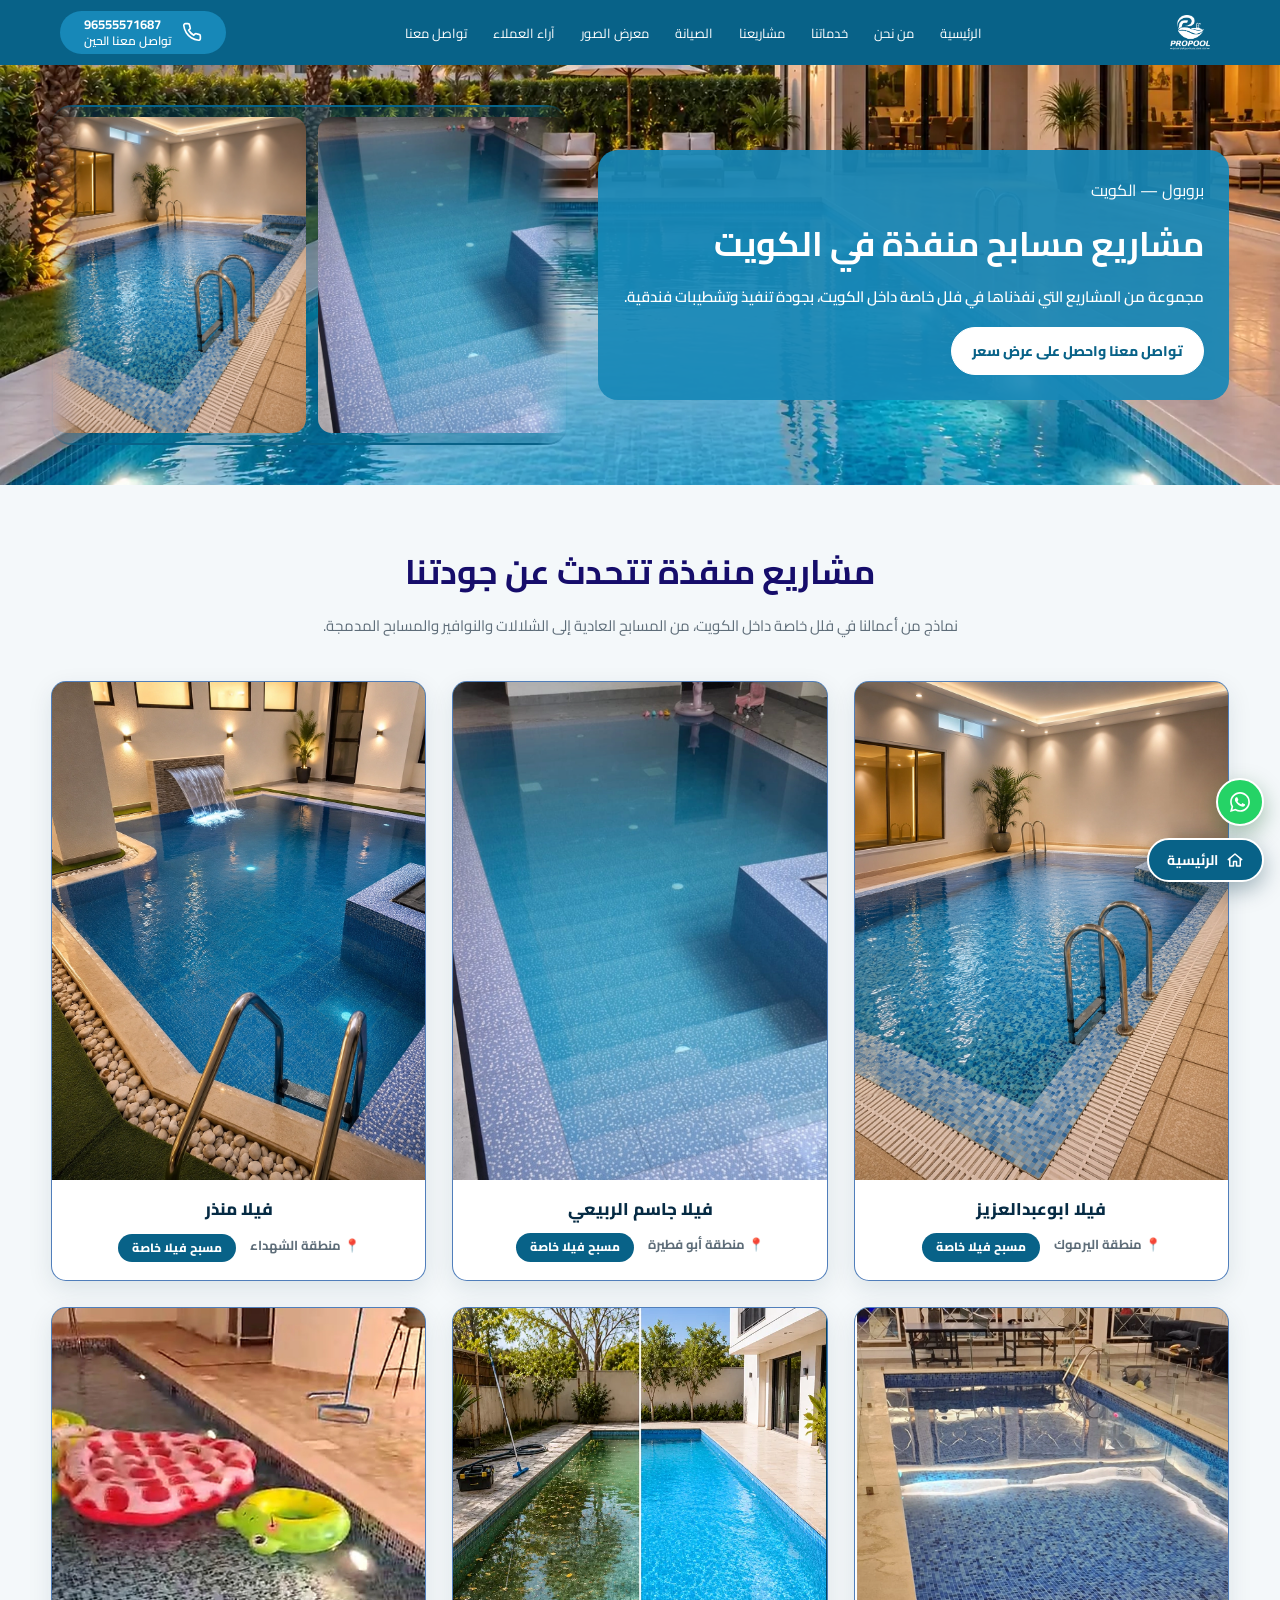
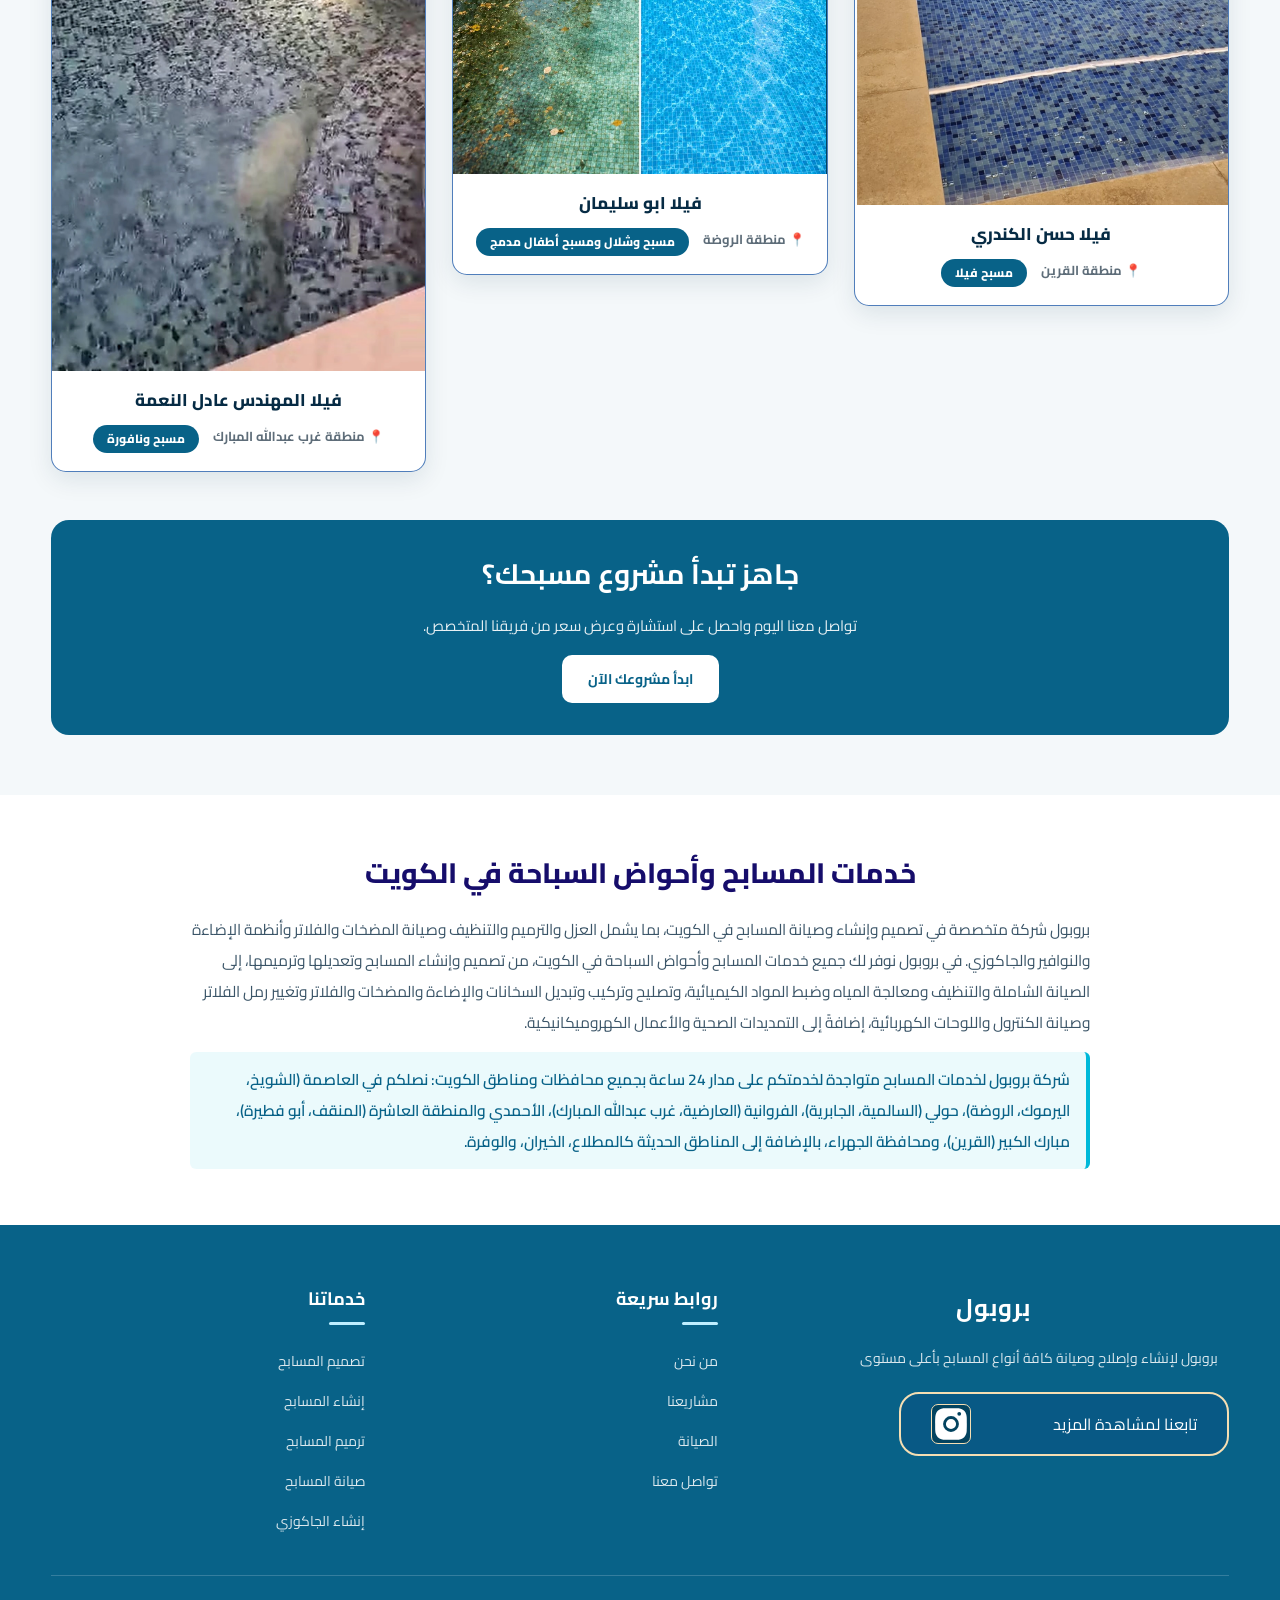
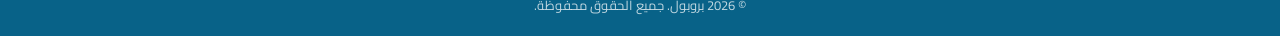
<file: projects.html>
<!DOCTYPE html>
<html lang="ar" dir="rtl" data-theme="light">
<head>
<meta charset="UTF-8">
<meta name="viewport" content="width=device-width, initial-scale=1.0">
<title>مشاريع مسابح منفذة في الكويت | بروبول</title>
<meta name="description" content="شاهد مشاريع مسابح منفذة من بروبول في فلل خاصة بالكويت: اليرموك والقرين والروضة والشهداء وأبو فطيرة، مع شلالات ونوافير ومسابح أطفال مدمجة.">
<meta name="robots" content="index, follow, max-image-preview:large, max-snippet:-1, max-video-preview:-1">
<link rel="canonical" href="https://propool-kw.com/projects.html">
<link rel="icon" type="image/png" href="image/favicon.png">
<meta property="og:type" content="website">
<meta property="og:site_name" content="بروبول">
<meta property="og:title" content="مشاريع مسابح منفذة في الكويت | بروبول">
<meta property="og:description" content="مشاريع مسابح في فلل خاصة داخل الكويت: مسابح بتشطيب فسيفساء، شلالات، نوافير، ومسابح أطفال مدمجة.">
<meta property="og:locale" content="ar_KW">
<meta property="og:url" content="https://propool-kw.com/projects.html">
<meta property="og:image" content="https://propool-kw.com/image/og-projects.jpg">
<meta property="og:image:type" content="image/jpeg">
<meta property="og:image:width" content="1200">
<meta property="og:image:height" content="630">
<meta property="og:image:alt" content="مسبح بتشطيب فسيفساء زرقاء وشلال في فيلا منذر بالشهداء من تنفيذ بروبول">
<meta name="twitter:image" content="https://propool-kw.com/image/og-projects.jpg">
<meta name="twitter:image:alt" content="مسبح بتشطيب فسيفساء زرقاء وشلال في فيلا منذر بالشهداء من تنفيذ بروبول">
<meta name="twitter:card" content="summary_large_image">
<meta name="twitter:title" content="مشاريع مسابح منفذة في الكويت | بروبول">
<meta name="twitter:description" content="مشاريع مسابح في فلل خاصة داخل الكويت بتشطيبات فندقية وجودة تنفيذ عالية.">
<script type="application/ld+json">
{
  "@context": "https://schema.org",
  "@graph": [
    {
      "@type": "HomeAndConstructionBusiness",
      "@id": "https://propool-kw.com/#business",
      "name": "بروبول",
      "url": "https://propool-kw.com/",
      "telephone": "+96555571687"
    },
    {
      "@type": "WebSite",
      "@id": "https://propool-kw.com/#website",
      "url": "https://propool-kw.com/",
      "name": "بروبول",
      "inLanguage": "ar",
      "publisher": { "@id": "https://propool-kw.com/#business" }
    },
    {
      "@type": "CollectionPage",
      "@id": "https://propool-kw.com/projects.html#webpage",
      "url": "https://propool-kw.com/projects.html",
      "name": "مشاريع مسابح منفذة في الكويت | بروبول",
      "description": "مجموعة من مشاريع المسابح التي نفذتها بروبول في فلل خاصة داخل الكويت، تشمل مسابح بتشطيب فسيفساء وبلاط، وشلالات ونوافير، ومسابح أطفال مدمجة.",
      "inLanguage": "ar",
      "isPartOf": { "@id": "https://propool-kw.com/#website" },
      "about": { "@id": "https://propool-kw.com/#business" },
      "breadcrumb": { "@id": "https://propool-kw.com/projects.html#breadcrumb" },
      "primaryImageOfPage": {
        "@type": "ImageObject",
        "url": "https://propool-kw.com/image/og-projects.jpg"
      },
      "mainEntity": { "@id": "https://propool-kw.com/projects.html#project-list" }
    },
    {
      "@type": "BreadcrumbList",
      "@id": "https://propool-kw.com/projects.html#breadcrumb",
      "itemListElement": [
        { "@type": "ListItem", "position": 1, "name": "الرئيسية", "item": "https://propool-kw.com/" },
        { "@type": "ListItem", "position": 2, "name": "مشاريعنا", "item": "https://propool-kw.com/projects.html" }
      ]
    },
    {
      "@type": "ItemList",
      "@id": "https://propool-kw.com/projects.html#project-list",
      "name": "مشاريع المسابح المنفذة في الكويت",
      "numberOfItems": 6,
      "itemListOrder": "https://schema.org/ItemListUnordered",
      "itemListElement": [
        {
          "@type": "ListItem",
          "position": 1,
          "item": {
            "@type": "CreativeWork",
            "name": "فيلا ابوعبدالعزيز",
            "description": "مسبح داخلي لفيلا خاصة بتشطيب فسيفساء وسلم ستانلس في منطقة اليرموك بالكويت.",
            "image": "https://propool-kw.com/image/%D8%A7%D8%A8%D9%88%D8%B9%D8%A8%D8%AF%D8%A7%D9%84%D8%B9%D8%B2%D9%8A%D8%B2.webp",
            "creator": { "@id": "https://propool-kw.com/#business" },
            "contentLocation": {
              "@type": "Place",
              "name": "اليرموك",
              "address": { "@type": "PostalAddress", "addressLocality": "اليرموك", "addressCountry": "KW" }
            },
            "genre": "مسبح فيلا خاصة",
            "keywords": ["إنشاء مسابح الكويت", "مسبح فيلا خاصة", "مسبح فسيفساء", "مسابح اليرموك"]
          }
        },
        {
          "@type": "ListItem",
          "position": 2,
          "item": {
            "@type": "CreativeWork",
            "name": "فيلا جاسم الربيعي",
            "description": "مسبح لفيلا خاصة بتشطيب بلاط أزرق ودرج داخلي في منطقة أبو فطيرة بالكويت.",
            "image": "https://propool-kw.com/image/%D8%AC%D8%A7%D8%B3%D9%85%20%D8%A7%D9%84%D8%B1%D8%A8%D9%8A%D8%B9%D9%8A.webp",
            "creator": { "@id": "https://propool-kw.com/#business" },
            "contentLocation": {
              "@type": "Place",
              "name": "أبو فطيرة",
              "address": { "@type": "PostalAddress", "addressLocality": "أبو فطيرة", "addressCountry": "KW" }
            },
            "genre": "مسبح فيلا خاصة",
            "keywords": ["إنشاء مسابح الكويت", "مسبح فيلا خاصة", "مسابح أبو فطيرة"]
          }
        },
        {
          "@type": "ListItem",
          "position": 3,
          "item": {
            "@type": "CreativeWork",
            "name": "فيلا منذر",
            "description": "مسبح لفيلا خاصة في منطقة الشهداء بالكويت.",
            "image": "https://propool-kw.com/image/%D9%85%D9%86%D8%B0%D8%B1.webp",
            "creator": { "@id": "https://propool-kw.com/#business" },
            "contentLocation": {
              "@type": "Place",
              "name": "الشهداء",
              "address": { "@type": "PostalAddress", "addressLocality": "الشهداء", "addressCountry": "KW" }
            },
            "genre": "مسبح فيلا خاصة",
            "keywords": ["إنشاء مسابح الكويت", "مسبح فيلا خاصة", "مسابح الشهداء"]
          }
        },
        {
          "@type": "ListItem",
          "position": 4,
          "item": {
            "@type": "CreativeWork",
            "name": "فيلا حسن الكندري",
            "description": "مسبح مستطيل بتشطيب فسيفساء زرقاء وإضاءة ليد في فيلا بمنطقة القرين بالكويت.",
            "image": "https://propool-kw.com/image/%D8%AD%D8%B3%D9%86%20%D8%A7%D9%84%D9%83%D9%86%D8%AF%D8%B1%D9%8A.webp",
            "creator": { "@id": "https://propool-kw.com/#business" },
            "contentLocation": {
              "@type": "Place",
              "name": "القرين",
              "address": { "@type": "PostalAddress", "addressLocality": "القرين", "addressCountry": "KW" }
            },
            "genre": "مسبح فيلا",
            "keywords": ["إنشاء مسابح الكويت", "مسبح فسيفساء", "إضاءة مسابح ليد", "مسابح القرين"]
          }
        },
        {
          "@type": "ListItem",
          "position": 5,
          "item": {
            "@type": "CreativeWork",
            "name": "فيلا ابو سليمان",
            "description": "مسبح مع شلال ومسبح أطفال مدمج في فيلا خاصة بمنطقة الروضة بالكويت.",
            "image": "https://propool-kw.com/image/pool-3.webp",
            "creator": { "@id": "https://propool-kw.com/#business" },
            "contentLocation": {
              "@type": "Place",
              "name": "الروضة",
              "address": { "@type": "PostalAddress", "addressLocality": "الروضة", "addressCountry": "KW" }
            },
            "genre": "مسبح وشلال ومسبح أطفال مدمج",
            "keywords": ["إنشاء مسابح الكويت", "شلالات مسابح", "مسبح أطفال مدمج", "مسابح الروضة"]
          }
        },
        {
          "@type": "ListItem",
          "position": 6,
          "item": {
            "@type": "CreativeWork",
            "name": "فيلا المهندس عادل النعمة",
            "description": "مسبح مع نافورة في فيلا خاصة بمنطقة غرب عبدالله المبارك بالكويت.",
            "image": "https://propool-kw.com/image/project-1.webp",
            "creator": { "@id": "https://propool-kw.com/#business" },
            "contentLocation": {
              "@type": "Place",
              "name": "غرب عبدالله المبارك",
              "address": { "@type": "PostalAddress", "addressLocality": "غرب عبدالله المبارك", "addressCountry": "KW" }
            },
            "genre": "مسبح ونافورة",
            "keywords": ["إنشاء مسابح الكويت", "نوافير مسابح", "مسابح غرب عبدالله المبارك"]
          }
        }
      ]
    }
  ]
}
</script>
<link rel="preconnect" href="https://fonts.googleapis.com">
<link rel="preconnect" href="https://fonts.gstatic.com" crossorigin>
<link href="https://fonts.googleapis.com/css2?family=Cairo:wght@400;600;700;800;900&family=Poppins:wght@500;600;700;800&display=swap" rel="stylesheet">
<link rel="stylesheet" href="projects.css">
</head>
<body>
<header class="nav" id="mainNav">
  <div class="container nav-inner">
    <a href="index.html" class="brand" aria-label="بروبول">
<img src="image/logo-white.webp" alt="شعار بروبول لإنشاء وصيانة المسابح في الكويت" class="imagelogo logo-dark">    </a>
    <nav class="nav-links" id="navLinks" aria-label="القائمة الرئيسية">
      <a href="index.html#home">الرئيسية</a>
      <a href="index.html#about">من نحن</a>
      <a href="services.html">خدماتنا</a>
      <a href="projects.html" aria-current="page">مشاريعنا</a>
      <a href="index.html#maintenance">الصيانة</a>
      <a href="index.html#gallery">معرض الصور</a>
      <a href="index.html#testimonials">آراء العملاء</a>
      <a href="index.html#contact">تواصل معنا</a>
    </nav>
    <a href="tel:+96555571687" class="nav-cta">
      <svg width="16" height="16" viewBox="0 0 24 24" fill="none" stroke="currentColor" stroke-width="2" aria-hidden="true"><path d="M22 16.92v3a2 2 0 0 1-2.18 2 19.79 19.79 0 0 1-8.63-3.07 19.5 19.5 0 0 1-6-6 19.79 19.79 0 0 1-3.07-8.67A2 2 0 0 1 4.11 2h3a2 2 0 0 1 2 1.72c.127.96.362 1.903.7 2.81a2 2 0 0 1-.45 2.11L8.09 9.91a16 16 0 0 0 6 6l1.27-1.27a2 2 0 0 1 2.11-.45c.907.338 1.85.573 2.81.7A2 2 0 0 1 22 16.92z"/></svg>
      <span class="cta-text">
        <strong dir="ltr">96555571687</strong>
        <span class="cta-label">تواصل معنا الحين</span>
      </span>
    </a>
    <button type="button" class="menu" id="menu" aria-label="فتح القائمة" aria-expanded="false" aria-controls="navLinks">
      <span></span><span></span><span></span>
    </button>
  </div>
</header>
<main id="main">
  <section class="hero" id="home">
    <div class="hero-content">
      <div class="eyebrow">بروبول — الكويت</div>
      <h1>مشاريع مسابح منفذة في الكويت</h1>
      <p class="sub">مجموعة من المشاريع التي نفذناها في فلل خاصة داخل الكويت، بجودة تنفيذ وتشطيبات فندقية.</p>
      <div class="hero-actions">
        <a href="https://api.whatsapp.com/send?phone=96555571687&amp;text=%D8%A7%D9%84%D8%B3%D9%84%D8%A7%D9%85%20%D8%B9%D9%84%D9%8A%D9%83%D9%85%D8%8C%20%D8%A3%D8%B1%D8%BA%D8%A8%20%D8%A8%D8%A7%D9%84%D8%A7%D8%B3%D8%AA%D9%81%D8%B3%D8%A7%D8%B1%20%D8%B9%D9%86%20%D9%85%D8%B4%D8%B1%D9%88%D8%B9%20%D9%85%D8%B3%D8%A8%D8%AD" target="_blank" rel="noopener" class="btn btn-primary">تواصل معنا واحصل على عرض سعر</a>
      </div>
    </div>
    <div class="hero-marquee" id="heroMarquee" aria-label="صور من مشاريعنا">
      <div class="marquee-track" id="marqueeTrack">
        <div class="marquee-group" id="marqueeGroup">
          <div class="marquee-item"><img src="image/ابوعبدالعزيز.webp" alt="مسبح فيلا ابوعبدالعزيز في منطقة اليرموك بالكويت" width="640" height="800" fetchpriority="high" decoding="async"></div>
          <div class="marquee-item"><img src="image/جاسم الربيعي.webp" alt="مسبح فيلا جاسم الربيعي في منطقة أبو فطيرة بالكويت" width="640" height="800"></div>
          <div class="marquee-item"><img src="image/منذر.webp" alt="مسبح فيلا منذر في منطقة الشهداء بالكويت" width="640" height="800" loading="lazy"></div>
          <div class="marquee-item"><img src="image/حسن الكندري.webp" alt="مسبح فيلا حسن الكندري في منطقة القرين بالكويت" width="640" height="800" loading="lazy"></div>
          <div class="marquee-item"><img src="image/project-1.webp" alt="مسبح فيلا خاصة من تنفيذ بروبول في الكويت" width="640" height="800" loading="lazy"></div>
          <div class="marquee-item"><img src="image/project-2.webp" alt="مشروع إنشاء مسبح لفيلا خاصة في الكويت من بروبول" width="640" height="800" loading="lazy"></div>
          <div class="marquee-item"><img src="image/project-3.webp" alt="مسبح بتشطيبات فندقية من تنفيذ بروبول في الكويت" width="640" height="800" loading="lazy"></div>
        </div>
        <div class="marquee-group" aria-hidden="true">
          <div class="marquee-item"><img src="image/ابوعبدالعزيز.webp" alt="" width="640" height="800" loading="lazy"></div>
          <div class="marquee-item"><img src="image/جاسم الربيعي.webp" alt="" width="640" height="800" loading="lazy"></div>
          <div class="marquee-item"><img src="image/منذر.webp" alt="" width="640" height="800" loading="lazy"></div>
          <div class="marquee-item"><img src="image/حسن الكندري.webp" alt="" width="640" height="800" loading="lazy"></div>
          <div class="marquee-item"><img src="image/project-1.webp" alt="" width="640" height="800" loading="lazy"></div>
          <div class="marquee-item"><img src="image/project-2.webp" alt="" width="640" height="800" loading="lazy"></div>
          <div class="marquee-item"><img src="image/project-3.webp" alt="" width="640" height="800" loading="lazy"></div>
        </div>
      </div>
    </div>
  </section>
  <section class="projects-section" id="projects">
    <div class="container">
      <div class="prj-intro">
        <h2>مشاريع منفذة تتحدث عن جودتنا</h2>
        <p>نماذج من أعمالنا في فلل خاصة داخل الكويت، من المسابح العادية إلى الشلالات والنوافير والمسابح المدمجة.</p>
      </div>
      <div class="prj-list">
        <article class="prj-item">
          <div class="prj-media">
            <img src="image/ابوعبدالعزيز.webp" alt="مسبح داخلي بتشطيب فسيفساء وسلم ستانلس في فيلا ابوعبدالعزيز بمنطقة اليرموك في الكويت" width="640" height="480" loading="lazy">
          </div>
          <div class="prj-body">
            <h3>فيلا ابوعبدالعزيز</h3>
            <div class="prj-meta">
              <span>📍 منطقة اليرموك</span>
              <span class="prj-tag">مسبح فيلا خاصة</span>
            </div>
          </div>
        </article>
        <article class="prj-item">
          <div class="prj-media">
            <img src="image/جاسم الربيعي.webp" alt="مسبح بتشطيب بلاط أزرق ودرج داخلي في فيلا جاسم الربيعي بمنطقة أبو فطيرة في الكويت" width="640" height="480" loading="lazy">
          </div>
          <div class="prj-body">
            <h3>فيلا جاسم الربيعي</h3>
            <div class="prj-meta">
              <span>📍 منطقة أبو فطيرة</span>
              <span class="prj-tag">مسبح فيلا خاصة</span>
            </div>
          </div>
        </article>
        <article class="prj-item">
          <div class="prj-media">
            <img src="image/منذر.webp" alt="مسبح فيلا خاصة من تنفيذ بروبول في فيلا منذر بمنطقة الشهداء في الكويت" width="640" height="480" loading="lazy">
          </div>
          <div class="prj-body">
            <h3>فيلا منذر</h3>
            <div class="prj-meta">
              <span>📍 منطقة الشهداء</span>
              <span class="prj-tag">مسبح فيلا خاصة</span>
            </div>
          </div>
        </article>
        <article class="prj-item">
          <div class="prj-media">
            <img src="image/حسن الكندري.webp" alt="مسبح مستطيل بتشطيب فسيفساء زرقاء وإضاءة ليد في فيلا حسن الكندري بمنطقة القرين في الكويت" width="640" height="480" loading="lazy">
          </div>
          <div class="prj-body">
            <h3>فيلا حسن الكندري</h3>
            <div class="prj-meta">
              <span>📍 منطقة القرين</span>
              <span class="prj-tag">مسبح فيلا</span>
            </div>
          </div>
        </article>
        <article class="prj-item">
          <div class="prj-media">
            <video src="vedio/ved-1.mp4" poster="image/pool-3.webp" width="640" height="480" muted loop playsinline preload="none" aria-label="فيديو مسبح وشلال ومسبح أطفال مدمج في فيلا ابو سليمان بمنطقة الروضة في الكويت"></video>
          </div>
          <div class="prj-body">
            <h3>فيلا ابو سليمان</h3>
            <div class="prj-meta">
              <span>📍 منطقة الروضة</span>
              <span class="prj-tag">مسبح وشلال ومسبح أطفال مدمج</span>
            </div>
          </div>
        </article>
        <article class="prj-item">
          <div class="prj-media">
            <video src="vedio/ved-2.mp4" poster="image/project-1.webp" width="640" height="480" muted loop playsinline preload="none" aria-label="فيديو مسبح ونافورة في فيلا المهندس عادل النعمة بمنطقة غرب عبدالله المبارك في الكويت"></video>
          </div>
          <div class="prj-body">
            <h3>فيلا المهندس عادل النعمة</h3>
            <div class="prj-meta">
              <span>📍 منطقة غرب عبدالله المبارك</span>
              <span class="prj-tag">مسبح ونافورة</span>
            </div>
          </div>
        </article>
      </div>
      <div class="prj-cta">
        <h2>جاهز تبدأ مشروع مسبحك؟</h2>
        <p>تواصل معنا اليوم واحصل على استشارة وعرض سعر من فريقنا المتخصص.</p>
        <a class="btn" href="https://api.whatsapp.com/send?phone=96555571687&amp;text=%D8%A7%D9%84%D8%B3%D9%84%D8%A7%D9%85%20%D8%B9%D9%84%D9%8A%D9%83%D9%85%D8%8C%20%D8%A3%D8%B1%D8%BA%D8%A8%20%D8%A8%D8%A7%D9%84%D8%A7%D8%B3%D8%AA%D9%81%D8%B3%D8%A7%D8%B1%20%D8%B9%D9%86%20%D9%85%D8%B4%D8%B1%D9%88%D8%B9%20%D9%85%D8%B3%D8%A8%D8%AD" target="_blank" rel="noopener">ابدأ مشروعك الآن</a>
      </div>
    </div>
  </section>
</main>
<section class="svc-about" id="coverage" aria-labelledby="coverageTitle">
  <div class="container">
    <div class="svc-about-inner">
      <h2 id="coverageTitle">خدمات المسابح وأحواض السباحة في الكويت</h2>
      <p>بروبول شركة متخصصة في تصميم وإنشاء وصيانة المسابح في الكويت، بما يشمل العزل والترميم والتنظيف وصيانة المضخات والفلاتر وأنظمة الإضاءة والنوافير والجاكوزي. في بروبول نوفر لك جميع خدمات المسابح وأحواض السباحة في الكويت، من تصميم وإنشاء المسابح وتعديلها وترميمها، إلى الصيانة الشاملة والتنظيف ومعالجة المياه وضبط المواد الكيميائية، وتصليح وتركيب وتبديل السخانات والإضاءة والمضخات والفلاتر وتغيير رمل الفلاتر وصيانة الكنترول واللوحات الكهربائية، إضافةً إلى التمديدات الصحية والأعمال الكهروميكانيكية.</p>
      <p>شركة بروبول لخدمات المسابح متواجدة لخدمتكم على مدار 24 ساعة بجميع محافظات ومناطق الكويت: نصلكم في العاصمة (الشويخ، اليرموك، الروضة)، حولي (السالمية، الجابرية)، الفروانية (العارضية، غرب عبدالله المبارك)، الأحمدي والمنطقة العاشرة (المنقف، أبو فطيرة)، مبارك الكبير (القرين)، ومحافظة الجهراء، بالإضافة إلى المناطق الحديثة كالمطلاع، الخيران، والوفرة.</p>
    </div>
  </div>
</section>
<footer class="site-footer">
  <div class="container footer-grid">
    <div>
      <div class="footer-brand">بروبول</div>
      <p>بروبول لإنشاء وإصلاح وصيانة كافة أنواع المسابح بأعلى مستوى</p>
      <div class="social-row">
        <a href="https://www.instagram.com/propool_kw/" target="_blank" rel="noopener" aria-label="تابعنا على إنستجرام">
          تابعنا لمشاهدة المزيد
          <svg viewBox="0 0 24 24" fill="currentColor" aria-hidden="true"><path d="M12 2c2.7 0 3.05.01 4.12.06 1.06.05 1.79.22 2.43.47.66.26 1.22.6 1.77 1.15.55.55.9 1.11 1.15 1.77.25.64.42 1.37.47 2.43.05 1.07.06 1.42.06 4.12s-.01 3.05-.06 4.12c-.05 1.06-.22 1.79-.47 2.43a4.9 4.9 0 0 1-1.15 1.77 4.9 4.9 0 0 1-1.77 1.15c-.64.25-1.37.42-2.43.47-1.07.05-1.42.06-4.12.06s-3.05-.01-4.12-.06c-1.06-.05-1.79-.22-2.43-.47a4.9 4.9 0 0 1-1.77-1.15 4.9 4.9 0 0 1-1.15-1.77c-.25-.64-.42-1.37-.47-2.43C2.01 15.05 2 14.7 2 12s.01-3.05.06-4.12c.05-1.06.22-1.79.47-2.43.26-.66.6-1.22 1.15-1.77A4.9 4.9 0 0 1 5.45 2.53c.64-.25 1.37-.42 2.43-.47C8.95 2.01 9.3 2 12 2Zm0 5a5 5 0 1 0 0 10 5 5 0 0 0 0-10Zm0 8.2a3.2 3.2 0 1 1 0-6.4 3.2 3.2 0 0 1 0 6.4Zm5.2-8.4a1.2 1.2 0 1 0 0-2.4 1.2 1.2 0 0 0 0 2.4Z"/></svg>
        </a>
      </div>
    </div>
    <div>
      <h4>روابط سريعة</h4>
      <ul class="flinks">
        <li><a href="index.html#about">من نحن</a></li>
        <li><a href="projects.html" aria-current="page">مشاريعنا</a></li>
        <li><a href="index.html#maintenance">الصيانة</a></li>
        <li><a href="index.html#contact">تواصل معنا</a></li>
      </ul>
    </div>
    <div>
      <h4>خدماتنا</h4>
      <ul class="flinks">
        <li><a href="services.html#design">تصميم المسابح</a></li>
        <li><a href="services.html#construction">إنشاء المسابح</a></li>
        <li><a href="services.html#renovation">ترميم المسابح</a></li>
        <li><a href="services.html#maintenance">صيانة المسابح</a></li>
        <li><a href="services.html#jacuzzi">إنشاء الجاكوزي</a></li>
      </ul>
    </div>
  </div>
  <div class="container footer-bottom">
    <p>© 2026 بروبول. جميع الحقوق محفوظة.</p>
  </div>
</footer>
<a href="https://api.whatsapp.com/send?phone=96555571687&amp;text=%D9%85%D8%B1%D8%AD%D8%A8%D8%A7%D9%8B%20%D8%A8%D8%B1%D9%88%D8%A8%D9%88%D9%84%D8%8C%20%D8%A3%D8%B1%D9%8A%D8%AF%20%D8%A7%D9%84%D8%A7%D8%B3%D8%AA%D9%81%D8%B3%D8%A7%D8%B1" target="_blank" rel="noopener" class="wa-float" aria-label="تواصل معنا عبر واتساب">
  <svg viewBox="0 0 24 24" fill="currentColor" aria-hidden="true"><path d="M12.04 2C6.58 2 2.13 6.45 2.13 11.91c0 1.75.46 3.45 1.32 4.95L2 22l5.29-1.39a9.9 9.9 0 0 0 4.75 1.21h.01c5.46 0 9.9-4.45 9.9-9.91C21.96 6.45 17.5 2 12.04 2Zm0 18.14h-.01a8.2 8.2 0 0 1-4.19-1.15l-.3-.18-3.14.82.84-3.06-.2-.31a8.2 8.2 0 0 1-1.26-4.35c0-4.53 3.69-8.22 8.24-8.22 2.2 0 4.27.86 5.82 2.42a8.17 8.17 0 0 1 2.41 5.82c0 4.53-3.7 8.21-8.21 8.21Zm4.5-6.15c-.25-.12-1.47-.72-1.7-.81-.23-.08-.39-.12-.56.13-.16.25-.64.81-.79.97-.14.17-.29.19-.53.06-.25-.12-1.05-.39-2-1.23-.74-.66-1.24-1.47-1.39-1.72-.14-.25-.02-.38.11-.51.11-.11.25-.29.37-.43.12-.14.16-.25.25-.41.08-.17.04-.31-.02-.44-.06-.12-.56-1.36-.77-1.86-.2-.48-.41-.42-.56-.43h-.48c-.16 0-.43.06-.66.31-.22.25-.87.85-.87 2.08 0 1.22.89 2.4 1.02 2.57.12.17 1.75 2.67 4.24 3.74.59.26 1.05.41 1.41.52.59.19 1.13.16 1.56.1.48-.07 1.47-.6 1.67-1.18.21-.58.21-1.07.15-1.18-.07-.1-.23-.17-.48-.29Z"/></svg>
</a>
<a href="index.html" class="home-float" aria-label="العودة إلى الصفحة الرئيسية">
  <svg viewBox="0 0 24 24" fill="none" stroke="currentColor" stroke-width="2" stroke-linecap="round" stroke-linejoin="round" aria-hidden="true"><path d="M3 11.5 12 4l9 7.5"/><path d="M5 10v10h5v-6h4v6h5V10"/></svg>
  <span>الرئيسية</span>
</a>
<button type="button" class="back-top" id="backTop" aria-label="الرجوع لأعلى الصفحة">
  <svg viewBox="0 0 24 24" fill="none" stroke="currentColor" stroke-width="2.5" stroke-linecap="round" stroke-linejoin="round" aria-hidden="true"><path d="m18 15-6-6-6 6"/></svg>
</button>
<script src="projects.js" defer></script>
<script src="promo.js" defer></script>
</body>
</html>
</file>
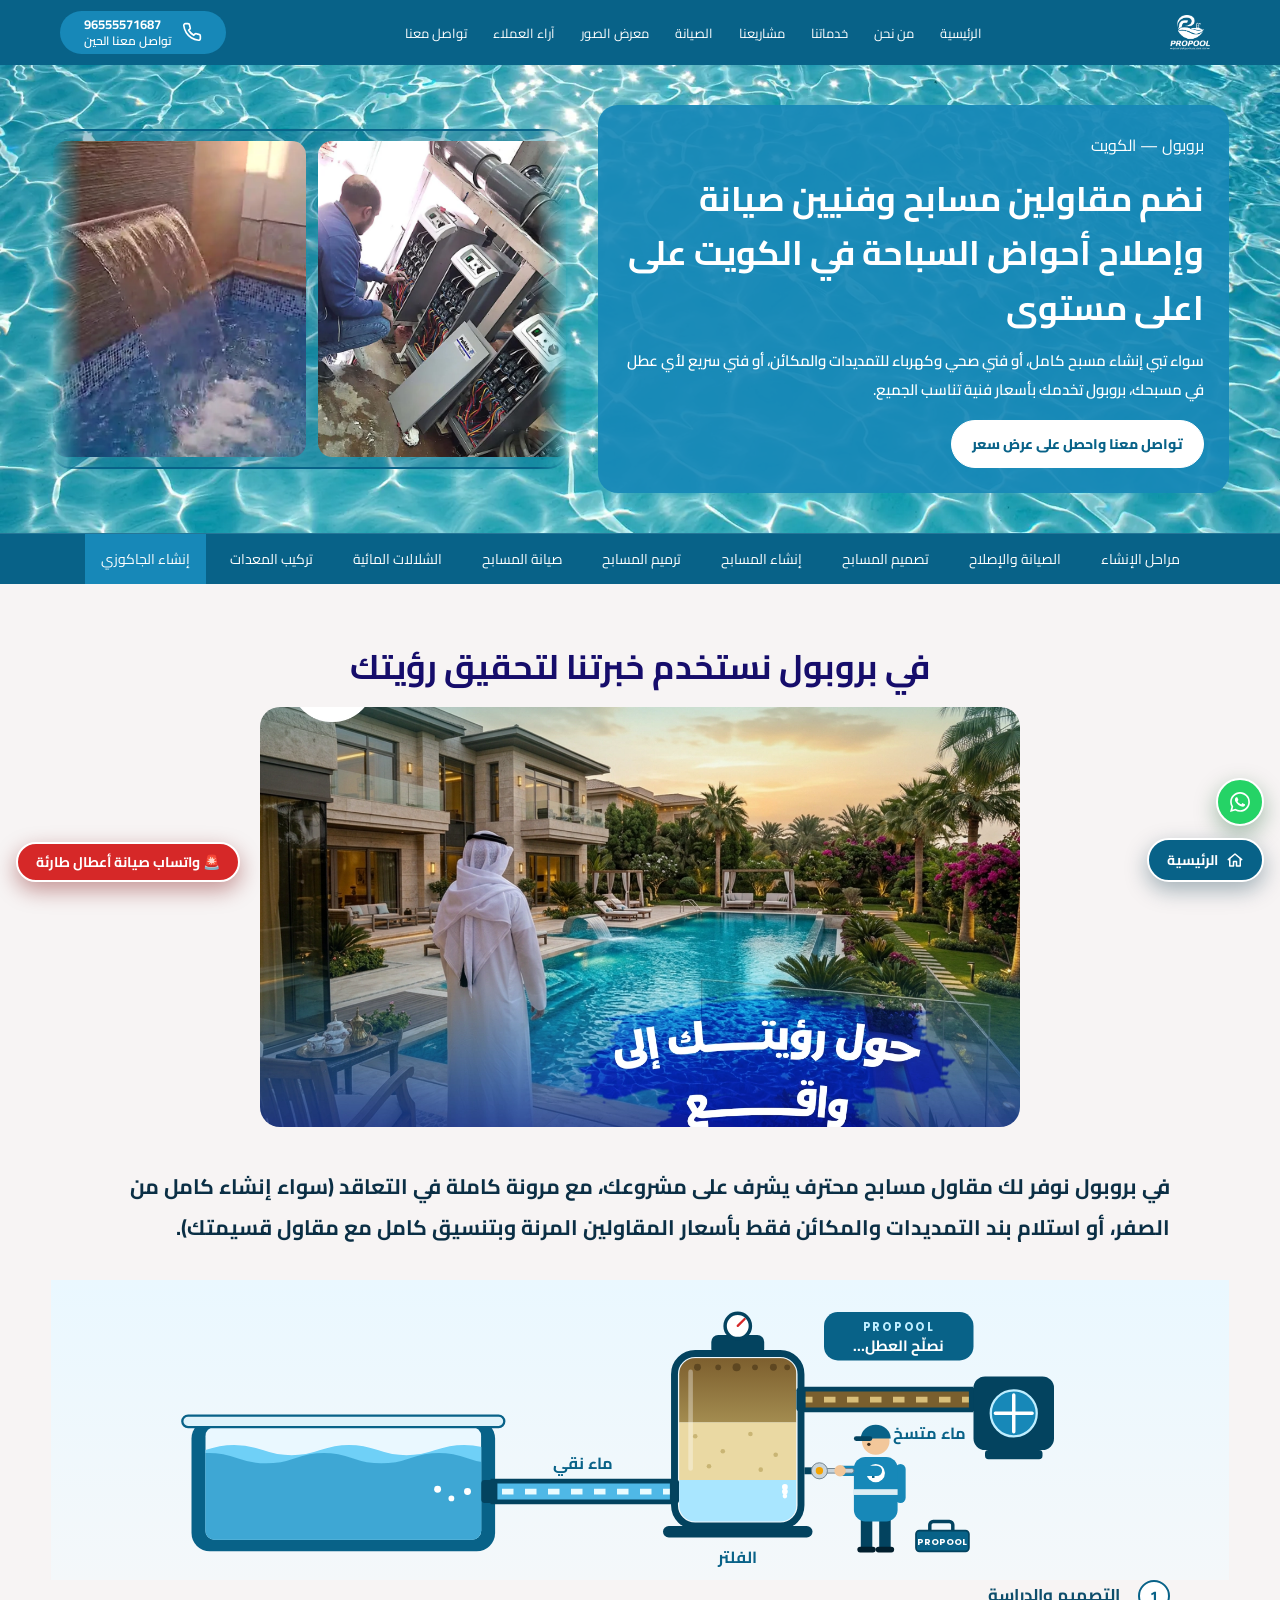
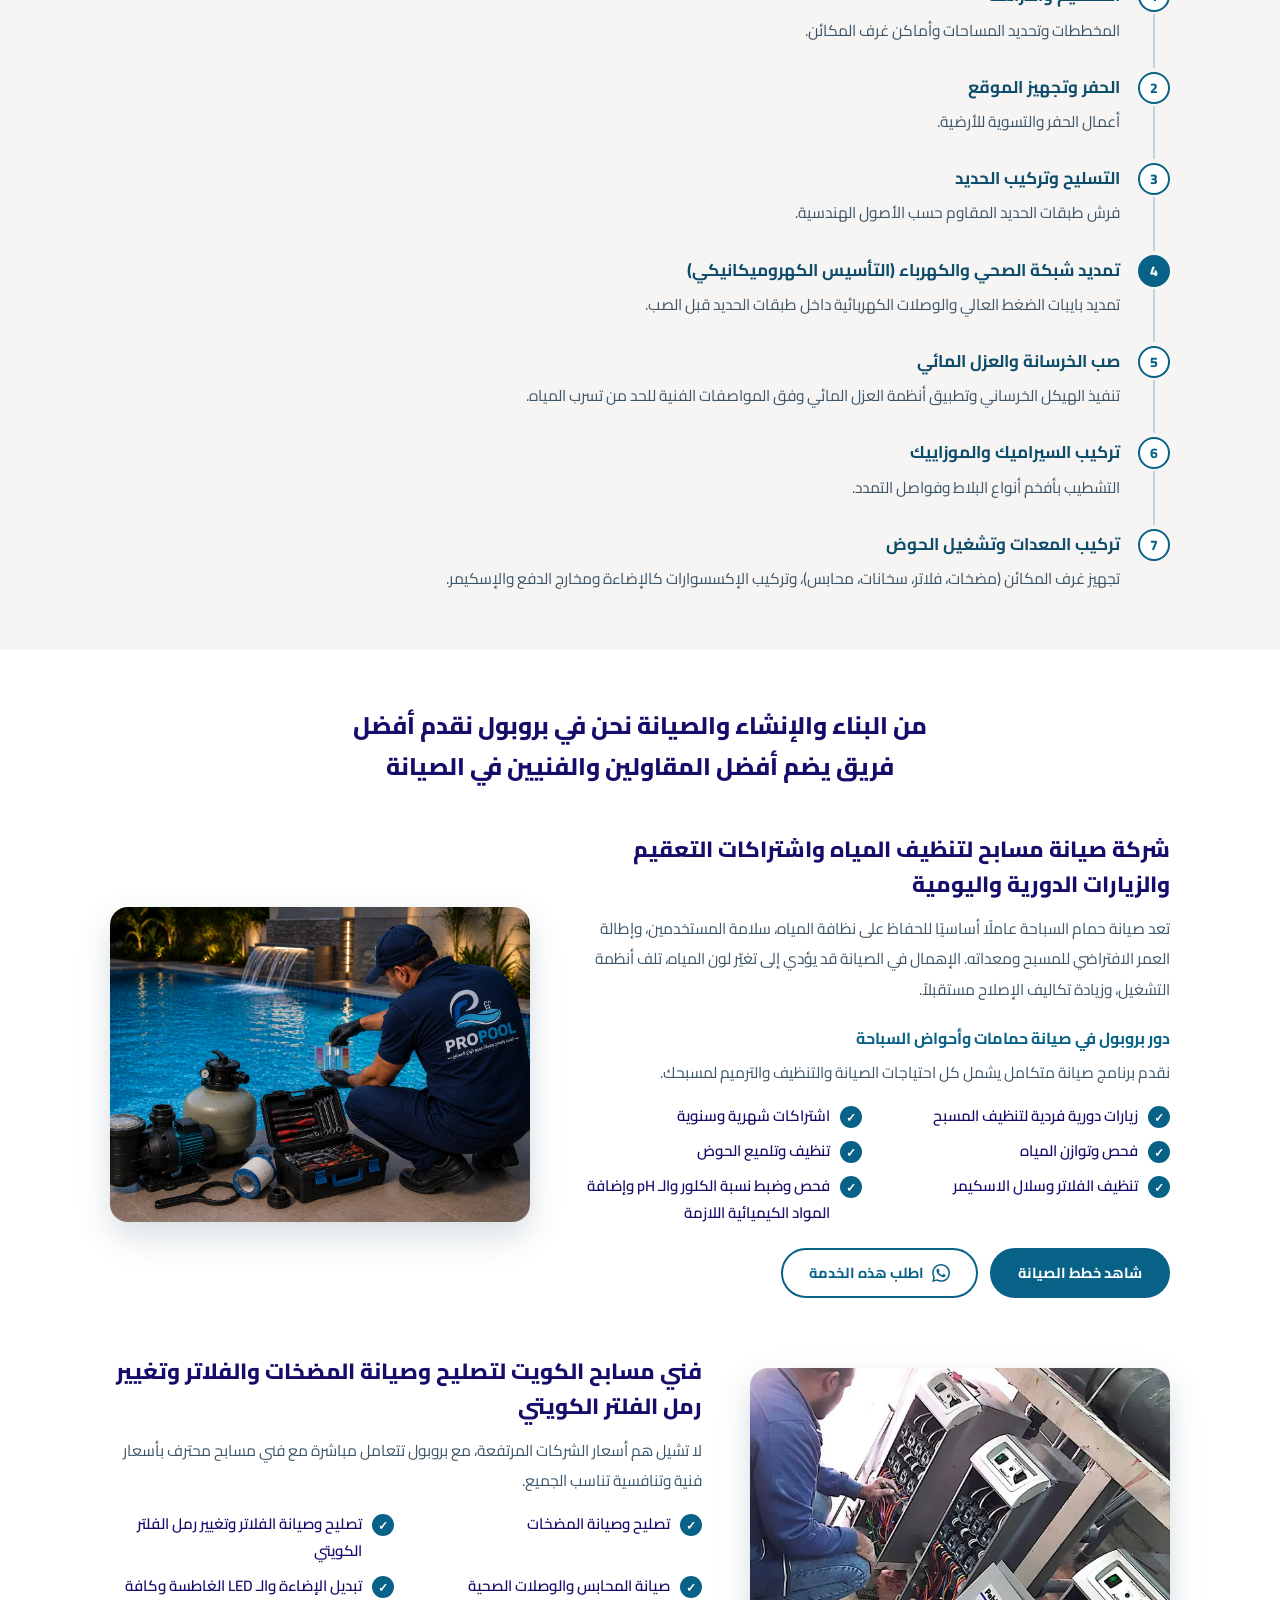
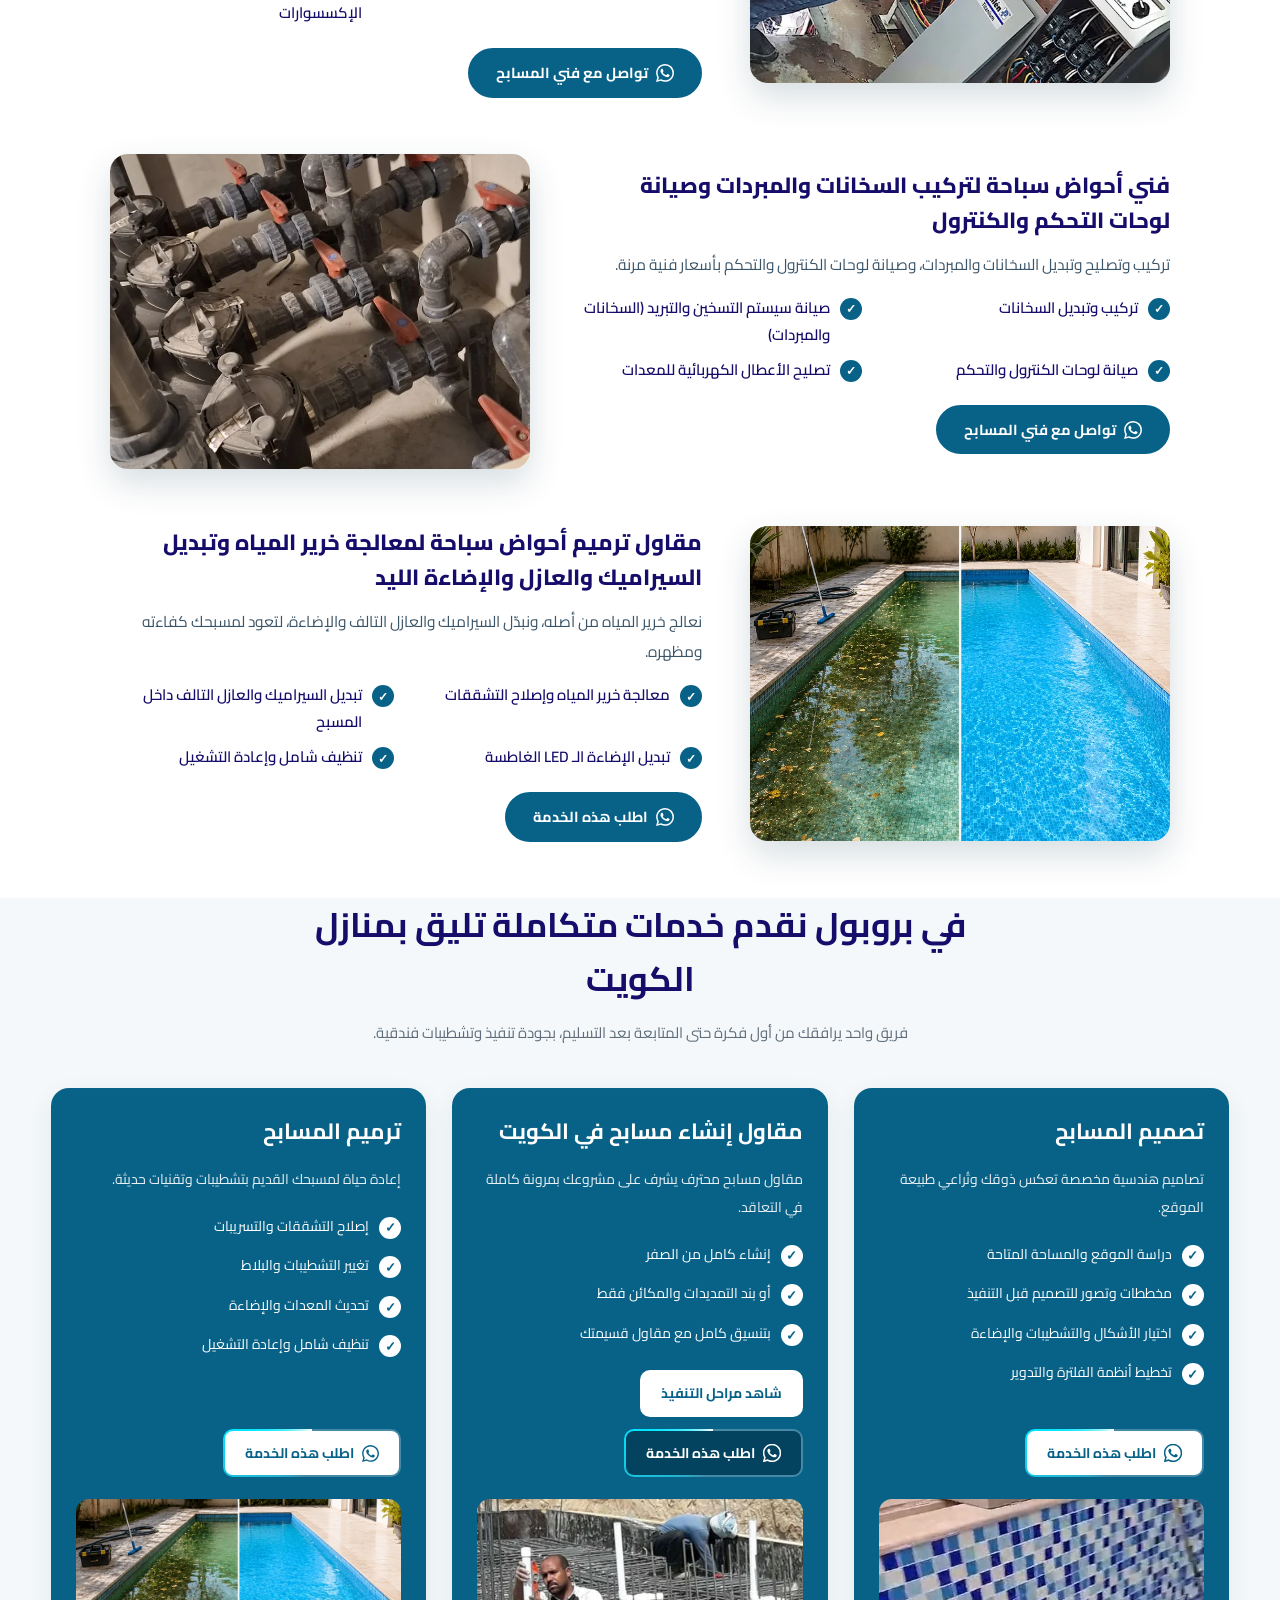
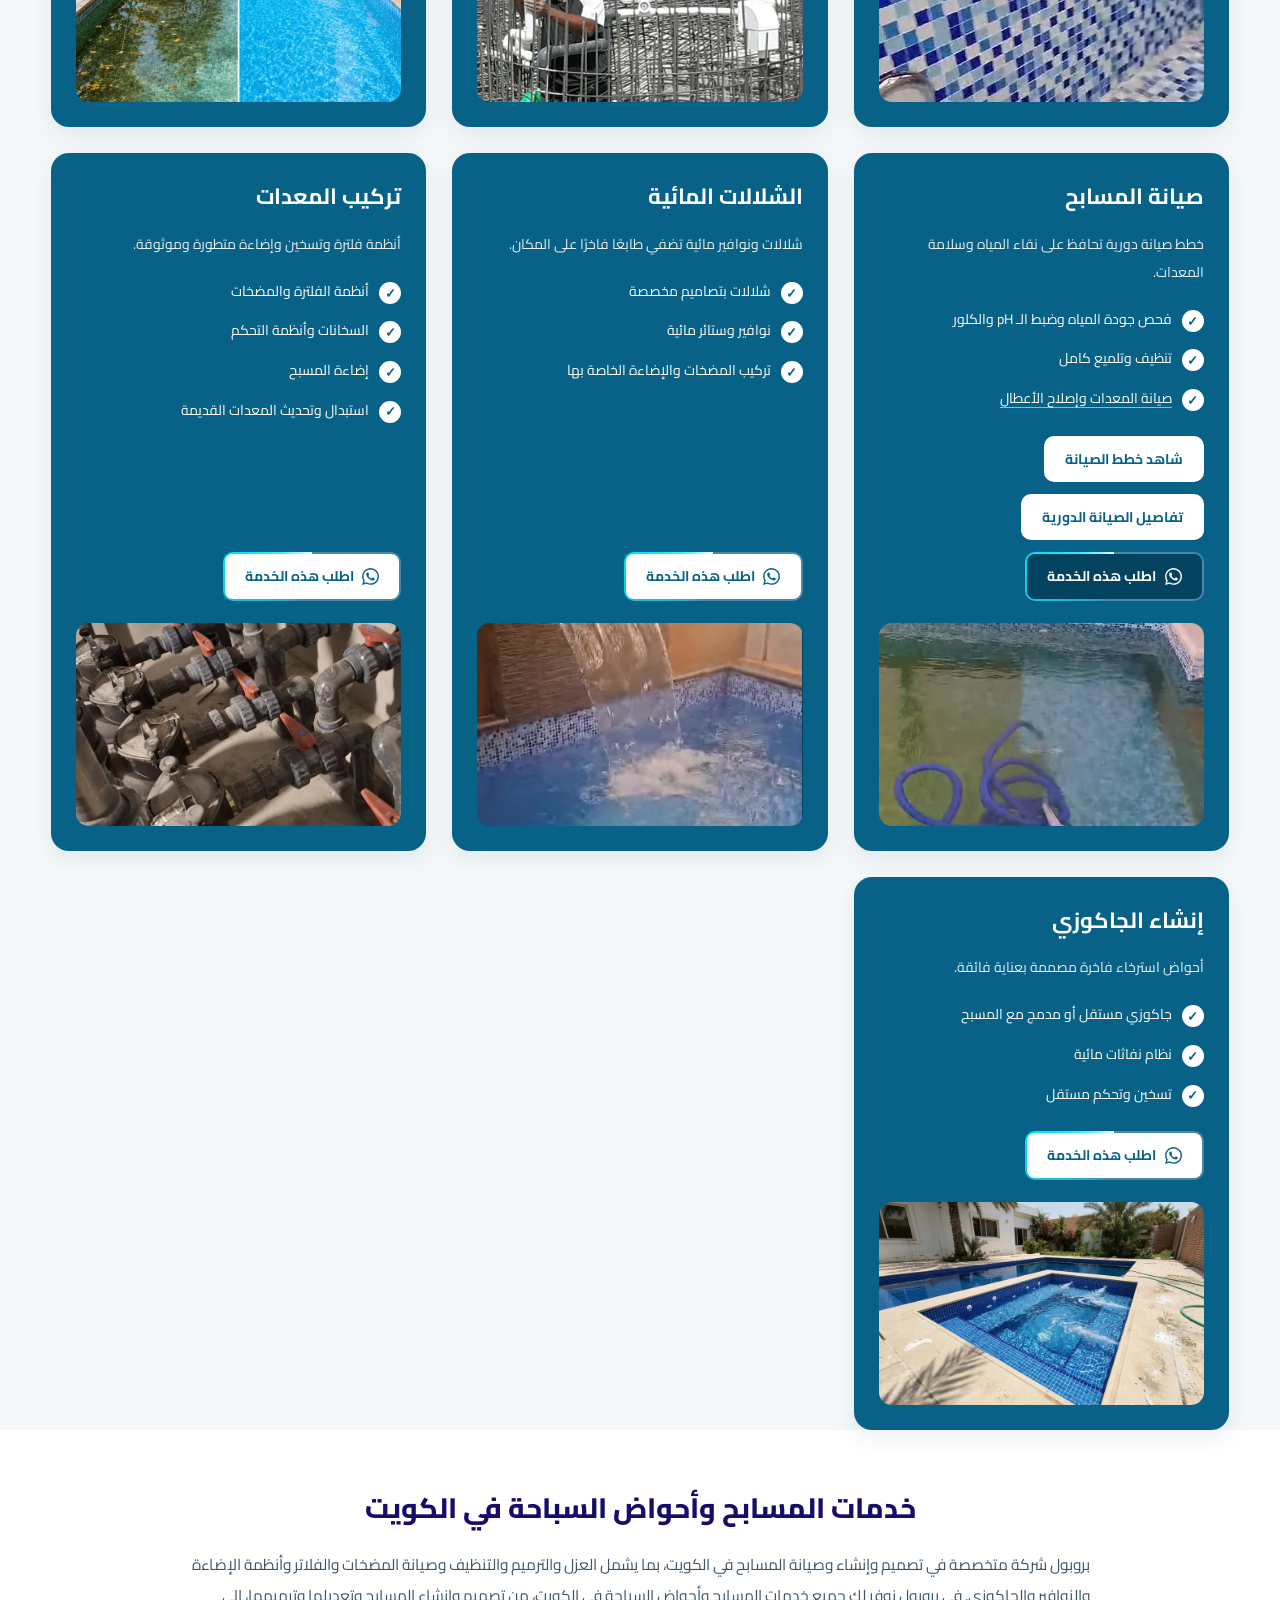
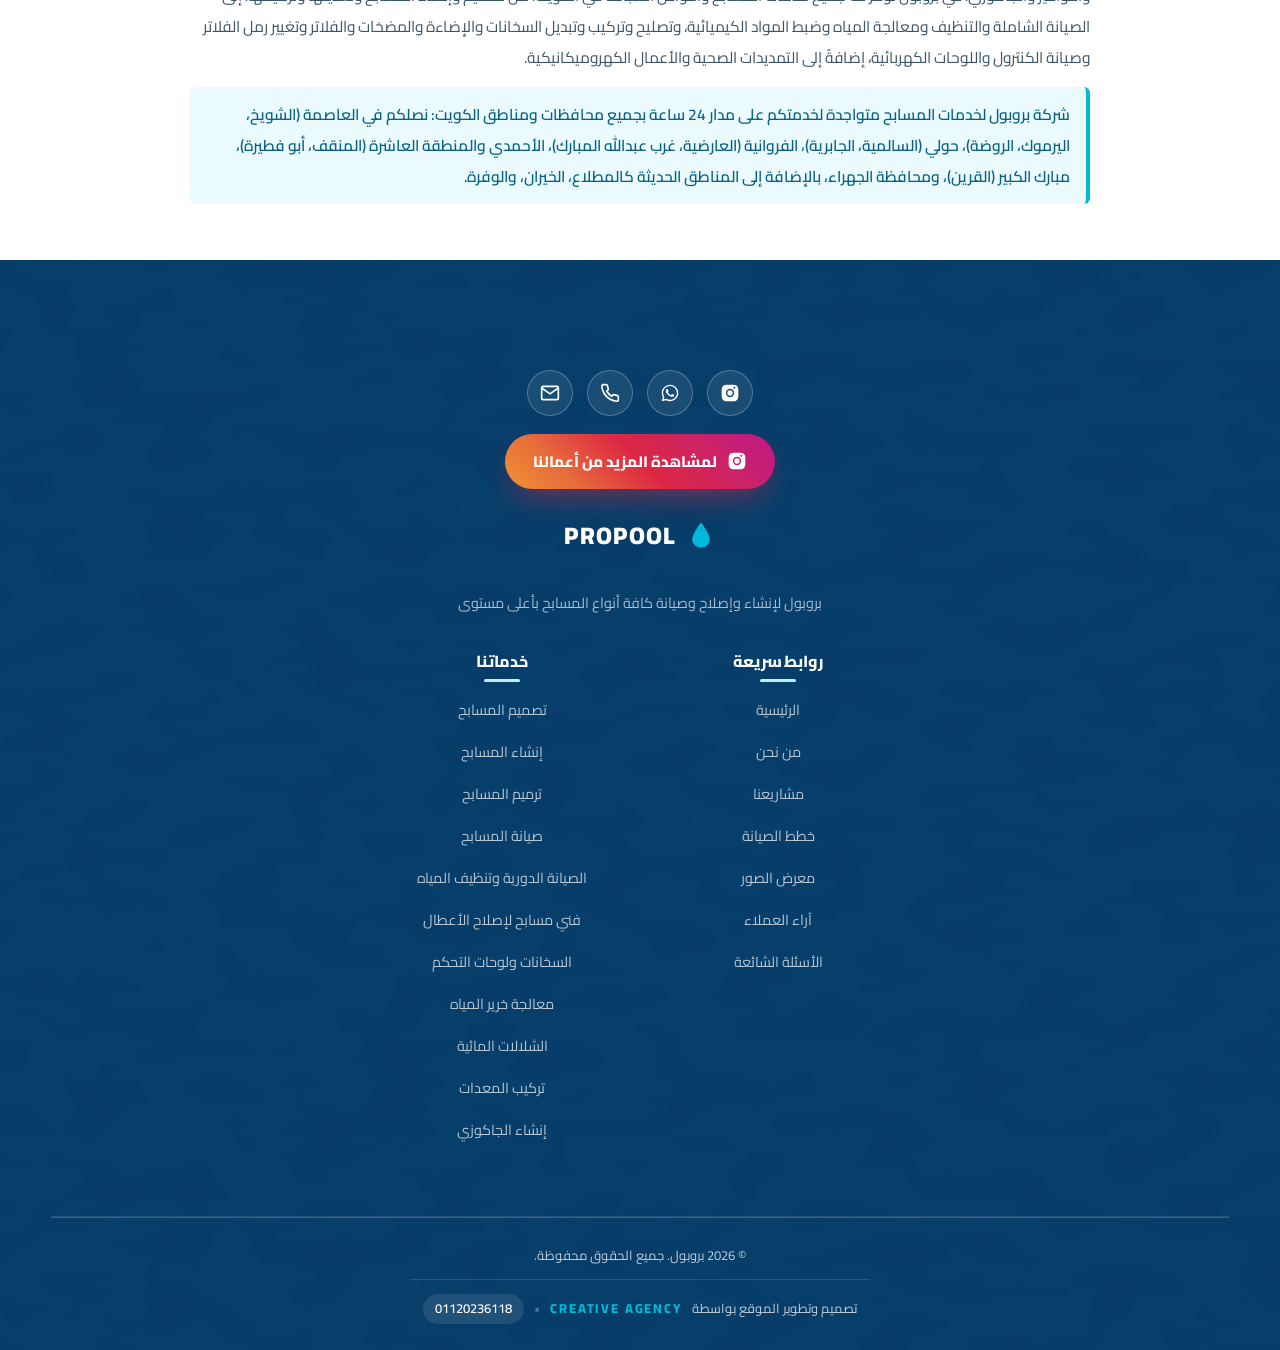
<file: services.html>
<!DOCTYPE html>
<html lang="ar" dir="rtl" data-theme="light">
<head>
<meta charset="UTF-8">
<meta name="viewport" content="width=device-width, initial-scale=1.0">
<title>مقاول مسابح وشركة صيانة وترميم المسابح في الكويت | بروبول</title>
<meta name="description" content="مقاول مسابح وفني صيانة في الكويت: تأسيس وصب خرسانة وعزل وتجهيز غرف المكائن، مع ترميم وإصلاح أعطال المسابح بأسعار فنية. اطلب عرض سعر الآن.">
<meta name="robots" content="index, follow, max-image-preview:large, max-snippet:-1, max-video-preview:-1">
<link rel="canonical" href="https://propool-kw.com/services.html">
<link rel="icon" type="image/png" href="image/favicon.png">
<meta property="og:type" content="website">
<meta property="og:site_name" content="بروبول">
<meta property="og:title" content="مقاول مسابح وشركة صيانة وترميم المسابح في الكويت | بروبول">
<meta property="og:description" content="مقاول مسابح وفني صيانة في الكويت: تأسيس وصب خرسانة وعزل وتجهيز غرف المكائن، مع ترميم وإصلاح أعطال المسابح بأسعار فنية. اطلب عرض سعر الآن.">
<meta property="og:locale" content="ar_KW">
<meta property="og:url" content="https://propool-kw.com/services.html">
<meta property="og:image" content="https://propool-kw.com/image/og-services.jpg">
<meta property="og:image:type" content="image/jpeg">
<meta property="og:image:width" content="1200">
<meta property="og:image:height" content="630">
<meta property="og:image:alt" content="فني بروبول يفحص مياه المسبح بجانب معدات الفلتر والمضخة في الكويت">
<meta name="twitter:image" content="https://propool-kw.com/image/og-services.jpg">
<meta name="twitter:image:alt" content="فني بروبول يفحص مياه المسبح بجانب معدات الفلتر والمضخة في الكويت">
<meta name="twitter:card" content="summary_large_image">
<meta name="twitter:title" content="مقاول مسابح وشركة صيانة وترميم المسابح في الكويت | بروبول">
<meta name="twitter:description" content="مقاول مسابح وفني صيانة في الكويت: تأسيس وصب خرسانة وعزل وتجهيز غرف المكائن، مع ترميم وإصلاح أعطال المسابح بأسعار فنية. اطلب عرض سعر الآن.">
<script type="application/ld+json">
{
  "@context": "https://schema.org",
  "@graph": [
    {
      "@type": "HomeAndConstructionBusiness",
      "@id": "https://propool-kw.com/#business",
      "name": "بروبول",
      "alternateName": "PROPOOL",
      "url": "https://propool-kw.com/",
      "logo": { "@type": "ImageObject", "url": "https://propool-kw.com/image/logo-color.webp" },
      "image": "https://propool-kw.com/image/logo-color.webp",
      "telephone": "+96555571687",
      "email": "propoolkw1@gmail.com",
      "address": { "@type": "PostalAddress", "addressCountry": "KW" },
      "sameAs": [ "https://www.instagram.com/propool_kw/" ],
      "areaServed": [
        { "@type": "Country", "name": "الكويت" },
        { "@type": "AdministrativeArea", "name": "محافظة العاصمة" },
        { "@type": "AdministrativeArea", "name": "محافظة الأحمدي" },
        { "@type": "AdministrativeArea", "name": "محافظة حولي" },
        { "@type": "AdministrativeArea", "name": "محافظة الفروانية" },
        { "@type": "AdministrativeArea", "name": "محافظة الجهراء" },
        { "@type": "AdministrativeArea", "name": "محافظة مبارك الكبير" },
        { "@type": "Place", "name": "المطلاع" },
        { "@type": "Place", "name": "الخيران" },
        { "@type": "Place", "name": "السالمية" },
        { "@type": "Place", "name": "الجابرية" },
        { "@type": "Place", "name": "الشويخ" },
        { "@type": "Place", "name": "كيفان" },
        { "@type": "Place", "name": "المنقف" },
        { "@type": "Place", "name": "الفنيطيس" },
        { "@type": "Place", "name": "أبو فطيرة" }
      ]
    },
    {
      "@type": "WebSite",
      "@id": "https://propool-kw.com/#website",
      "url": "https://propool-kw.com/",
      "name": "بروبول",
      "inLanguage": "ar",
      "publisher": { "@id": "https://propool-kw.com/#business" }
    },
    {
      "@type": "CollectionPage",
      "@id": "https://propool-kw.com/services.html#webpage",
      "url": "https://propool-kw.com/services.html",
      "name": "مقاول مسابح وشركة صيانة وترميم المسابح في الكويت | بروبول",
      "description": "PROPOOL (بروبول) شركة متخصصة في إنشاء وصيانة وترميم المسابح في الكويت، وتضم مقاولين وفنيين متخصصين في تنفيذ أعمال المسابح والعزل المائي والتنظيف ومعالجة المياه وصيانة المضخات والفلاتر والسخانات وأنظمة الإضاءة.",
      "inLanguage": "ar",
      "isPartOf": { "@id": "https://propool-kw.com/#website" },
      "about": { "@id": "https://propool-kw.com/#business" },
      "breadcrumb": { "@id": "https://propool-kw.com/services.html#breadcrumb" },
      "mainEntity": { "@id": "https://propool-kw.com/services.html#service-list" }
    },
    {
      "@type": "BreadcrumbList",
      "@id": "https://propool-kw.com/services.html#breadcrumb",
      "itemListElement": [
        { "@type": "ListItem", "position": 1, "name": "الرئيسية", "item": "https://propool-kw.com/" },
        { "@type": "ListItem", "position": 2, "name": "الخدمات", "item": "https://propool-kw.com/services.html" }
      ]
    },
    {
      "@type": "ItemList",
      "@id": "https://propool-kw.com/services.html#service-list",
      "name": "خدمات بروبول للمسابح في الكويت",
      "numberOfItems": 11,
      "itemListOrder": "https://schema.org/ItemListUnordered",
      "itemListElement": [
        { "@type": "ListItem", "position": 1, "item": { "@id": "https://propool-kw.com/services.html#design" } },
        { "@type": "ListItem", "position": 2, "item": { "@id": "https://propool-kw.com/services.html#construction" } },
        { "@type": "ListItem", "position": 3, "item": { "@id": "https://propool-kw.com/services.html#renovation" } },
        { "@type": "ListItem", "position": 4, "item": { "@id": "https://propool-kw.com/services.html#maintenance" } },
        { "@type": "ListItem", "position": 5, "item": { "@id": "https://propool-kw.com/services.html#water-features" } },
        { "@type": "ListItem", "position": 6, "item": { "@id": "https://propool-kw.com/services.html#equipment" } },
        { "@type": "ListItem", "position": 7, "item": { "@id": "https://propool-kw.com/services.html#jacuzzi" } },
        { "@type": "ListItem", "position": 8, "item": { "@id": "https://propool-kw.com/services.html#periodic-maintenance" } },
        { "@type": "ListItem", "position": 9, "item": { "@id": "https://propool-kw.com/services.html#repairs" } },
        { "@type": "ListItem", "position": 10, "item": { "@id": "https://propool-kw.com/services.html#heaters-controls" } },
        { "@type": "ListItem", "position": 11, "item": { "@id": "https://propool-kw.com/services.html#leak-renovation" } }
      ]
    },
    {
      "@type": "Service",
      "@id": "https://propool-kw.com/services.html#design",
      "name": "تصميم المسابح",
      "serviceType": "تصميم المسابح وأحواض السباحة",
      "description": "تصاميم هندسية مخصصة تعكس ذوقك وتراعي طبيعة الموقع، تشمل دراسة الموقع والمساحة، ومخططات وتصور قبل التنفيذ، واختيار الأشكال والتشطيبات والإضاءة، وتخطيط أنظمة الفلترة والتدوير.",
      "url": "https://propool-kw.com/services.html#design",
      "provider": { "@id": "https://propool-kw.com/#business" },
      "areaServed": { "@type": "Country", "name": "الكويت" }
    },
    {
      "@type": "Service",
      "@id": "https://propool-kw.com/services.html#construction",
      "name": "إنشاء المسابح",
      "serviceType": "تنفيذ وإنشاء المسابح وأحواض السباحة",
      "description": "تنفيذ دقيق بأحدث التقنيات ومواد عالية الجودة، يشمل أعمال الحفر والخرسانة والعزل، وتمديدات السباكة والكهرباء، والتشطيبات والبلاط، وتركيب المعدات وتشغيل المسبح وتسليمه.",
      "url": "https://propool-kw.com/services.html#construction",
      "provider": { "@id": "https://propool-kw.com/#business" },
      "areaServed": { "@type": "Country", "name": "الكويت" }
    },
    {
      "@type": "Service",
      "@id": "https://propool-kw.com/services.html#renovation",
      "name": "ترميم المسابح",
      "serviceType": "ترميم وتجديد المسابح",
      "description": "إعادة الحياة للمسبح القديم بتشطيبات وتقنيات حديثة، تشمل إصلاح التشققات والتسريبات، وتغيير التشطيبات والبلاط، وتحديث المعدات والإضاءة، والتنظيف الشامل وإعادة التشغيل.",
      "url": "https://propool-kw.com/services.html#renovation",
      "provider": { "@id": "https://propool-kw.com/#business" },
      "areaServed": { "@type": "Country", "name": "الكويت" }
    },
    {
      "@type": "Service",
      "@id": "https://propool-kw.com/services.html#maintenance",
      "name": "صيانة المسابح",
      "serviceType": "صيانة المسابح الدورية",
      "description": "خطط صيانة دورية تحافظ على نقاء المياه وسلامة المعدات، تشمل فحص جودة المياه وضبط الكلور والحموضة، والتنظيف والتلميع، وصيانة المعدات وإصلاح الأعطال.",
      "url": "https://propool-kw.com/services.html#maintenance",
      "provider": { "@id": "https://propool-kw.com/#business" },
      "areaServed": { "@type": "Country", "name": "الكويت" },
      "hasOfferCatalog": {
        "@type": "OfferCatalog",
        "name": "أعمال صيانة المسابح",
        "itemListElement": [
          { "@type": "Offer", "itemOffered": { "@type": "Service", "name": "فحص جودة المياه وضبط الكلور والحموضة", "provider": { "@id": "https://propool-kw.com/#business" }, "areaServed": { "@type": "Country", "name": "الكويت" } } },
          { "@type": "Offer", "itemOffered": { "@type": "Service", "name": "تنظيف وتلميع المسابح", "provider": { "@id": "https://propool-kw.com/#business" }, "areaServed": { "@type": "Country", "name": "الكويت" } } },
          { "@type": "Offer", "itemOffered": { "@type": "Service", "name": "صيانة المعدات وإصلاح الأعطال", "provider": { "@id": "https://propool-kw.com/#business" }, "areaServed": { "@type": "Country", "name": "الكويت" } } }
        ]
      }
    },
    {
      "@type": "Service",
      "@id": "https://propool-kw.com/services.html#water-features",
      "name": "الشلالات المائية",
      "serviceType": "إنشاء الشلالات والنوافير المائية",
      "description": "شلالات ونوافير مائية تضفي طابعًا فاخرًا على المكان، تشمل شلالات بتصاميم مخصصة، ونوافير وستائر مائية، وتركيب المضخات والإضاءة الخاصة بها.",
      "url": "https://propool-kw.com/services.html#water-features",
      "provider": { "@id": "https://propool-kw.com/#business" },
      "areaServed": { "@type": "Country", "name": "الكويت" }
    },
    {
      "@type": "Service",
      "@id": "https://propool-kw.com/services.html#equipment",
      "name": "تركيب المعدات",
      "serviceType": "تركيب وتحديث معدات المسابح",
      "description": "أنظمة فلترة وتسخين وإضاءة متطورة وموثوقة، تشمل الفلترة والمضخات، والسخانات وأنظمة التحكم، وإضاءة المسبح، واستبدال وتحديث المعدات القديمة.",
      "url": "https://propool-kw.com/services.html#equipment",
      "provider": { "@id": "https://propool-kw.com/#business" },
      "areaServed": { "@type": "Country", "name": "الكويت" }
    },
    {
      "@type": "Service",
      "@id": "https://propool-kw.com/services.html#jacuzzi",
      "name": "إنشاء الجاكوزي",
      "serviceType": "إنشاء الجاكوزي",
      "description": "أحواض استرخاء فاخرة، جاكوزي مستقل أو مدمج مع المسبح، بنظام نفاثات مائية وتسخين وتحكم مستقل.",
      "url": "https://propool-kw.com/services.html#jacuzzi",
      "provider": { "@id": "https://propool-kw.com/#business" },
      "areaServed": { "@type": "Country", "name": "الكويت" }
    },
    {
      "@type": "Service",
      "@id": "https://propool-kw.com/services.html#periodic-maintenance",
      "name": "الصيانة الدورية للمسابح وتنظيف المياه",
      "serviceType": "الصيانة الدورية للمسابح",
      "description": "برنامج صيانة متكامل يشمل زيارات دورية فردية، واشتراكات شهرية وسنوية، وفحص وتوازن المياه، وتنظيف وتلميع الحوض، وتنظيف الفلاتر وسلال الاسكيمر، وضبط الكلور والـ pH.",
      "url": "https://propool-kw.com/services.html#periodic-maintenance",
      "provider": { "@id": "https://propool-kw.com/#business" },
      "areaServed": { "@type": "Country", "name": "الكويت" }
    },
    {
      "@type": "Service",
      "@id": "https://propool-kw.com/services.html#repairs",
      "name": "فني مسابح لإصلاح الأعطال",
      "serviceType": "إصلاح أعطال المسابح",
      "description": "تصليح وصيانة المضخات والفلاتر وتغيير رمل الفلتر، وصيانة المحابس والوصلات الصحية، وتبديل الإضاءة والـ LED الغاطسة وكافة الإكسسوارات.",
      "url": "https://propool-kw.com/services.html#repairs",
      "provider": { "@id": "https://propool-kw.com/#business" },
      "areaServed": { "@type": "Country", "name": "الكويت" }
    },
    {
      "@type": "Service",
      "@id": "https://propool-kw.com/services.html#heaters-controls",
      "name": "تركيب السخانات وصيانة لوحات التحكم",
      "serviceType": "تركيب وصيانة السخانات والمبردات ولوحات التحكم",
      "description": "تركيب وتصليح وتبديل السخانات والمبردات، وصيانة لوحات الكنترول والتحكم.",
      "url": "https://propool-kw.com/services.html#heaters-controls",
      "provider": { "@id": "https://propool-kw.com/#business" },
      "areaServed": { "@type": "Country", "name": "الكويت" }
    },
    {
      "@type": "Service",
      "@id": "https://propool-kw.com/services.html#leak-renovation",
      "name": "معالجة خرير المياه وترميم أحواض السباحة",
      "serviceType": "ترميم المسابح ومعالجة التسريب",
      "description": "معالجة خرير المياه، وتبديل السيراميك والعازل التالف والإضاءة الليد.",
      "url": "https://propool-kw.com/services.html#leak-renovation",
      "provider": { "@id": "https://propool-kw.com/#business" },
      "areaServed": { "@type": "Country", "name": "الكويت" }
    }
  ]
}
</script>
<link rel="preconnect" href="https://fonts.googleapis.com">
<link rel="preconnect" href="https://fonts.gstatic.com" crossorigin>
<link href="https://fonts.googleapis.com/css2?family=Cairo:wght@400;600;700;800;900&family=Poppins:wght@500;600;700;800&display=swap" rel="stylesheet">
<link rel="stylesheet" href="services.css">
</head>
<body>
<header class="nav" id="mainNav">
  <div class="container nav-inner">
    <a href="index.html" class="brand" aria-label="بروبول">
<img src="image/logo-white.webp" alt="شعار بروبول لإنشاء وصيانة المسابح في الكويت" class="imagelogo logo-dark">
    </a>
    <nav class="nav-links" id="navLinks" aria-label="القائمة الرئيسية">
      <a href="index.html#home">الرئيسية</a>
      <a href="index.html#about">من نحن</a>
      <a href="services.html" aria-current="page">خدماتنا</a>
      <a href="projects.html">مشاريعنا</a>
      <a href="index.html#maintenance">الصيانة</a>
      <a href="index.html#gallery">معرض الصور</a>
      <a href="index.html#testimonials">آراء العملاء</a>
      <a href="index.html#contact">تواصل معنا</a>
    </nav>
    <a href="tel:+96555571687" class="nav-cta">
      <svg width="16" height="16" viewBox="0 0 24 24" fill="none" stroke="currentColor" stroke-width="2" aria-hidden="true"><path d="M22 16.92v3a2 2 0 0 1-2.18 2 19.79 19.79 0 0 1-8.63-3.07 19.5 19.5 0 0 1-6-6 19.79 19.79 0 0 1-3.07-8.67A2 2 0 0 1 4.11 2h3a2 2 0 0 1 2 1.72c.127.96.362 1.903.7 2.81a2 2 0 0 1-.45 2.11L8.09 9.91a16 16 0 0 0 6 6l1.27-1.27a2 2 0 0 1 2.11-.45c.907.338 1.85.573 2.81.7A2 2 0 0 1 22 16.92z"/></svg>
      <span class="cta-text">
        <strong dir="ltr">96555571687</strong>
        <span class="cta-label">تواصل معنا الحين</span>
      </span>
    </a>
    <button type="button" class="menu" id="menu" aria-label="فتح القائمة" aria-expanded="false" aria-controls="navLinks">
      <span></span><span></span><span></span>
    </button>
  </div>
</header>
<section class="hero" id="home">
  <div class="hero-content">
    <div class="eyebrow">بروبول — الكويت</div>
    <h1>نضم مقاولين مسابح وفنيين صيانة وإصلاح أحواض السباحة في الكويت على اعلى مستوى</h1>
    <p class="sub">سواء تبي إنشاء مسبح كامل، أو فني صحي وكهرباء للتمديدات والمكائن، أو فني سريع لأي عطل في مسبحك، بروبول تخدمك بأسعار فنية تناسب الجميع.</p>
    <div class="hero-actions">
      <a href="https://api.whatsapp.com/send?phone=96555571687" target="_blank" rel="noopener" class="btn btn-primary">تواصل معنا واحصل على عرض سعر</a>
    </div>
  </div>
  <div class="hero-marquee" id="heroMarquee" aria-label="صور من مشاريعنا">
    <div class="marquee-track" id="marqueeTrack">
      <div class="marquee-group" id="marqueeGroup">
        <div class="marquee-item"><img src="image/pool-1.webp" alt="شلال مائي لمسبح من تنفيذ بروبول" width="640" height="800" fetchpriority="high" decoding="async"></div>
        <div class="marquee-item"><img src="image/pool-2.webp" alt="فني بروبول أثناء تركيب وصيانة معدات المسبح" width="640" height="800"></div>
        <div class="marquee-item"><img src="image/pool-3.webp" alt="مسبح قبل وبعد الصيانة والتنظيف" width="640" height="800" loading="lazy"></div>
        <div class="marquee-item"><img src="image/pool-4.webp" alt="لوحة تحكم كهربائية لمعدات المسبح" width="640" height="800" loading="lazy"></div>
        <div class="marquee-item"><img src="image/pool-5.webp" alt="تنفيذ وتشطيب مسبح جديد" width="640" height="800" loading="lazy"></div>
        <div class="marquee-item"><img src="image/pool-6.webp" alt="مسبح بتشطيب موزاييك" width="640" height="800" loading="lazy"></div>
        <div class="marquee-item"><img src="image/pool-7.webp" alt="تركيب لوحة تحكم كهربائية للمسبح" width="640" height="800" loading="lazy"></div>
        <div class="marquee-item"><img src="image/pool-8.webp" alt="موقع مسبح من تنفيذ بروبول" width="640" height="800" loading="lazy"></div>
        <div class="marquee-item"><img src="image/pool-9.webp" alt="تجهيز حديد التسليح وموقع مسبح جديد قبل الصب" width="640" height="800" loading="lazy"></div>
      </div>
      <div class="marquee-group" aria-hidden="true">
        <div class="marquee-item"><img src="image/pool-1.webp" alt="" width="640" height="800" loading="lazy"></div>
        <div class="marquee-item"><img src="image/pool-2.webp" alt="" width="640" height="800" loading="lazy"></div>
        <div class="marquee-item"><img src="image/pool-3.webp" alt="" width="640" height="800" loading="lazy"></div>
        <div class="marquee-item"><img src="image/pool-4.webp" alt="" width="640" height="800" loading="lazy"></div>
        <div class="marquee-item"><img src="image/pool-5.webp" alt="" width="640" height="800" loading="lazy"></div>
        <div class="marquee-item"><img src="image/pool-6.webp" alt="" width="640" height="800" loading="lazy"></div>
        <div class="marquee-item"><img src="image/pool-7.webp" alt="" width="640" height="800" loading="lazy"></div>
        <div class="marquee-item"><img src="image/pool-8.webp" alt="" width="640" height="800" loading="lazy"></div>
        <div class="marquee-item"><img src="image/pool-9.webp" alt="" width="640" height="800" loading="lazy"></div>
      </div>
    </div>
  </div>
</section>
<nav class="svc-jump" id="svcJump" aria-label="الانتقال السريع للخدمات">
  <div class="container">
    <a href="#process">مراحل الإنشاء</a>
    <a href="#care">الصيانة والإصلاح</a>
    <a href="#design">تصميم المسابح</a>
    <a href="#construction">إنشاء المسابح</a>
    <a href="#renovation">ترميم المسابح</a>
    <a href="#maintenance">صيانة المسابح</a>
    <a href="#water-features">الشلالات المائية</a>
    <a href="#equipment">تركيب المعدات</a>
    <a href="#jacuzzi">إنشاء الجاكوزي</a>
  </div>
</nav>
<section class="svc-process" id="process" aria-labelledby="processTitle">
  <div class="container">
    <div class="svc-intro">
      <h2 id="processTitle">في بروبول نستخدم خبرتنا لتحقيق رؤيتك</h2>
      <img src="image/desgin-1.webp" alt="مسبح من تنفيذ بروبول في الكويت" loading="lazy">
    </div>
    <p class="svc-process-lead">في بروبول نوفر لك مقاول مسابح محترف يشرف على مشروعك، مع مرونة كاملة في التعاقد (سواء إنشاء كامل من الصفر، أو استلام بند التمديدات والمكائن فقط بأسعار المقاولين المرنة وبتنسيق كامل مع مقاول قسيمتك).</p>
    <section class="pool-flow" aria-label="رحلة المياه من المضخة إلى الفلتر ثم المسبح">
      <div class="container">
        <svg class="pool-flow-svg" viewBox="0 0 800 240" role="img" aria-label="رسم متحرك: المياه المتسخة تمر من المضخة إلى الفلتر ثم تعود نظيفة إلى المسبح، وفني بروبول يصلح ويسلّم الخدمة كاملة">
          <defs>
            <clipPath id="pfTank"><rect x="434" y="54" width="102" height="142" rx="14"/></clipPath>
            <clipPath id="pfPool"><rect x="22" y="114" width="240" height="98" rx="8"/></clipPath>
            <linearGradient id="pfDirty" x1="0" y1="0" x2="0" y2="1">
              <stop offset="0" stop-color="#7d5f2e"/><stop offset="1" stop-color="#a38c50"/>
            </linearGradient>
          </defs>
          <rect x="10" y="108" width="264" height="114" rx="16" fill="#086288"/>
          <g clip-path="url(#pfPool)">
            <rect x="22" y="114" width="240" height="98" fill="#eaf8ff"/>
            <g transform="translate(22 134)">
              <path class="pf-wave-a" fill="#6fd0f7" d="M0 0q25-9 50 0t50 0 50 0 50 0 50 0 50 0 50 0 50 0V100H0Z"/>
            </g>
            <g transform="translate(0 141)">
              <path class="pf-wave-b" fill="#1788b8" fill-opacity=".55" d="M0 0q25-9 50 0t50 0 50 0 50 0 50 0 50 0 50 0 50 0V100H0Z"/>
            </g>
            <circle class="pf-bubble" cx="250" cy="170" r="3" fill="#fff"/>
            <circle class="pf-bubble" cx="236" cy="176" r="2.5" fill="#fff" style="animation-delay:-.8s"/>
            <circle class="pf-bubble" cx="224" cy="168" r="3" fill="#fff" style="animation-delay:-1.6s"/>
          </g>
          <rect x="2" y="104" width="280" height="10" rx="5" fill="#dff3fb" stroke="#086288" stroke-width="2"/>
          <path d="M430 170H270" stroke="#03435f" stroke-width="22" fill="none"/>
          <path d="M430 170H270" stroke="#4fb8e6" stroke-width="14" fill="none"/>
          <path class="pf-flow" d="M430 170H270" stroke="#eafcff" stroke-width="5" stroke-dasharray="10 10" fill="none"/>
          <rect x="262" y="160" width="14" height="20" rx="3" fill="#03435f"/>
          <rect x="426" y="160" width="8" height="20" rx="2" fill="#03435f"/>
          <rect x="420" y="200" width="130" height="10" rx="5" fill="#03435f"/>
          <g clip-path="url(#pfTank)">
            <rect x="434" y="54" width="102" height="56" fill="url(#pfDirty)"/>
            <rect x="434" y="110" width="102" height="50" fill="#ead9a3"/>
            <g fill="#c9b574">
              <circle cx="448" cy="122" r="2"/><circle cx="472" cy="135" r="2"/><circle cx="496" cy="120" r="2"/>
              <circle cx="518" cy="138" r="2"/><circle cx="460" cy="148" r="2"/><circle cx="505" cy="151" r="2"/>
            </g>
            <rect x="434" y="160" width="102" height="40" fill="#a9e6ff"/>
            <g fill="#5a4420">
              <circle class="pf-dirt" cx="450" cy="62" r="3"/>
              <circle class="pf-dirt" cx="468" cy="62" r="2.5" style="animation-delay:-.5s"/>
              <circle class="pf-dirt" cx="484" cy="62" r="3.5" style="animation-delay:-1.1s"/>
              <circle class="pf-dirt" cx="500" cy="62" r="2.5" style="animation-delay:-1.7s"/>
              <circle class="pf-dirt" cx="516" cy="62" r="3" style="animation-delay:-2.1s"/>
              <circle class="pf-dirt" cx="528" cy="62" r="2.5" style="animation-delay:-.2s"/>
            </g>
            <g fill="#fff">
              <circle class="pf-clean" cx="526" cy="166" r="2.5"/>
              <circle class="pf-clean" cx="526" cy="174" r="2" style="animation-delay:-.7s"/>
              <circle class="pf-clean" cx="526" cy="170" r="2.5" style="animation-delay:-1.4s"/>
            </g>
          </g>
          <rect x="430" y="50" width="110" height="150" rx="18" fill="none" stroke="#03435f" stroke-width="6"/>
          <path d="M444 66V150" stroke="#fff" stroke-opacity=".35" stroke-width="4" stroke-linecap="round"/>
          <rect x="462" y="34" width="46" height="18" rx="6" fill="#03435f"/>
          <circle cx="485" cy="26" r="11" fill="#fff" stroke="#03435f" stroke-width="3"/>
          <path d="M485 26l6-6" stroke="#d62828" stroke-width="2" stroke-linecap="round"/>
          <path d="M690 90H540" stroke="#03435f" stroke-width="22" fill="none"/>
          <path d="M690 90H540" stroke="#7a5f2e" stroke-width="14" fill="none"/>
          <path class="pf-flow" d="M690 90H540" stroke="#d9bf7a" stroke-width="5" stroke-dasharray="10 10" fill="none"/>
          <rect x="536" y="80" width="8" height="20" rx="2" fill="#03435f"/>
          <rect x="686" y="80" width="8" height="20" rx="2" fill="#03435f"/>
          <rect x="690" y="70" width="70" height="64" rx="10" fill="#03435f"/>
          <circle cx="725" cy="102" r="20" fill="#1788b8" stroke="#bfeeff" stroke-width="2"/>
          <g class="pf-spin"><path d="M725 86V118M709 102H741" stroke="#fff" stroke-width="3" stroke-linecap="round"/></g>
          <rect x="700" y="134" width="50" height="8" rx="3" fill="#03435f"/>
          <g class="pf-tech">
            <rect x="592" y="190" width="10" height="32" rx="3" fill="#03435f"/>
            <rect x="608" y="190" width="10" height="32" rx="3" fill="#03435f"/>
            <rect x="589" y="218" width="16" height="5" rx="2.5" fill="#021f2d"/>
            <rect x="605" y="218" width="16" height="5" rx="2.5" fill="#021f2d"/>
            <rect x="622" y="146" width="9" height="34" rx="4.5" fill="#1788b8"/>
            <rect x="586" y="140" width="38" height="56" rx="10" fill="#1788b8"/>
            <rect x="586" y="168" width="38" height="5" fill="#fff" fill-opacity=".85"/>
            <circle cx="605" cy="154" r="8" fill="#fff"/>
            <text x="605" y="158" font-family="Poppins,sans-serif" font-size="11" font-weight="800" fill="#086288" text-anchor="middle">P</text>
            <circle cx="605" cy="126" r="12" fill="#f2c79a"/>
            <path d="M592 124a13 12 0 0 1 26 0z" fill="#086288"/>
            <rect x="586" y="122" width="16" height="4" rx="2" fill="#03435f"/>
            <circle cx="599" cy="129" r="1.5" fill="#3a2a1a"/>
          </g>
          <rect x="543" y="149" width="9" height="6" fill="#03435f"/>
          <polygon points="556,146 561.2,149 561.2,155 556,158 550.8,155 550.8,149" fill="#f4a300" stroke="#03435f" stroke-width="1.5"/>
          <g class="pf-wrench">
            <path d="M606 152H576" stroke="#1788b8" stroke-width="9" stroke-linecap="round"/>
            <rect x="556" y="150" width="30" height="4" rx="2" fill="#c9d4da" stroke="#6d7f8a" stroke-width=".8"/>
            <circle cx="556" cy="152" r="7" fill="#c9d4da" stroke="#6d7f8a" stroke-width=".8"/>
            <circle cx="556" cy="152" r="3.2" fill="#f4a300"/>
            <circle cx="574" cy="152" r="5" fill="#f2c79a"/>
          </g>
          <g class="pf-spark" stroke="#ffd23f" stroke-width="2" stroke-linecap="round" fill="none">
            <path d="M545 143l-4-4M556 139v-5M567 143l4-4"/>
          </g>
          <g class="pf-chip">
            <rect x="560" y="14" width="130" height="42" rx="12" fill="#086288"/>
            <text x="625" y="30" font-family="Poppins,sans-serif" font-size="10" font-weight="700" letter-spacing="1.5" fill="#bfeeff" text-anchor="middle">PROPOOL</text>
            <g font-family="Cairo,sans-serif" font-size="13" font-weight="700" fill="#fff" text-anchor="middle">
              <text class="pf-st1" x="625" y="48">نصلّح العطل…</text>
              <text class="pf-st2" x="625" y="48">ننظّف المياه…</text>
              <text class="pf-st3" x="625" y="48">تم التسليم ✓</text>
            </g>
          </g>
          <g class="pf-toolbox">
            <path d="M652 204v-5a3 3 0 0 1 3-3h14a3 3 0 0 1 3 3v5" fill="none" stroke="#03435f" stroke-width="3"/>
            <rect x="640" y="204" width="46" height="18" rx="3" fill="#086288" stroke="#03435f" stroke-width="1.5"/>
            <text x="663" y="216.5" font-family="Poppins,sans-serif" font-size="8" font-weight="700" fill="#fff" text-anchor="middle">PROPOOL</text>
          </g>
          <text class="pf-label" x="652" y="124">ماء متسخ</text>
          <text class="pf-label" x="485" y="232">الفلتر</text>
          <text class="pf-label" x="350" y="150">ماء نقي</text>
        </svg>
      </div>
    </section>
    <div class="svc-process-layout">
      <ol class="svc-timeline">
        <li class="svc-tl-item">
          <span class="svc-tl-num" aria-hidden="true">1</span>
          <h3>التصميم والدراسة</h3>
          <p>المخططات وتحديد المساحات وأماكن غرف المكائن.</p>
        </li>
        <li class="svc-tl-item">
          <span class="svc-tl-num" aria-hidden="true">2</span>
          <h3>الحفر وتجهيز الموقع</h3>
          <p>أعمال الحفر والتسوية للأرضية.</p>
        </li>
        <li class="svc-tl-item">
          <span class="svc-tl-num" aria-hidden="true">3</span>
          <h3>التسليح وتركيب الحديد</h3>
          <p>فرش طبقات الحديد المقاوم حسب الأصول الهندسية.</p>
        </li>
        <li class="svc-tl-item is-key">
          <span class="svc-tl-num" aria-hidden="true">4</span>
          <h3>تمديد شبكة الصحي والكهرباء (التأسيس الكهروميكانيكي)</h3>
          <p>تمديد بايبات الضغط العالي والوصلات الكهربائية داخل طبقات الحديد قبل الصب.</p>
        </li>
        <li class="svc-tl-item">
          <span class="svc-tl-num" aria-hidden="true">5</span>
          <h3>صب الخرسانة والعزل المائي</h3>
          <p>تنفيذ الهيكل الخرساني وتطبيق أنظمة العزل المائي وفق المواصفات الفنية للحد من تسرب المياه.</p>
        </li>
        <li class="svc-tl-item">
          <span class="svc-tl-num" aria-hidden="true">6</span>
          <h3>تركيب السيراميك والموزاييك</h3>
          <p>التشطيب بأفخم أنواع البلاط وفواصل التمدد.</p>
        </li>
        <li class="svc-tl-item">
          <span class="svc-tl-num" aria-hidden="true">7</span>
          <h3>تركيب المعدات وتشغيل الحوض</h3>
          <p>تجهيز غرف المكائن (مضخات، فلاتر، سخانات، محابس)، وتركيب الإكسسوارات كالإضاءة ومخارج الدفع والإسكيمر.</p>
        </li>
      </ol>
    </div>
  </div>
</section>
<section class="svc-care" id="care" aria-labelledby="careTitle">
  <div class="container">
    <header class="svc-care-head">
      <h2 id="careTitle">من البناء والإنشاء والصيانة نحن في بروبول نقدم أفضل فريق يضم أفضل المقاولين والفنيين في الصيانة</h2>
    </header>
    <article class="svc-care-block" id="periodic-maintenance">
      <div class="svc-care-text">
        <h2>شركة صيانة مسابح لتنظيف المياه واشتراكات التعقيم والزيارات الدورية واليومية</h2>
        <p>تعد صيانة حمام السباحة عاملًا أساسيًا للحفاظ على نظافة المياه، سلامة المستخدمين، وإطالة العمر الافتراضي للمسبح ومعداته. الإهمال في الصيانة قد يؤدي إلى تغيّر لون المياه، تلف أنظمة التشغيل، وزيادة تكاليف الإصلاح مستقبلاً.</p>
        <h4>دور بروبول في صيانة حمامات وأحواض السباحة</h4>
        <p>نقدم برنامج صيانة متكامل يشمل كل احتياجات الصيانة والتنظيف والترميم لمسبحك.</p>
        <ul class="svc-care-list">
          <li>زيارات دورية فردية لتنظيف المسبح</li>
          <li>اشتراكات شهرية وسنوية</li>
          <li>فحص وتوازن المياه</li>
          <li>تنظيف وتلميع الحوض</li>
          <li>تنظيف الفلاتر وسلال الاسكيمر</li>
          <li>فحص وضبط نسبة الكلور والـ pH وإضافة المواد الكيميائية اللازمة</li>
        </ul>
        <div class="svc-care-actions">
          <a class="svc-care-btn" href="index.html#maintenance">شاهد خطط الصيانة</a>
          <a class="svc-care-btn is-outline" href="https://api.whatsapp.com/send?phone=96555571687&amp;text=%D9%85%D8%B1%D8%AD%D8%A8%D9%8B%D8%A7%20%D8%A8%D8%B1%D9%88%D8%A8%D9%88%D9%84%D8%8C%20%D8%A3%D8%AD%D8%AA%D8%A7%D8%AC%20%D8%B5%D9%8A%D8%A7%D9%86%D8%A9%20%D8%AF%D9%88%D8%B1%D9%8A%D8%A9%20%D9%88%D8%AA%D9%86%D8%B8%D9%8A%D9%81%20%D9%84%D9%85%D8%B3%D8%A8%D8%AD%D9%8A" target="_blank" rel="noopener">اطلب هذه الخدمة</a>
        </div>
      </div>
      <figure class="svc-care-figure">
        <img src="image/services-1.webp" alt="صيانة وتنظيف مسبح من تنفيذ بروبول في الكويت" loading="lazy">
      </figure>
    </article>
    <article class="svc-care-block is-reverse" id="repairs">
      <div class="svc-care-text">
        <h2>فني مسابح الكويت لتصليح وصيانة المضخات والفلاتر وتغيير رمل الفلتر الكويتي</h2>
        <p>لا تشيل هم أسعار الشركات المرتفعة، مع بروبول تتعامل مباشرة مع فني مسابح محترف بأسعار فنية وتنافسية تناسب الجميع.</p>
        <ul class="svc-care-list">
          <li>تصليح وصيانة المضخات</li>
          <li>تصليح وصيانة الفلاتر وتغيير رمل الفلتر الكويتي</li>
          <li>صيانة المحابس والوصلات الصحية</li>
          <li>تبديل الإضاءة والـ LED الغاطسة وكافة الإكسسوارات</li>
        </ul>
        <div class="svc-care-actions">
          <a class="svc-care-btn" href="https://api.whatsapp.com/send?phone=96555571687&amp;text=%D9%85%D8%B1%D8%AD%D8%A8%D9%8B%D8%A7%20%D8%A8%D8%B1%D9%88%D8%A8%D9%88%D9%84%D8%8C%20%D8%B9%D9%86%D8%AF%D9%8A%20%D8%B9%D8%B7%D9%84%20%D9%81%D9%8A%20%D8%A7%D9%84%D9%85%D8%B3%D8%A8%D8%AD%20%D9%88%D8%A3%D8%AD%D8%AA%D8%A7%D8%AC%20%D9%81%D9%86%D9%8A" target="_blank" rel="noopener">تواصل مع فني المسابح</a>
        </div>
      </div>
      <figure class="svc-care-figure">
        <img src="image/pool-2.webp" alt="فني بروبول أثناء تركيب وصيانة معدات المسبح" width="640" height="800" loading="lazy">
      </figure>
    </article>
    <article class="svc-care-block" id="heaters-controls">
      <div class="svc-care-text">
        <h2>فني أحواض سباحة لتركيب السخانات والمبردات وصيانة لوحات التحكم والكنترول</h2>
        <p>تركيب وتصليح وتبديل السخانات والمبردات، وصيانة لوحات الكنترول والتحكم بأسعار فنية مرنة.</p>
        <ul class="svc-care-list">
          <li>تركيب وتبديل السخانات</li>
          <li>صيانة سيستم التسخين والتبريد (السخانات والمبردات)</li>
          <li>صيانة لوحات الكنترول والتحكم</li>
          <li>تصليح الأعطال الكهربائية للمعدات</li>
        </ul>
        <div class="svc-care-actions">
          <a class="svc-care-btn" href="https://api.whatsapp.com/send?phone=96555571687&amp;text=%D9%85%D8%B1%D8%AD%D8%A8%D8%A7%D9%8B%20%D8%A8%D8%B1%D9%88%D8%A8%D9%88%D9%84%D8%8C%20%D8%A3%D8%AD%D8%AA%D8%A7%D8%AC%20%D9%81%D9%86%D9%8A%20%D9%84%D8%AA%D8%B1%D9%83%D9%8A%D8%A8%20%D8%A3%D9%88%20%D8%B5%D9%8A%D8%A7%D9%86%D8%A9%20%D8%A7%D9%84%D8%B3%D8%AE%D8%A7%D9%86%D8%A7%D8%AA%20%D9%88%D9%84%D9%88%D8%AD%D8%A7%D8%AA%20%D8%A7%D9%84%D8%AA%D8%AD%D9%83%D9%85" target="_blank" rel="noopener">تواصل مع فني المسابح</a>
        </div>
      </div>
      <figure class="svc-care-figure">
        <img src="image/svc-equipment.webp" alt="تركيب السخانات وصيانة لوحات التحكم لمعدات المسبح" width="800" height="600" loading="lazy">
      </figure>
    </article>
    <article class="svc-care-block is-reverse" id="leak-renovation">
      <div class="svc-care-text">
        <h2>مقاول ترميم أحواض سباحة لمعالجة خرير المياه وتبديل السيراميك والعازل والإضاءة الليد</h2>
        <p>نعالج خرير المياه من أصله، ونبدّل السيراميك والعازل التالف والإضاءة، لتعود لمسبحك كفاءته ومظهره.</p>
        <ul class="svc-care-list">
          <li>معالجة خرير المياه وإصلاح التشققات</li>
          <li>تبديل السيراميك والعازل التالف داخل المسبح</li>
          <li>تبديل الإضاءة الـ LED الغاطسة</li>
          <li>تنظيف شامل وإعادة التشغيل</li>
        </ul>
        <div class="svc-care-actions">
          <a class="svc-care-btn" href="https://api.whatsapp.com/send?phone=96555571687&amp;text=%D9%85%D8%B1%D8%AD%D8%A8%D8%A7%D9%8B%20%D8%A8%D8%B1%D9%88%D8%A8%D9%88%D9%84%D8%8C%20%D8%A3%D8%AD%D8%AA%D8%A7%D8%AC%20%D8%AA%D8%B1%D9%85%D9%8A%D9%85%20%D9%85%D8%B3%D8%A8%D8%AD%20%D9%88%D9%85%D8%B9%D8%A7%D9%84%D8%AC%D8%A9%20%D8%AE%D8%B1%D9%8A%D8%B1%20%D8%A7%D9%84%D9%85%D9%8A%D8%A7%D9%87" target="_blank" rel="noopener">اطلب هذه الخدمة</a>
        </div>
      </div>
      <figure class="svc-care-figure">
        <img src="image/svc-renovation.webp" alt="ترميم مسبح ومعالجة خرير المياه قبل وبعد" width="800" height="600" loading="lazy">
      </figure>
    </article>
  </div>
</section>
<section class="services-section" id="services">
  <div class="container">
    <div class="svc-intro">
      <h2>في بروبول نقدم خدمات متكاملة تليق بمنازل الكويت</h2>
      <p>فريق واحد يرافقك من أول فكرة حتى المتابعة بعد التسليم، بجودة تنفيذ وتشطيبات فندقية.</p>
    </div>
    <div class="svc-list">
      <article class="svc-item" id="design">
        <div class="svc-content">
          <h3>تصميم المسابح</h3>
          <p>تصاميم هندسية مخصصة تعكس ذوقك وتُراعي طبيعة الموقع.</p>
          <ul class="svc-features">
            <li><span>دراسة الموقع والمساحة المتاحة</span></li>
            <li><span>مخططات وتصور للتصميم قبل التنفيذ</span></li>
            <li><span>اختيار الأشكال والتشطيبات والإضاءة</span></li>
            <li><span>تخطيط أنظمة الفلترة والتدوير</span></li>
          </ul>
          <a class="btn btn-primary" href="https://api.whatsapp.com/send?phone=96555571687" target="_blank" rel="noopener">اطلب هذه الخدمة</a>
        </div>
        <div class="svc-image">
          <video src="vedio/svc-design.mp4" poster="image/svc-design-poster.webp" width="480" height="360" muted loop playsinline preload="none" aria-label="فيديو لتشطيب موزاييك مسبح من تنفيذ بروبول"></video>
        </div>
      </article>
      <article class="svc-item" id="construction">
        <div class="svc-content">
          <h3>مقاول إنشاء مسابح في الكويت</h3>
          <p>مقاول مسابح محترف يشرف على مشروعك بمرونة كاملة في التعاقد.</p>
          <ul class="svc-features">
            <li><span>إنشاء كامل من الصفر</span></li>
            <li><span>أو بند التمديدات والمكائن فقط</span></li>
            <li><span>بتنسيق كامل مع مقاول قسيمتك</span></li>
          </ul>
          <div class="svc-actions">
            <a class="btn btn-primary" href="#process">شاهد مراحل التنفيذ</a>
            <a class="btn btn-dark" href="https://api.whatsapp.com/send?phone=96555571687" target="_blank" rel="noopener">اطلب هذه الخدمة</a>
          </div>
        </div>
        <div class="svc-image">
          <img src="image/svc-construction.webp" alt="فني بروبول أثناء تركيب تمديدات السباكة داخل هيكل المسبح قبل الصب" width="800" height="600" loading="lazy">
        </div>
      </article>
      <article class="svc-item" id="renovation">
        <div class="svc-content">
          <h3>ترميم المسابح</h3>
          <p>إعادة حياة لمسبحك القديم بتشطيبات وتقنيات حديثة.</p>
          <ul class="svc-features">
            <li><span>إصلاح التشققات والتسريبات</span></li>
            <li><span>تغيير التشطيبات والبلاط</span></li>
            <li><span>تحديث المعدات والإضاءة</span></li>
            <li><span>تنظيف شامل وإعادة التشغيل</span></li>
          </ul>
          <a class="btn btn-primary" href="https://api.whatsapp.com/send?phone=96555571687" target="_blank" rel="noopener">اطلب هذه الخدمة</a>
        </div>
        <div class="svc-image">
          <img src="image/svc-renovation.webp" alt="مسبح قبل وبعد الترميم والتنظيف" width="800" height="600" loading="lazy">
        </div>
      </article>
      <article class="svc-item" id="maintenance">
        <div class="svc-content">
          <h3>صيانة المسابح</h3>
          <p>خطط صيانة دورية تحافظ على نقاء المياه وسلامة المعدات.</p>
          <ul class="svc-features">
            <li><span>فحص جودة المياه وضبط الـ pH والكلور</span></li>
            <li><span>تنظيف وتلميع كامل</span></li>
            <li><span><a class="svc-inline-link" href="#repairs">صيانة المعدات وإصلاح الأعطال</a></span></li>
          </ul>
          <div class="svc-actions">
            <a class="btn btn-primary" href="index.html#maintenance">شاهد خطط الصيانة</a>
            <a class="btn btn-primary" href="#periodic-maintenance">تفاصيل الصيانة الدورية</a>
            <a class="btn btn-dark" href="https://api.whatsapp.com/send?phone=96555571687" target="_blank" rel="noopener">اطلب هذه الخدمة</a>
          </div>
        </div>
        <div class="svc-image">
          <video src="vedio/svc-maintenance.mp4" poster="image/svc-maintenance-poster.webp" width="480" height="360" muted loop playsinline preload="none" aria-label="فيديو لتنظيف مسبح بالمكنسة قبل وبعد"></video>
        </div>
      </article>
      <article class="svc-item" id="water-features">
        <div class="svc-content">
          <h3>الشلالات المائية</h3>
          <p>شلالات ونوافير مائية تضفي طابعًا فاخرًا على المكان.</p>
          <ul class="svc-features">
            <li><span>شلالات بتصاميم مخصصة</span></li>
            <li><span>نوافير وستائر مائية</span></li>
            <li><span>تركيب المضخات والإضاءة الخاصة بها</span></li>
          </ul>
          <a class="btn btn-primary" href="https://api.whatsapp.com/send?phone=96555571687" target="_blank" rel="noopener">اطلب هذه الخدمة</a>
        </div>
        <div class="svc-image">
          <video src="vedio/svc-water-features.mp4" poster="image/svc-water-features-poster.webp" width="480" height="360" muted loop playsinline preload="none" aria-label="فيديو لشلال مائي في مسبح من تنفيذ بروبول"></video>
        </div>
      </article>
      <article class="svc-item" id="equipment">
        <div class="svc-content">
          <h3>تركيب المعدات</h3>
          <p>أنظمة فلترة وتسخين وإضاءة متطورة وموثوقة.</p>
          <ul class="svc-features">
            <li><span>أنظمة الفلترة والمضخات</span></li>
            <li><span>السخانات وأنظمة التحكم</span></li>
            <li><span>إضاءة المسبح</span></li>
            <li><span>استبدال وتحديث المعدات القديمة</span></li>
          </ul>
          <a class="btn btn-primary" href="https://api.whatsapp.com/send?phone=96555571687" target="_blank" rel="noopener">اطلب هذه الخدمة</a>
        </div>
        <div class="svc-image">
          <img src="image/svc-equipment.webp" alt="مضخات وفلاتر وتمديدات غرفة معدات المسبح" width="800" height="600" loading="lazy">
        </div>
      </article>
      <article class="svc-item" id="jacuzzi">
        <div class="svc-content">
          <h3>إنشاء الجاكوزي</h3>
          <p>أحواض استرخاء فاخرة مصممة بعناية فائقة.</p>
          <ul class="svc-features">
            <li><span>جاكوزي مستقل أو مدمج مع المسبح</span></li>
            <li><span>نظام نفاثات مائية</span></li>
            <li><span>تسخين وتحكم مستقل</span></li>
          </ul>
          <a class="btn btn-primary" href="https://api.whatsapp.com/send?phone=96555571687" target="_blank" rel="noopener">اطلب هذه الخدمة</a>
        </div>
        <div class="svc-image">
          <img src="image/svc-jacuzzi.webp" alt="لوحة تحكم وتسخين للجاكوزي" width="800" height="600" loading="lazy">
        </div>
      </article>
    </div>
  </div>
</section>
<section class="svc-about" id="coverage" aria-labelledby="coverageTitle">
  <div class="container">
    <div class="svc-about-inner">
      <h2 id="coverageTitle">خدمات المسابح وأحواض السباحة في الكويت</h2>
      <p>بروبول شركة متخصصة في تصميم وإنشاء وصيانة المسابح في الكويت، بما يشمل العزل والترميم والتنظيف وصيانة المضخات والفلاتر وأنظمة الإضاءة والنوافير والجاكوزي. في بروبول نوفر لك جميع خدمات المسابح وأحواض السباحة في الكويت، من تصميم وإنشاء المسابح وتعديلها وترميمها، إلى الصيانة الشاملة والتنظيف ومعالجة المياه وضبط المواد الكيميائية، وتصليح وتركيب وتبديل السخانات والإضاءة والمضخات والفلاتر وتغيير رمل الفلاتر وصيانة الكنترول واللوحات الكهربائية، إضافةً إلى التمديدات الصحية والأعمال الكهروميكانيكية.</p>
      <p>شركة بروبول لخدمات المسابح متواجدة لخدمتكم على مدار 24 ساعة بجميع محافظات ومناطق الكويت: نصلكم في العاصمة (الشويخ، اليرموك، الروضة)، حولي (السالمية، الجابرية)، الفروانية (العارضية، غرب عبدالله المبارك)، الأحمدي والمنطقة العاشرة (المنقف، أبو فطيرة)، مبارك الكبير (القرين)، ومحافظة الجهراء، بالإضافة إلى المناطق الحديثة كالمطلاع، الخيران، والوفرة.</p>
    </div>
  </div>
</section>
<footer class="site-footer">
  <div class="caustics" style="opacity:.08;"></div>
  <div class="container footer-grid">
    <div class="footer-top">
      <div class="social-row">
        <a href="https://www.instagram.com/propool_kw/" target="_blank" rel="noopener" aria-label="إنستجرام">
          <svg viewBox="0 0 24 24" fill="currentColor" aria-hidden="true"><path d="M12 2c2.7 0 3.05.01 4.12.06 1.06.05 1.79.22 2.43.47.66.26 1.22.6 1.77 1.15.55.55.9 1.11 1.15 1.77.25.64.42 1.37.47 2.43.05 1.07.06 1.42.06 4.12s-.01 3.05-.06 4.12c-.05 1.06-.22 1.79-.47 2.43a4.9 4.9 0 0 1-1.15 1.77 4.9 4.9 0 0 1-1.77 1.15c-.64.25-1.37.42-2.43.47-1.07.05-1.42.06-4.12.06s-3.05-.01-4.12-.06c-1.06-.05-1.79-.22-2.43-.47a4.9 4.9 0 0 1-1.77-1.15 4.9 4.9 0 0 1-1.15-1.77c-.25-.64-.42-1.37-.47-2.43C2.01 15.05 2 14.7 2 12s.01-3.05.06-4.12c.05-1.06.22-1.79.47-2.43.26-.66.6-1.22 1.15-1.77A4.9 4.9 0 0 1 5.45 2.53c.64-.25 1.37-.42 2.43-.47C8.95 2.01 9.3 2 12 2Zm0 5a5 5 0 1 0 0 10 5 5 0 0 0 0-10Zm0 8.2a3.2 3.2 0 1 1 0-6.4 3.2 3.2 0 0 1 0 6.4Zm5.2-8.4a1.2 1.2 0 1 0 0-2.4 1.2 1.2 0 0 0 0 2.4Z"/></svg>
        </a>
        <a href="https://api.whatsapp.com/send?phone=96555571687" target="_blank" rel="noopener" aria-label="واتساب">
          <svg viewBox="0 0 24 24" fill="currentColor" aria-hidden="true"><path d="M12.04 2C6.58 2 2.13 6.45 2.13 11.91c0 1.75.46 3.45 1.32 4.95L2 22l5.29-1.39a9.9 9.9 0 0 0 4.75 1.21h.01c5.46 0 9.9-4.45 9.9-9.91C21.96 6.45 17.5 2 12.04 2Zm0 18.14h-.01a8.2 8.2 0 0 1-4.19-1.15l-.3-.18-3.14.82.84-3.06-.2-.31a8.2 8.2 0 0 1-1.26-4.35c0-4.53 3.69-8.22 8.24-8.22 2.2 0 4.27.86 5.82 2.42a8.17 8.17 0 0 1 2.41 5.82c0 4.53-3.7 8.21-8.21 8.21Zm4.5-6.15c-.25-.12-1.47-.72-1.7-.81-.23-.08-.39-.12-.56.13-.16.25-.64.81-.79.97-.14.17-.29.19-.53.06-.25-.12-1.05-.39-2-1.23-.74-.66-1.24-1.47-1.39-1.72-.14-.25-.02-.38.11-.51.11-.11.25-.29.37-.43.12-.14.16-.25.25-.41.08-.17.04-.31-.02-.44-.06-.12-.56-1.36-.77-1.86-.2-.48-.41-.42-.56-.43h-.48c-.16 0-.43.06-.66.31-.22.25-.87.85-.87 2.08 0 1.22.89 2.4 1.02 2.57.12.17 1.75 2.67 4.24 3.74.59.26 1.05.41 1.41.52.59.19 1.13.16 1.56.1.48-.07 1.47-.6 1.67-1.18.21-.58.21-1.07.15-1.18-.07-.1-.23-.17-.48-.29Z"/></svg>
        </a>
        <a href="tel:+96555571687" aria-label="اتصال">
          <svg viewBox="0 0 24 24" fill="none" stroke="currentColor" stroke-width="2" aria-hidden="true"><path d="M22 16.92v3a2 2 0 0 1-2.18 2 19.79 19.79 0 0 1-8.63-3.07 19.5 19.5 0 0 1-6-6 19.79 19.79 0 0 1-3.07-8.67A2 2 0 0 1 4.11 2h3a2 2 0 0 1 2 1.72c.127.96.362 1.903.7 2.81a2 2 0 0 1-.45 2.11L8.09 9.91a16 16 0 0 0 6 6l1.27-1.27a2 2 0 0 1 2.11-.45c.907.338 1.85.573 2.81.7A2 2 0 0 1 22 16.92z"/></svg>
        </a>
        <a href="mailto:propoolkw1@gmail.com" aria-label="البريد الإلكتروني">
          <svg viewBox="0 0 24 24" fill="none" stroke="currentColor" stroke-width="2" aria-hidden="true"><path d="M22 6c0-1.1-.9-2-2-2H4a2 2 0 0 0-2 2v12a2 2 0 0 0 2 2h16a2 2 0 0 0 2-2V6Z"/><path d="m22 6-10 7L2 6"/></svg>
        </a>
      </div>
      <a href="https://www.instagram.com/propool_kw/" target="_blank" rel="noopener" class="footer-cta">
        <svg viewBox="0 0 24 24" fill="currentColor" aria-hidden="true"><path d="M12 2c2.7 0 3.05.01 4.12.06 1.06.05 1.79.22 2.43.47.66.26 1.22.6 1.77 1.15.55.55.9 1.11 1.15 1.77.25.64.42 1.37.47 2.43.05 1.07.06 1.42.06 4.12s-.01 3.05-.06 4.12c-.05 1.06-.22 1.79-.47 2.43a4.9 4.9 0 0 1-1.15 1.77 4.9 4.9 0 0 1-1.77 1.15c-.64.25-1.37.42-2.43.47-1.07.05-1.42.06-4.12.06s-3.05-.01-4.12-.06c-1.06-.05-1.79-.22-2.43-.47a4.9 4.9 0 0 1-1.77-1.15 4.9 4.9 0 0 1-1.15-1.77c-.25-.64-.42-1.37-.47-2.43C2.01 15.05 2 14.7 2 12s.01-3.05.06-4.12c.05-1.06.22-1.79.47-2.43.26-.66.6-1.22 1.15-1.77A4.9 4.9 0 0 1 5.45 2.53c.64-.25 1.37-.42 2.43-.47C8.95 2.01 9.3 2 12 2Zm0 5a5 5 0 1 0 0 10 5 5 0 0 0 0-10Zm0 8.2a3.2 3.2 0 1 1 0-6.4 3.2 3.2 0 0 1 0 6.4Zm5.2-8.4a1.2 1.2 0 1 0 0-2.4 1.2 1.2 0 0 0 0 2.4Z"/></svg>
        <span>لمشاهدة المزيد من أعمالنا</span>
      </a>
      <div class="footer-brand">
        <svg viewBox="0 0 24 24" fill="none" width="30" height="30" aria-hidden="true"><path d="M12 2C12 2 5 11 5 15.5C5 19.09 8.13 22 12 22C15.87 22 19 19.09 19 15.5C19 11 12 2 12 2Z" fill="#00B8D9"/></svg>
        PROPOOL
      </div>
      <p>بروبول لإنشاء وإصلاح وصيانة كافة أنواع المسابح بأعلى مستوى</p>
    </div>
    <nav class="footer-quick" aria-label="روابط سريعة">
      <h4>روابط سريعة</h4>
      <ul class="flinks">
        <li><a href="index.html">الرئيسية</a></li>
        <li><a href="index.html#about">من نحن</a></li>
        <li><a href="projects.html">مشاريعنا</a></li>
        <li><a href="index.html#maintenance">خطط الصيانة</a></li>
        <li><a href="index.html#gallery">معرض الصور</a></li>
        <li><a href="index.html#testimonials">آراء العملاء</a></li>
        <li><a href="index.html#faq">الأسئلة الشائعة</a></li>
      </ul>
    </nav>
    <div>
      <h4>خدماتنا</h4>
      <ul class="flinks">
        <li><a href="#design">تصميم المسابح</a></li>
        <li><a href="#construction">إنشاء المسابح</a></li>
        <li><a href="#renovation">ترميم المسابح</a></li>
        <li><a href="#maintenance">صيانة المسابح</a></li>
        <li><a href="#periodic-maintenance">الصيانة الدورية وتنظيف المياه</a></li>
        <li><a href="#repairs">فني مسابح لإصلاح الأعطال</a></li>
        <li><a href="#heaters-controls">السخانات ولوحات التحكم</a></li>
        <li><a href="#leak-renovation">معالجة خرير المياه</a></li>
        <li><a href="#water-features">الشلالات المائية</a></li>
        <li><a href="#equipment">تركيب المعدات</a></li>
        <li><a href="#jacuzzi">إنشاء الجاكوزي</a></li>
      </ul>
    </div>
  </div>
  <div class="container footer-bottom">
    <p>© 2026 بروبول. جميع الحقوق محفوظة.</p>
    <p class="dev-credit">
      <span>تصميم وتطوير الموقع بواسطة</span>
      <a class="dev-name" href="https://wa.me/201120236118?text=%D8%A7%D9%84%D8%B3%D9%84%D8%A7%D9%85%20%D8%B9%D9%84%D9%8A%D9%83%D9%85%D8%8C%20%D8%B4%D9%81%D8%AA%20%D9%85%D9%88%D9%82%D8%B9%20%D8%A8%D8%B1%D9%88%D8%A8%D9%88%D9%84%20%D9%88%D8%A3%D8%B1%D8%BA%D8%A8%20%D9%81%D9%8A%20%D8%A7%D9%84%D8%A7%D8%B3%D8%AA%D9%81%D8%B3%D8%A7%D8%B1%20%D8%B9%D9%86%20%D8%AE%D8%AF%D9%85%D8%A7%D8%AA%D9%83%D9%85." target="_blank" rel="noopener" aria-label="تواصل مع Creative Agency عبر واتساب">CREATIVE AGENCY</a>
      <span class="dev-sep" aria-hidden="true">•</span>
      <a class="dev-phone" href="tel:+201120236118" dir="ltr" aria-label="اتصل بـ Creative Agency">01120236118</a>
    </p>
  </div>
</footer>
<a href="https://api.whatsapp.com/send?phone=96555571687&amp;text=%D9%85%D8%B1%D8%AD%D8%A8%D8%A7%D9%8B%20%D8%A8%D8%B1%D9%88%D8%A8%D9%88%D9%84%D8%8C%20%D8%A3%D8%B1%D9%8A%D8%AF%20%D8%A7%D9%84%D8%A7%D8%B3%D8%AA%D9%81%D8%B3%D8%A7%D8%B1" target="_blank" rel="noopener" class="wa-float" aria-label="تواصل معنا عبر واتساب">
  <svg viewBox="0 0 24 24" fill="currentColor" aria-hidden="true"><path d="M12.04 2C6.58 2 2.13 6.45 2.13 11.91c0 1.75.46 3.45 1.32 4.95L2 22l5.29-1.39a9.9 9.9 0 0 0 4.75 1.21h.01c5.46 0 9.9-4.45 9.9-9.91C21.96 6.45 17.5 2 12.04 2Zm0 18.14h-.01a8.2 8.2 0 0 1-4.19-1.15l-.3-.18-3.14.82.84-3.06-.2-.31a8.2 8.2 0 0 1-1.26-4.35c0-4.53 3.69-8.22 8.24-8.22 2.2 0 4.27.86 5.82 2.42a8.17 8.17 0 0 1 2.41 5.82c0 4.53-3.7 8.21-8.21 8.21Zm4.5-6.15c-.25-.12-1.47-.72-1.7-.81-.23-.08-.39-.12-.56.13-.16.25-.64.81-.79.97-.14.17-.29.19-.53.06-.25-.12-1.05-.39-2-1.23-.74-.66-1.24-1.47-1.39-1.72-.14-.25-.02-.38.11-.51.11-.11.25-.29.37-.43.12-.14.16-.25.25-.41.08-.17.04-.31-.02-.44-.06-.12-.56-1.36-.77-1.86-.2-.48-.41-.42-.56-.43h-.48c-.16 0-.43.06-.66.31-.22.25-.87.85-.87 2.08 0 1.22.89 2.4 1.02 2.57.12.17 1.75 2.67 4.24 3.74.59.26 1.05.41 1.41.52.59.19 1.13.16 1.56.1.48-.07 1.47-.6 1.67-1.18.21-.58.21-1.07.15-1.18-.07-.1-.23-.17-.48-.29Z"/></svg>
</a>
<a href="index.html" class="home-float" aria-label="العودة إلى الصفحة الرئيسية">
  <svg viewBox="0 0 24 24" fill="none" stroke="currentColor" stroke-width="2" stroke-linecap="round" stroke-linejoin="round" aria-hidden="true"><path d="M3 11.5 12 4l9 7.5"/><path d="M5 10v10h5v-6h4v6h5V10"/></svg>
  <span>الرئيسية</span>
</a>
<button type="button" class="back-top" id="backTop" aria-label="الرجوع لأعلى الصفحة">
  <svg viewBox="0 0 24 24" fill="none" stroke="currentColor" stroke-width="2.5" stroke-linecap="round" stroke-linejoin="round" aria-hidden="true"><path d="m18 15-6-6-6 6"/></svg>
</button>
<a href="https://api.whatsapp.com/send?phone=96555571687&amp;text=%D9%85%D8%B1%D8%AD%D8%A8%D8%A7%D9%8B%20%D8%A8%D8%B1%D9%88%D8%A8%D9%88%D9%84%D8%8C%20%D8%B9%D9%86%D8%AF%D9%8A%20%D8%B9%D8%B7%D9%84%20%D8%B7%D8%A7%D8%B1%D8%A6%20%D9%81%D9%8A%20%D8%A7%D9%84%D9%85%D8%B3%D8%A8%D8%AD%20%D9%88%D8%A3%D8%AD%D8%AA%D8%A7%D8%AC%20%D9%81%D9%86%D9%8A%20%D8%A8%D8%B4%D9%83%D9%84%20%D8%B9%D8%A7%D8%AC%D9%84" target="_blank" rel="noopener" class="emergency-float">🚨 واتساب صيانة أعطال طارئة</a>
<script src="services.js" defer></script>
<script src="promo.js" defer></script>
</body>
</html>
</file>
<file: projects.css>
/* =====================================================
   PROPOOL — Projects Page
   File: projects.css
   -----------------------------------------------------
   1.  Global
   2.  Navigation
   3.  Hero
   4.  Hero marquee
   5.  Projects (cards + CTA)
   6.  About / coverage
   7.  Footer
   8.  Floating buttons (home, WhatsApp, back-to-top)
   9.  Reduced motion
   ===================================================== */
/* =====================================================
   1. GLOBAL
   ===================================================== */
* {
  margin: 0;
  padding: 0;
  box-sizing: border-box;
}
html {
  scroll-behavior: smooth;
}
body {
  font-family: "Cairo", sans-serif;
  overflow-x: hidden;
}
img {
  max-width: 100%;
}
a {
  -webkit-tap-highlight-color: transparent;
}
.container {
  width: min(1200px, 92%);
  margin-inline: auto;
}
/* =====================================================
   2. NAVIGATION
   ===================================================== */
.nav {
  position: sticky;
  top: 0;
  z-index: 100;
  padding: 0 10px;
  background-color: #086288;
  transition: box-shadow 0.3s ease;
}
.nav.scrolled {
  box-shadow: 0 4px 16px rgb(0 48 70 / 25%);
}
.nav .container {
  display: flex;
  justify-content: space-between;
  align-items: center;
  gap: 30px;
  min-height: 65px;
}
.brand {
  display: flex;
  flex-shrink: 0;
}
.nav img {
  display: block;
  width: 60px;
  height: 60px;
  padding: 10px;
  object-fit: contain;
}
.nav-links {
  display: flex;
  align-items: center;
  gap: 20px;
}
.nav-links a {
  padding: 6px 3px;
  color: #fff;
  font-family: "Cairo", sans-serif;
  font-size: 13px;
  text-decoration: none;
  white-space: nowrap;
  transition: color 0.3s ease;
}
.nav-links a:hover {
  color: #bfeeff;
}
.nav-cta {
  display: flex;
  align-items: center;
  justify-content: center;
  gap: 10px;
  flex-shrink: 0;
  padding: 4px 24px;
  border-radius: 30px;
  background-color: #1788b8;
  color: #fff;
  font-family: "Cairo", sans-serif;
  font-size: 12px;
  text-decoration: none;
  transition: background-color 0.3s ease;
}
.nav-cta:hover {
  background-color: #0a739e;
}
.nav-cta svg {
  width: 20px;
  height: 20px;
  flex-shrink: 0;
}
.nav-cta strong {
  font-size: 13px;
  font-weight: 700;
}
.nav-cta .cta-label {
  font-size: 12px;
  font-weight: 600;
}
.cta-text {
  display: flex;
  flex-direction: column;
  line-height: 1.4;
}
/* Hamburger (hidden on desktop) */
.menu {
  display: none;
  flex-direction: column;
  justify-content: center;
  gap: 5px;
  width: 40px;
  height: 40px;
  padding: 9px;
  border: 0;
  background: none;
  color: #fff;
  cursor: pointer;
}
.menu span {
  display: block;
  height: 2px;
  border-radius: 2px;
  background-color: #fff;
  transition:
    transform 0.3s ease,
    opacity 0.3s ease;
}
.menu.open span:nth-child(1) {
  transform: translateY(7px) rotate(45deg);
}
.menu.open span:nth-child(2) {
  opacity: 0;
}
.menu.open span:nth-child(3) {
  transform: translateY(-7px) rotate(-45deg);
}
/* ---------- Nav responsive ---------- */
@media (max-width: 1024px) {
  .nav .container {
    gap: 12px;
  }
  .menu {
    display: flex;
    order: 3;
  }
  .nav-cta {
    order: 2;
    margin-inline-start: auto;
  }
  .nav-links {
    position: absolute;
    top: 100%;
    inset-inline: 0;
    z-index: 99;
    display: none;
    flex-direction: column;
    align-items: stretch;
    gap: 0;
    padding: 8px 4%;
    background-color: #086288;
    border-top: 1px solid rgb(255 255 255 / 15%);
    box-shadow: 0 12px 24px rgb(0 48 70 / 25%);
  }
  .nav-links.open {
    display: flex;
  }
  .nav-links a {
    padding: 12px 6px;
    border-bottom: 1px solid rgb(255 255 255 / 10%);
    font-size: 14px;
  }
  .nav-links a:last-child {
    border-bottom: 0;
  }
}
@media (max-width: 600px) {
  .nav {
    padding: 0 4px;
  }
  .nav .container {
    gap: 8px;
    min-height: 58px;
  }
  .nav img {
    width: 48px;
    height: 48px;
    padding: 5px;
  }
  .nav-cta {
    gap: 6px;
    padding: 6px 12px;
  }
  .nav-cta .cta-label {
    display: none;
  }
  .nav-cta strong {
    font-size: 12px;
  }
  .nav-cta svg {
    width: 17px;
    height: 17px;
  }
}
@media (max-width: 380px) {
  .nav-cta {
    padding: 6px 9px;
  }
  .nav-cta strong {
    font-size: 11px;
  }
}
/* =====================================================
   3. HERO
   ===================================================== */
.hero {
  display: grid;
  grid-template-columns: minmax(0, 1.1fr) minmax(0, 0.9fr);
  align-items: center;
  gap: 30px;
  padding: 40px max(4%, calc((100% - 1200px) / 2));
  background-image: url("image/projects-hero.webp");
  background-size: cover;
  background-position: center;
  background-repeat: no-repeat;
}
.hero-content {
  display: flex;
  flex-direction: column;
  align-items: flex-start;
  gap: 12px;
  padding: 25px;
  border-radius: 20px;
  background-color: rgb(23 136 184 / 92%);
}
.eyebrow {
  color: #fff;
  font-family: "Cairo", sans-serif;
}
.hero-content h1 {
  color: #fff;
  font-family: "Cairo", sans-serif;
  font-size: clamp(22px, 3vw, 34px);
  line-height: 1.6;
}
.hero-content p {
  color: #fff;
  font-family: "Cairo", sans-serif;
  font-size: 15px;
  font-weight: 600;
  line-height: 1.9;
}
.hero-actions {
  display: flex;
  flex-wrap: wrap;
  gap: 12px;
  margin-top: 4px;
}
.hero-actions a {
  display: inline-block;
  padding: 10px 20px;
  border: 1px solid #fff;
  border-radius: 40px;
  background-color: #fff;
  color: #086288;
  font-family: "Cairo", sans-serif;
  font-size: 14px;
  font-weight: 800;
  text-align: center;
  text-decoration: none;
  transition:
    background-color 0.3s ease,
    color 0.3s ease;
}
.hero-actions a:hover {
  background-color: #086288;
  color: #fff;
}
@media (max-width: 860px) {
  .hero {
    grid-template-columns: minmax(0, 1fr);
    padding: 30px 4%;
  }
}
@media (max-width: 600px) {
  .hero {
    gap: 18px;
    padding: 24px 4%;
  }
  .hero-content {
    padding: 20px;
    border-radius: 16px;
  }
  .hero-content p {
    font-size: 13px;
  }
  .hero-actions,
  .hero-actions a {
    width: 100%;
    font-size: 13px;
  }
}
@media (max-width: 380px) {
  .hero-content {
    padding: 16px;
  }
}
/* =====================================================
   4. HERO MARQUEE (looping images)
   ===================================================== */
.hero-marquee {
  --marquee-duration: 57s;
  position: relative;
  min-width: 0;
  width: 100%;
  height: 340px;
  padding: 10px 0;
  direction: ltr; /* keeps the movement logic simple inside an RTL page */
  border: 2px solid #086288;
  border-radius: 20px;
  overflow: hidden;
  background-color: rgb(8 98 136 / 35%);
  -webkit-mask-image: linear-gradient(90deg, transparent, #000 6%, #000 94%, transparent);
  mask-image: linear-gradient(90deg, transparent, #000 6%, #000 94%, transparent);
}
.marquee-track {
  display: flex;
  width: max-content;
  height: 100%;
  animation: marquee-left var(--marquee-duration) linear infinite;
  will-change: transform;
}
.marquee-group {
  display: flex;
  flex: 0 0 auto;
  height: 100%;
}
.marquee-item {
  flex: 0 0 auto;
  height: 100%;
  aspect-ratio: 4 / 5;
  margin-right: 12px; /* margin (not gap) so -50% is a seamless loop */
  border-radius: 14px;
  overflow: hidden;
}
.marquee-item img {
  display: block;
  width: 100%;
  height: 100%;
  max-width: none;
  object-fit: cover;
}
@keyframes marquee-left {
  from { transform: translateX(0); }
  to   { transform: translateX(-50%); }
}
@media (hover: hover) {
  .hero-marquee:hover .marquee-track {
    animation-play-state: paused;
  }
}
@media (max-width: 860px) {
  .hero-marquee {
    --marquee-duration: 44s;
    height: 260px;
  }
}
@media (max-width: 600px) {
  .hero-marquee {
    --marquee-duration: 34s;
    height: 200px;
    border-radius: 16px;
  }
  .marquee-item {
    margin-right: 10px;
    border-radius: 12px;
  }
}
/* =====================================================
   5. PROJECTS (cards + CTA)
   ===================================================== */
.projects-section {
  padding: 60px 0;
  background-color: #f4f8fa;
}
.projects-section > .container {
  display: grid;
}
.prj-intro {
  width: min(760px, 100%);
  margin: 0 auto 40px;
  display: flex;
  flex-direction: column;
  align-items: center;
  gap: 12px;
  color: #160d6b;
  font-family: "Cairo", sans-serif;
  text-align: center;
}
.prj-intro h2 {
  font-size: clamp(23px, 3vw, 34px);
  line-height: 1.6;
}
.prj-intro p {
  color: #5e6d79;
  font-size: 15px;
  line-height: 2;
}
/* ---------- Cards ---------- */
.prj-list {
  display: grid;
  grid-template-columns: repeat(3, minmax(0, 1fr));
  align-items: start;
  gap: 26px;
}
.prj-item {
  min-width: 0;
  display: flex;
  flex-direction: column;
  border: 1px solid rgb(28 88 167 / 77%);
  border-radius: 15px;
  background-color: #fff;
  box-shadow: 0 8px 24px rgb(0 48 70 / 10%);
  overflow: hidden;
  transition:
    transform 0.3s ease,
    box-shadow 0.3s ease;
}
.prj-item:hover {
  transform: translateY(-4px);
  box-shadow: 0 15px 32px rgb(0 48 70 / 18%);
}
.prj-media {
  overflow: hidden;
}
/* full media, not cropped: natural height, capped at 1400px */
.prj-media img,
.prj-media video {
  display: block;
  width: 100%;
  height: auto;
  max-height: 1400px;
  aspect-ratio: auto 4 / 3;
  object-fit: contain;
  background-color: #03435f;
  transition: transform 0.6s ease;
}
.prj-item:hover .prj-media img,
.prj-item:hover .prj-media video {
  transform: scale(1.03);
}
.prj-body {
  display: flex;
  flex-direction: column;
  align-items: center;
  gap: 10px;
  padding: 16px 12px 18px;
  text-align: center;
}
.prj-body h3 {
  color: #062b44;
  font-family: "Cairo", sans-serif;
  font-size: 17px;
  font-weight: 800;
  line-height: 1.6;
}
.prj-meta {
  display: flex;
  flex-wrap: wrap;
  justify-content: center;
  gap: 8px 14px;
}
.prj-meta span {
  color: #5e6d79;
  font-family: "Cairo", sans-serif;
  font-size: 13px;
  font-weight: 700;
  line-height: 1.7;
}
.prj-meta .prj-tag {
  padding: 4px 14px;
  border-radius: 99px;
  background-color: #086288;
  color: #fff;
  font-size: 12px;
  font-weight: 800;
}
/* ---------- Bottom call to action ---------- */
.prj-cta {
  display: flex;
  flex-direction: column;
  align-items: center;
  gap: 14px;
  margin-top: 48px;
  padding: 32px 24px;
  border-radius: 18px;
  background-color: #086288;
  color: #fff;
  font-family: "Cairo", sans-serif;
  text-align: center;
}
.prj-cta h2 {
  font-size: clamp(20px, 2.6vw, 28px);
  line-height: 1.6;
}
.prj-cta p {
  max-width: 560px;
  color: rgb(255 255 255 / 90%);
  font-size: 15px;
  line-height: 2;
}
.prj-cta .btn {
  min-height: 46px;
  padding: 11px 26px;
  display: inline-flex;
  justify-content: center;
  align-items: center;
  border-radius: 10px;
  background-color: #fff;
  color: #086288;
  font-family: "Cairo", sans-serif;
  font-size: 14px;
  font-weight: 700;
  text-decoration: none;
  transition: background-color 0.3s ease;
}
.prj-cta .btn:hover {
  background-color: #e8f5fb;
}
/* ---------- Projects responsive ---------- */
@media (max-width: 860px) {
  .projects-section {
    padding: 50px 0;
  }
  .prj-intro {
    margin-bottom: 30px;
  }
}
@media (max-width: 760px) {
  .prj-list {
    grid-template-columns: repeat(2, minmax(0, 1fr));
    gap: 14px;
  }
}
@media (max-width: 600px) {
  .projects-section {
    padding: 40px 0;
  }
  .prj-intro p {
    font-size: 14px;
  }
  .prj-item {
    border-radius: 12px;
  }
  .prj-body {
    gap: 8px;
    padding: 12px 8px 14px;
  }
  .prj-body h3 {
    font-size: 14px;
  }
  .prj-meta {
    gap: 6px 10px;
  }
  .prj-meta span {
    font-size: 11px;
  }
  .prj-meta .prj-tag {
    padding: 3px 10px;
    font-size: 10.5px;
  }
  .prj-cta {
    margin-top: 36px;
    padding: 26px 18px;
  }
  .prj-cta .btn {
    width: 100%;
  }
}
/* =====================================================
   6. ABOUT / COVERAGE (before footer)
   ===================================================== */
.svc-about {
  padding: 56px 0;
  background-color: #fff;
  font-family: "Cairo", sans-serif;
}
.svc-about-inner {
  width: min(900px, 100%);
  margin-inline: auto;
}
.svc-about h2 {
  margin-bottom: 18px;
  color: #160d6b;
  font-size: clamp(20px, 2.6vw, 28px);
  font-weight: 800;
  line-height: 1.6;
  text-align: center;
  text-wrap: balance;
}
.svc-about p {
  margin: 0 0 14px;
  color: #3b5568;
  font-size: 15.5px;
  line-height: 2;
}
.svc-about p:last-child {
  margin-bottom: 0;
  padding: 12px 16px;
  border-inline-start: 4px solid #00b8d9;
  border-radius: 6px;
  background: rgb(0 184 217 / 8%);
  color: #086288;
  font-weight: 600;
}
@media (max-width: 860px) {
  .svc-about {
    padding: 44px 0;
  }
}
@media (max-width: 600px) {
  .svc-about p {
    font-size: 14.5px;
  }
}
/* =====================================================
   7. FOOTER
   ===================================================== */
.site-footer {
  padding: 60px 0 0;
  background-color: #086288;
  color: #fff;
  font-family: "Cairo", sans-serif;
}
.site-footer .container {
  display: grid;
}
.site-footer .footer-grid {
  grid-template-columns: 1.5fr 1fr 1fr;
  gap: 40px;
  padding-bottom: 40px;
}
.site-footer .footer-grid > div {
  min-width: 0;
}
/* brand */
.site-footer .footer-brand {
  display: grid;
  justify-content: center;
  align-items: center;
  gap: 10px;
  margin-bottom: 14px;
  color: #fff;
  font-family: "Poppins", "Cairo", sans-serif;
  font-size: 24px;
  font-weight: 700;
  letter-spacing: 1px;
}
.site-footer p {
  display: flex;
  justify-content: center;
  max-width: 380px;
  margin: 0 0 20px;
  color: rgb(255 255 255 / 85%);
  font-size: 14px;
  line-height: 2;
}
/* social */
.site-footer .social-row {
  align-items: center;
  flex-wrap: wrap;
  gap: 10px;
}
.site-footer .social-row a {
  width: 330px;
  max-width: 100%;
  height: 40px;
  display: flex;
  justify-content: space-between;
  align-items: center;
  gap: 20px;
  padding: 30px;
  border: 2px solid wheat;
  border-radius: 20px;
  background-color: rgb(9 31 105 / 12%);
  color: #fff;
  text-decoration: none;
  transition:
    background-color 0.3s ease,
    color 0.3s ease,
    transform 0.3s ease;
}
.site-footer .social-row a:hover {
  background-color: #fff;
  color: #086288;
  transform: translateY(-3px);
}
.site-footer .social-row svg {
  width: 40px;
  height: 40px;
  border: 1px solid wheat;
  border-radius: 7px;
  background-color: #03435f;
}
/* columns */
.site-footer h4 {
  position: relative;
  margin: 0 0 20px;
  padding-bottom: 12px;
  color: #fff;
  font-size: 18px;
  font-weight: 700;
  line-height: 1.6;
}
.site-footer h4::after {
  content: "";
  position: absolute;
  inset-inline-start: 0;
  bottom: 0;
  width: 36px;
  height: 3px;
  border-radius: 3px;
  background-color: #bfeeff;
}
.site-footer .flinks {
  display: grid;
  gap: 10px;
  list-style: none;
}
.site-footer .flinks a {
  display: inline-block;
  color: rgb(255 255 255 / 85%);
  font-size: 14px;
  line-height: 1.8;
  text-decoration: none;
  transition:
    color 0.3s ease,
    transform 0.3s ease;
}
.site-footer .flinks a:hover {
  color: #bfeeff;
  transform: translateX(-4px);
}
/* bottom bar */
.site-footer .footer-bottom {
  padding: 18px 0;
  border-top: 1px solid rgb(255 255 255 / 18%);
  text-align: center;
}
.site-footer .footer-bottom p {
  max-width: none;
  margin: 0;
  color: rgb(255 255 255 / 75%);
  font-size: 13px;
  line-height: 1.8;
}
/* ---------- Footer responsive ---------- */
@media (max-width: 860px) {
  .site-footer {
    padding-top: 50px;
  }
  .site-footer .footer-grid {
    grid-template-columns: repeat(2, minmax(0, 1fr));
    gap: 32px;
  }
  .site-footer .footer-grid > div:first-child {
    grid-column: 1 / -1;
  }
  .site-footer p {
    max-width: 520px;
  }
}
@media (max-width: 600px) {
  .site-footer {
    padding-top: 40px;
  }
  .site-footer .footer-grid {
    gap: 28px 20px;
    padding-bottom: 30px;
  }
  .site-footer .footer-brand {
    font-size: 22px;
  }
  .site-footer h4 {
    margin-bottom: 14px;
    font-size: 16px;
  }
  .site-footer .flinks a,
  .site-footer p {
    font-size: 13px;
  }
  /* keeps the copyright clear of the floating buttons */
  .site-footer .footer-bottom {
    padding-bottom: 76px;
  }
}
@media (max-width: 380px) {
  .site-footer .footer-grid {
    grid-template-columns: minmax(0, 1fr);
  }
}
/* =====================================================
   8. FLOATING BUTTONS
   - home:      bottom corner (start side)
   - WhatsApp:  above the home button
   - back-top:  bottom corner (end side), shown after scroll
   ===================================================== */
.home-float,
.wa-float,
.back-top {
  position: fixed;
  z-index: 90;
  display: inline-flex;
  align-items: center;
  justify-content: center;
  border: 2px solid #fff;
  color: #fff;
  text-decoration: none;
  transition:
    background-color 0.3s ease,
    transform 0.3s ease;
}
/* home */
.home-float {
  bottom: 18px;
  inset-inline-start: 16px;
  gap: 8px;
  padding: 11px 18px;
  border-radius: 999px;
  background-color: #086288;
  box-shadow: 0 8px 22px rgb(0 48 70 / 35%);
  font-family: "Cairo", sans-serif;
  font-size: 14px;
  font-weight: 700;
  line-height: 1;
}
.home-float:hover {
  background-color: #1788b8;
  transform: translateY(-2px);
}
.home-float svg {
  width: 18px;
  height: 18px;
  flex-shrink: 0;
}
/* WhatsApp + back-to-top (round) */
.wa-float,
.back-top {
  width: 48px;
  height: 48px;
  padding: 0;
  border-radius: 50%;
  cursor: pointer;
}
.wa-float svg,
.back-top svg {
  width: 24px;
  height: 24px;
  flex-shrink: 0;
}
.wa-float {
  bottom: 74px;
  inset-inline-start: 16px;
  background-color: #25d366;
  box-shadow: 0 8px 22px rgb(0 80 30 / 35%);
}
.wa-float:hover {
  background-color: #1ebe5a;
  transform: translateY(-2px);
}
.back-top {
  bottom: 18px;
  inset-inline-end: 16px;
  background-color: #086288;
  box-shadow: 0 8px 22px rgb(0 48 70 / 35%);
  /* hidden until JS adds .is-visible */
  opacity: 0;
  visibility: hidden;
  pointer-events: none;
  transition:
    opacity 0.3s ease,
    visibility 0.3s ease,
    background-color 0.3s ease;
}
.back-top.is-visible {
  opacity: 1;
  visibility: visible;
  pointer-events: auto;
}
.back-top:hover {
  background-color: #1788b8;
}
@media (max-width: 600px) {
  .home-float {
    bottom: 14px;
    inset-inline-start: 12px;
    padding: 10px 14px;
    font-size: 13px;
  }
  .wa-float,
  .back-top {
    width: 44px;
    height: 44px;
  }
  .wa-float {
    bottom: 66px;
    inset-inline-start: 12px;
  }
  .back-top {
    bottom: 14px;
    inset-inline-end: 12px;
  }
}
@media (max-width: 380px) {
  .wa-float,
  .back-top {
    width: 40px;
    height: 40px;
  }
}
/* =====================================================
   9. REDUCED MOTION
   ===================================================== */
@media (prefers-reduced-motion: reduce) {
  *,
  *::before,
  *::after {
    scroll-behavior: auto !important;
    transition-duration: 0.01ms !important;
    animation-duration: 0.01ms !important;
  }
  .marquee-track {
    animation: none;
  }
  .hero-marquee {
    overflow-x: auto;
  }
}
</file>
<file: services.css>
/* =====================================================
   PROPOOL — Services Page
   File: services.css
   -----------------------------------------------------
    1. Global
    2. Navigation
    3. Hero
    4. Hero marquee
    5. Quick-jump bar
    6. Shared section intro
    7. Process (7 stages + water-flow animation)
    8. Care (maintenance / repairs articles)
    9. Services cards (desktop + mobile + CTA motion)
   10. About / coverag
   e
   11. Footer
   12. Floating buttons
   13. Off-screen pause + reduced motion
   ===================================================== */
/* ==========1. GLOBAL======== */
* {
  margin: 0;
  padding: 0;
  box-sizing: border-box;
}
html {
  scroll-behavior: smooth;
}
body {
  font-family: "Cairo", sans-serif;
  overflow-x: hidden;
}
img {
  max-width: 100%;
}
a {
  -webkit-tap-highlight-color: transparent;
}
.container {
  width: min(1200px, 92%);
  margin-inline: auto;
}
/* ==========2. NAVIGATION============= */
.nav {
  position: sticky;
  top: 0;
  z-index: 100;
  padding: 0 10px;
  background-color: #086288;
  transition: box-shadow 0.3s ease;
}
.nav.scrolled {
  box-shadow: 0 4px 16px rgb(0 48 70 / 25%);
}
.nav .container {
  display: flex;
  justify-content: space-between;
  align-items: center;
  gap: 30px;
  min-height: 65px;
}
.brand {
  display: flex;
  flex-shrink: 0;
}
.nav img {
  display: block;
  width: 60px;
  height: 60px;
  padding: 10px;
  object-fit: contain;
}
.nav-links {
  display: flex;
  align-items: center;
  gap: 20px;
}
.nav-links a {
  padding: 6px 3px;
  color: #fff;
  font-family: "Cairo", sans-serif;
  font-size: 13px;
  text-decoration: none;
  white-space: nowrap;
  transition: color 0.3s ease;
}
.nav-links a:hover {
  color: #bfeeff;
}
.nav-cta {
  display: flex;
  align-items: center;
  justify-content: center;
  gap: 10px;
  flex-shrink: 0;
  padding: 4px 24px;
  border-radius: 30px;
  background-color: #1788b8;
  color: #fff;
  font-family: "Cairo", sans-serif;
  font-size: 12px;
  text-decoration: none;
  transition: background-color 0.3s ease;
}
.nav-cta:hover {
  background-color: #0a739e;
}
.nav-cta svg {
  width: 20px;
  height: 20px;
  flex-shrink: 0;
}
.nav-cta strong {
  font-size: 13px;
  font-weight: 700;
}
.nav-cta .cta-label {
  font-size: 12px;
  font-weight: 600;
}
.cta-text {
  display: flex;
  flex-direction: column;
  line-height: 1.4;
}
/* Hamburger (hidden on desktop) */
.menu {
  display: none;
  flex-direction: column;
  justify-content: center;
  gap: 5px;
  width: 40px;
  height: 40px;
  padding: 9px;
  border: 0;
  background: none;
  color: #fff;
  cursor: pointer;
}
.menu span {
  display: block;
  height: 2px;
  border-radius: 2px;
  background-color: #fff;
  transition:
    transform 0.3s ease,
    opacity 0.3s ease;
}
.menu.open span:nth-child(1) {
  transform: translateY(7px) rotate(45deg);
}
.menu.open span:nth-child(2) {
  opacity: 0;
}
.menu.open span:nth-child(3) {
  transform: translateY(-7px) rotate(-45deg);
}
/* ---------- Nav responsive ---------- */
@media (max-width: 1024px) {
  .nav .container {
    gap: 12px;
  }
  .menu {
    display: flex;
    order: 3;
  }
  .nav-cta {
    order: 2;
    margin-inline-start: auto;
  }
  .nav-links {
    position: absolute;
    top: 100%;
    inset-inline: 0;
    z-index: 99;
    display: none;
    flex-direction: column;
    align-items: stretch;
    gap: 0;
    padding: 8px 4%;
    background-color: #086288;
    border-top: 1px solid rgb(255 255 255 / 15%);
    box-shadow: 0 12px 24px rgb(0 48 70 / 25%);
  }
  .nav-links.open {
    display: flex;
  }
  .nav-links a {
    padding: 12px 6px;
    border-bottom: 1px solid rgb(255 255 255 / 10%);
    font-size: 14px;
  }
  .nav-links a:last-child {
    border-bottom: 0;
  }
}
@media (max-width: 600px) {
  .nav {
    padding: 0 4px;
  }
  .nav .container {
    gap: 8px;
    min-height: 58px;
  }
  .nav img {
    width: 48px;
    height: 48px;
    padding: 5px;
  }
  .nav-cta {
    gap: 6px;
    padding: 6px 12px;
  }
  .nav-cta .cta-label {
    display: none;
  }
  .nav-cta strong {
    font-size: 12px;
  }
  .nav-cta svg {
    width: 17px;
    height: 17px;
  }
}
@media (max-width: 380px) {
  .nav-cta {
    padding: 6px 9px;
  }
  .nav-cta strong {
    font-size: 11px;
  }
}
/* ==================3. HERO=================== */
.hero {
  display: grid;
  grid-template-columns: minmax(0, 1.1fr) minmax(0, 0.9fr);
  align-items: center;
  gap: 30px;
  padding: 40px max(4%, calc((100% - 1200px) / 2));
  background-image: url("image/services-hero.webp");
  background-size: cover;
  background-position: center;
  background-repeat: no-repeat;
}
.hero-content {
  display: flex;
  flex-direction: column;
  align-items: flex-start;
  gap: 12px;
  padding: 25px;
  border-radius: 20px;
  background-color: rgb(23 136 184 / 92%);
}
.eyebrow {
  color: #fff;
  font-family: "Cairo", sans-serif;
}
.hero-content h1 {
  color: #fff;
  font-family: "Cairo", sans-serif;
  font-size: clamp(22px, 3vw, 34px);
  line-height: 1.6;
}
.hero-content p {
  color: #fff;
  font-family: "Cairo", sans-serif;
  font-size: 15px;
  font-weight: 600;
  line-height: 1.9;
}
.hero-actions {
  display: flex;
  flex-wrap: wrap;
  gap: 12px;
  margin-top: 4px;
}
.hero-actions a {
  display: inline-block;
  padding: 10px 20px;
  border: 1px solid #fff;
  border-radius: 40px;
  background-color: #fff;
  color: #086288;
  font-family: "Cairo", sans-serif;
  font-size: 14px;
  font-weight: 800;
  text-align: center;
  text-decoration: none;
  transition:
    background-color 0.3s ease,
    color 0.3s ease;
}
.hero-actions a:hover {
  background-color: #086288;
  color: #fff;
}
@media (max-width: 860px) {
  .hero {
    grid-template-columns: minmax(0, 1fr);
    padding: 30px 4%;
  }
}
@media (max-width: 600px) {
  .hero {
    gap: 18px;
    padding: 24px 4%;
  }
  .hero-content {
    padding: 20px;
    border-radius: 16px;
  }
  .hero-content p {
    font-size: 13px;
  }
  .hero-actions,
  .hero-actions a {
    width: 100%;
    font-size: 13px;
  }
}
@media (max-width: 380px) {
  .hero-content {
    padding: 16px;
  }
}
/* ===4. HERO MARQUEE (looping images)========= */
.hero-marquee {
  --marquee-duration: 57s;
  position: relative;
  min-width: 0;
  width: 100%;
  height: 340px;
  padding: 10px 0;
  direction: ltr; /* keeps the movement logic simple inside an RTL page */
  border: 2px solid #086288;
  border-radius: 20px;
  overflow: hidden;
  background-color: rgb(8 98 136 / 35%);
  -webkit-mask-image: linear-gradient(90deg, transparent, #000 6%, #000 94%, transparent);
  mask-image: linear-gradient(90deg, transparent, #000 6%, #000 94%, transparent);
}
.marquee-track {
  display: flex;
  width: max-content;
  height: 100%;
  animation: marquee-left var(--marquee-duration) linear infinite;
  will-change: transform;
}
.marquee-group {
  display: flex;
  flex: 0 0 auto;
  height: 100%;
}
.marquee-item {
  flex: 0 0 auto;
  height: 100%;
  aspect-ratio: 4 / 5;
  margin-right: 12px; /* margin (not gap) so -50% is a seamless loop */
  border-radius: 14px;
  overflow: hidden;
}
.marquee-item img {
  display: block;
  width: 100%;
  height: 100%;
  max-width: none;
  object-fit: cover;
}
@keyframes marquee-left {
  from { transform: translateX(0); }
  to   { transform: translateX(-50%); }
}
@media (hover: hover) {
  .hero-marquee:hover .marquee-track {
    animation-play-state: paused;
  }
}
@media (max-width: 860px) {
  .hero-marquee {
    --marquee-duration: 44s;
    height: 260px;
  }
}
@media (max-width: 600px) {
  .hero-marquee {
    --marquee-duration: 34s;
    height: 200px;
    border-radius: 16px;
  }
  .marquee-item {
    margin-right: 10px;
    border-radius: 12px;
  }
}
/* =====================================================
   5. QUICK-JUMP BAR
   ===================================================== */
.svc-jump {
  background-color: #086288;
  border-top: 1px solid rgb(255 255 255 / 12%);
}
.svc-jump .container {
  display: flex;
  justify-content: center;
  align-items: center;
  flex-wrap: wrap;
  gap: 8px;
}
.svc-jump a {
  display: inline-flex;
  justify-content: center;
  align-items: center;
  padding: 12px 16px;
  color: #fff;
  font-family: "Cairo", sans-serif;
  font-size: 14px;
  text-align: center;
  text-decoration: none;
  white-space: nowrap;
  transition: background-color 0.3s ease;
}
.svc-jump a:hover,
.svc-jump a.active {
  background-color: #1788b8;
}
@media (max-width: 860px) {
  /* one scrollable row */
  .svc-jump .container {
    width: 100%;
    justify-content: flex-start;
    flex-wrap: nowrap;
    gap: 0;
    overflow-x: auto;
    scrollbar-width: none;
  }
  .svc-jump .container::-webkit-scrollbar {
    display: none;
  }
  .svc-jump a {
    flex: 0 0 auto;
  }
}
@media (max-width: 600px) {
  .svc-jump a {
    padding: 10px 12px;
    font-size: 12px;
  }
}
/* =====================================================
   6. SHARED SECTION INTRO
   ===================================================== */
.svc-intro {
  width: min(760px, 100%);
  margin: 0 auto 40px;
  display: flex;
  flex-direction: column;
  align-items: center;
  gap: 12px;
  color: #160d6b;
  font-family: "Cairo", sans-serif;
  text-align: center;
}
.svc-intro img {
  display: block;
  width: 100%;
  height: auto;
  max-height: 420px;
  border-radius: 20px;
  object-fit: cover;
}
.svc-intro h2 {
  font-size: clamp(23px, 3vw, 34px);
  line-height: 1.6;
}
.svc-intro p {
  color: #5e6d79;
  font-size: 15px;
  line-height: 2;
}
@media (max-width: 860px) {
  .svc-intro {
    margin-bottom: 30px;
  }
}
@media (max-width: 600px) {
  .svc-intro p {
    font-size: 14px;
  }
}
/* =====================================================
   7. PROCESS: contractor + 7 stages
   ===================================================== */
.svc-process {
  padding: 56px 0;
  background-color: #f7f4f4;
  font-family: "Cairo", sans-serif;
  scroll-margin-top: 90px;
}
.svc-process-lead {
  width: min(1060px, 100%);
  margin: 0 auto 32px;
  color: #0b2f45;
  font-size: clamp(16px, 2vw, 21px);
  font-weight: 700;
  line-height: 1.95;
}
.svc-process-layout {
  width: min(1060px, 100%);
  margin-inline: auto;
}
/* ---------- Timeline ---------- */
.svc-timeline {
  list-style: none;
}
.svc-tl-item {
  position: relative;
  padding-inline-start: 50px;
  padding-bottom: 26px;
}
.svc-tl-item:last-child {
  padding-bottom: 0;
}
.svc-tl-item:not(:last-child)::before {
  content: "";
  position: absolute;
  inset-inline-start: 15px;
  top: 34px;
  bottom: 4px;
  width: 2px;
  background: rgb(8 98 136 / 22%);
}
.svc-tl-num {
  position: absolute;
  inset-inline-start: 0;
  top: 0;
  width: 32px;
  height: 32px;
  display: grid;
  place-items: center;
  border: 2px solid #086288;
  border-radius: 50%;
  background: #fff;
  color: #086288;
  font-size: 14px;
  font-weight: 800;
}
.svc-tl-item.is-key .svc-tl-num {
  background: #086288;
  color: #fff;
}
.svc-tl-item h3 {
  margin-bottom: 6px;
  padding-top: 2px;
  color: #0d4d6b;
  font-size: 17px;
  font-weight: 700;
  line-height: 1.6;
}
.svc-tl-item p {
  color: #3b5568;
  font-size: 15.5px;
  line-height: 1.95;
}
/* ---------- Pool water-flow animation ---------- */
.pool-flow {
  padding: 16px 0 8px;
  background: linear-gradient(180deg, #eaf8ff, #f4f8fa);
}
.pool-flow-svg {
  display: block;
  width: min(920px, 100%);
  height: auto;
  margin-inline: auto;
}
.pool-flow .pf-label {
  fill: #086288;
  font-family: "Cairo", sans-serif;
  font-size: 14px;
  font-weight: 700;
  text-anchor: middle;
}
/* water inside the pipes */
.pool-flow .pf-flow { animation: pf-flow 0.9s linear infinite; }
@keyframes pf-flow { to { stroke-dashoffset: -20; } }
/* pump impeller */
.pool-flow .pf-spin {
  transform-box: fill-box;
  transform-origin: center;
  animation: pf-spin 1.2s linear infinite;
}
@keyframes pf-spin { to { transform: rotate(360deg); } }
/* pool waves */
.pool-flow .pf-wave-a { animation: pf-wave 5s linear infinite; }
.pool-flow .pf-wave-b { animation: pf-wave 7s linear infinite reverse; }
@keyframes pf-wave { to { transform: translateX(-100px); } }
/* dirt falling in the filter */
.pool-flow .pf-dirt {
  opacity: 0.9;
  animation: pf-fall 2.6s linear infinite;
}
@keyframes pf-fall {
  0%   { transform: translateY(0);    opacity: 0; }
  15%  { opacity: 0.9; }
  85%  { opacity: 0.9; }
  100% { transform: translateY(44px); opacity: 0; }
}
/* clean water leaving the filter */
.pool-flow .pf-clean { animation: pf-drift 2.2s linear infinite; }
@keyframes pf-drift {
  0%   { transform: translateX(0);     opacity: 0; }
  20%  { opacity: 1; }
  80%  { opacity: 1; }
  100% { transform: translateX(-76px); opacity: 0; }
}
/* bubbles entering the pool */
.pool-flow .pf-bubble { animation: pf-rise 2.4s ease-in infinite; }
@keyframes pf-rise {
  0%   { transform: translateY(0);     opacity: 0; }
  15%  { opacity: 0.9; }
  100% { transform: translateY(-36px); opacity: 0; }
}
/* wrench tightening the valve */
.pool-flow .pf-wrench {
  transform-box: view-box;
  transform-origin: 556px 152px;
  animation: pf-wrench 1.2s ease-in-out infinite;
}
@keyframes pf-wrench {
  0%, 100% { transform: rotate(-14deg); }
  50%      { transform: rotate(14deg); }
}
/* spark at the end of each turn */
.pool-flow .pf-spark {
  opacity: 0;
  animation: pf-spark 1.2s linear infinite;
}
@keyframes pf-spark {
  0%, 44%   { opacity: 0; }
  50%       { opacity: 1; }
  66%, 100% { opacity: 0; }
}
/* status chip: 3 messages in turn (9s cycle) */
.pool-flow .pf-st2,
.pool-flow .pf-st3 { opacity: 0; }
.pool-flow .pf-st1 { animation: pf-st1 9s linear infinite; }
.pool-flow .pf-st2 { animation: pf-st2 9s linear infinite; }
.pool-flow .pf-st3 { animation: pf-st3 9s linear infinite; }
@keyframes pf-st1 { 0%, 28% { opacity: 1; } 33%, 100% { opacity: 0; } }
@keyframes pf-st2 { 0%, 33% { opacity: 0; } 38%, 61% { opacity: 1; } 66%, 100% { opacity: 0; } }
@keyframes pf-st3 { 0%, 66% { opacity: 0; } 71%, 95% { opacity: 1; } 100% { opacity: 0; } }
/* ---------- Process responsive ---------- */
@media (max-width: 860px) {
  .svc-process {
    padding: 44px 0;
  }
}
@media (max-width: 600px) {
  .svc-tl-item {
    padding-inline-start: 44px;
  }
  .svc-tl-num {
    width: 28px;
    height: 28px;
    font-size: 13px;
  }
  .svc-tl-item:not(:last-child)::before {
    inset-inline-start: 13px;
    top: 30px;
  }
  .svc-tl-item h3 {
    font-size: 16px;
  }
  .svc-tl-item p {
    font-size: 15px;
  }
  /* labels and status chip get too small on mobile */
  .pool-flow {
    padding: 10px 0 4px;
  }
  .pool-flow .pf-label,
  .pool-flow .pf-chip {
    display: none;
  }
}
/* =====================================================
   8. CARE: periodic maintenance + repairs (articles)
   ===================================================== */
.svc-care {
  padding: 56px 0;
  background-color: #fff;
  font-family: "Cairo", sans-serif;
}
.svc-care-head {
  width: min(820px, 100%);
  margin: 0 auto 44px;
  text-align: center;
}
.svc-care-head h2 {
  color: #160d6b;
  font-size: clamp(18px, 2.3vw, 24px);
  font-weight: 800;
  line-height: 1.7;
  text-wrap: balance;
}
.svc-care-block {
  display: grid;
  grid-template-columns: minmax(0, 1fr) minmax(0, 420px);
  align-items: center;
  gap: 48px;
  width: min(1060px, 100%);
  margin: 0 auto 56px;
  scroll-margin-top: 90px;
}
.svc-care-block:last-child {
  margin-bottom: 0;
}
.svc-care-block.is-reverse {
  grid-template-columns: minmax(0, 420px) minmax(0, 1fr);
}
.svc-care-block.is-reverse .svc-care-figure {
  order: -1;
}
.svc-care-figure {
  overflow: hidden;
  border-radius: 18px;
  box-shadow: 0 14px 34px rgb(0 48 70 / 16%);
}
.svc-care-figure img {
  display: block;
  width: 100%;
  height: auto;
  aspect-ratio: 4 / 3;
  object-fit: cover;
  background-color: #03435f;
}
.svc-care-text h2 {
  margin-bottom: 12px;
  color: #160d6b;
  font-size: clamp(18px, 2.2vw, 22px);
  font-weight: 800;
  line-height: 1.6;
}
.svc-care-text h4 {
  margin: 20px 0 6px;
  color: #086288;
  font-size: 16px;
  font-weight: 700;
  line-height: 1.7;
}
.svc-care-text p {
  margin-bottom: 12px;
  color: #3b5568;
  font-size: 15.5px;
  line-height: 1.95;
}
.svc-care-list {
  display: grid;
  grid-template-columns: repeat(2, minmax(0, 1fr));
  gap: 8px 24px;
  margin: 14px 0 22px;
  list-style: none;
}
.svc-care-list li {
  display: flex;
  align-items: flex-start;
  gap: 10px;
  color: #160d6b;
  font-size: 15px;
  font-weight: 600;
  line-height: 1.8;
}
.svc-care-list li::before {
  content: "✓";
  flex: 0 0 22px;
  width: 22px;
  height: 22px;
  margin-top: 4px;
  display: inline-flex;
  justify-content: center;
  align-items: center;
  border-radius: 50%;
  background-color: #086288;
  color: #fff;
  font-size: 12px;
  font-weight: 800;
}
.svc-care-actions {
  display: flex;
  flex-wrap: wrap;
  gap: 12px;
}
.svc-care-btn {
  display: inline-flex;
  justify-content: center;
  align-items: center;
  padding: 11px 26px;
  border: 2px solid #086288;
  border-radius: 99px;
  background-color: #086288;
  color: #fff;
  font-family: "Cairo", sans-serif;
  font-size: 14.5px;
  font-weight: 700;
  line-height: 1.6;
  text-decoration: none;
  transition:
    background-color 0.3s ease,
    color 0.3s ease;
}
.svc-care-btn:hover,
.svc-care-btn:focus-visible {
  border-color: #054a68;
  background-color: #054a68;
}
.svc-care-btn.is-outline {
  background-color: transparent;
  color: #086288;
}
.svc-care-btn.is-outline:hover,
.svc-care-btn.is-outline:focus-visible {
  background-color: #086288;
  color: #fff;
}
/* light bounce on the WhatsApp buttons */
.svc-care-btn[href*="whatsapp"] {
  gap: 8px;
  animation: cta-bounce-sm 4s ease-in-out infinite;
}
.svc-care-btn[href*="whatsapp"]:hover,
.svc-care-btn[href*="whatsapp"]:focus-visible,
.svc-care-btn[href*="whatsapp"]:active {
  animation-play-state: paused;
}
@keyframes cta-bounce-sm {
  0%, 55%, 100% { transform: translateY(0); }
  65%           { transform: translateY(-6px); }
  75%           { transform: translateY(0); }
  85%           { transform: translateY(-3px); }
}
@media (max-width: 860px) {
  .svc-care {
    padding: 4px 0;
  }
  .svc-care-block,
  .svc-care-block.is-reverse {
    grid-template-columns: minmax(0, 1fr);
    gap: 24px;
    margin-bottom: 44px;
  }
  .svc-care-block .svc-care-figure {
    order: -1;
  }
  .svc-care-figure img {
    aspect-ratio: 16 / 10;
  }
}
@media (max-width: 600px) {
  .svc-care-list {
    grid-template-columns: minmax(0, 1fr);
    gap: 6px;
  }
  .svc-care-text p,
  .svc-care-list li {
    font-size: 14.5px;
  }
  .svc-care-actions .svc-care-btn {
    width: 100%;
  }
}
/* =====================================================
   9. SERVICES CARDS
   ===================================================== */
.services-section {
  padding: 0;
  background-color: #f4f8fa;
}
.services-section > .container {
  display: grid;
}
.svc-list {
  display: grid;
  grid-template-columns: repeat(3, minmax(0, 1fr));
  align-items: stretch;
  gap: 26px;
}
.svc-item {
  min-width: 0;
  padding: 24px;
  display: flex;
  flex-direction: column;
  align-items: stretch;
  gap: 22px;
  border: 1px solid rgb(8 98 136 / 12%);
  border-radius: 18px;
  background-color: #086288;
  box-shadow: 0 8px 24px rgb(0 48 70 / 8%);
  color: #fff;
  overflow: hidden;
  scroll-margin-top: 90px;
  transition:
    transform 0.3s ease,
    box-shadow 0.3s ease;
}
.svc-item:hover {
  transform: translateY(-4px);
  box-shadow: 0 15px 32px rgb(0 48 70 / 16%);
}
/* ---------- Card content ---------- */
.svc-content {
  width: 100%;
  min-width: 0;
  flex: 1;
  display: flex;
  flex-direction: column;
  align-items: flex-start;
}
.svc-item h3 {
  margin: 0 0 14px;
  color: #fff;
  font-family: "Cairo", sans-serif;
  font-size: 22px;
  font-weight: 700;
  line-height: 1.7;
}
.svc-item p {
  margin: 0 0 20px;
  color: rgb(255 255 255 / 90%);
  font-family: "Cairo", sans-serif;
  font-size: 14px;
  line-height: 2;
}
.svc-features {
  width: 100%;
  margin: 0 0 24px;
  display: grid;
  gap: 13px;
  list-style: none;
}
.svc-features li {
  display: flex;
  align-items: flex-start;
  gap: 10px;
  color: #fff;
  font-family: "Cairo", sans-serif;
  font-size: 14px;
  line-height: 1.9;
}
.svc-features li::before {
  content: "✓";
  flex: 0 0 22px;
  width: 22px;
  height: 22px;
  margin-top: 4px;
  display: inline-flex;
  justify-content: center;
  align-items: center;
  border-radius: 50%;
  background-color: #fff;
  color: #086288;
  font-size: 13px;
  font-weight: 800;
}
.svc-inline-link {
  color: #fff;
  text-decoration: underline;
  text-decoration-color: rgb(255 255 255 / 55%);
  text-underline-offset: 4px;
}
.svc-inline-link:hover {
  text-decoration-color: #fff;
}
/* ---------- Card buttons ---------- */
.svc-actions {
  width: 100%;
  margin-top: auto;
  display: flex;
  flex-wrap: wrap;
  align-items: center;
  gap: 12px;
}
.svc-item .btn {
  min-height: 46px;
  padding: 11px 20px;
  display: inline-flex;
  justify-content: center;
  align-items: center;
  gap: 8px;
  border: 1px solid transparent;
  border-radius: 10px;
  font-family: "Cairo", sans-serif;
  font-size: 14px;
  font-weight: 700;
  line-height: 1.6;
  text-align: center;
  text-decoration: none;
  cursor: pointer;
  transition:
    background-color 0.3s ease,
    color 0.3s ease,
    border-color 0.3s ease;
}
/* single button directly inside content → pinned to card bottom */
.svc-content > .btn {
  margin-top: auto;
}
.svc-item .btn-primary {
  background-color: #fff;
  color: #086288;
}
.svc-item .btn-primary:hover {
  border-color: #e8f5fb;
  background-color: #e8f5fb;
}
.svc-item .btn-dark {
  border-color: rgb(255 255 255 / 20%);
  background-color: #03435f;
  color: #fff;
}
.svc-item .btn-dark:hover {
  background-color: #02344a;
}
/* ---------- Card media ---------- */
.svc-image {
  width: 100%;
  overflow: hidden;
  border-radius: 13px;
}
.svc-image img,
.svc-image video {
  display: block;
  width: 100%;
  height: auto; /* overrides the height="" attribute so aspect-ratio controls the size */
  aspect-ratio: 16 / 10;
  object-fit: cover;
  background-color: #03435f;
  transition: transform 0.4s ease;
}
.svc-item:hover .svc-image img,
.svc-item:hover .svc-image video {
  transform: scale(1.03);
}
/* keep the top of the waterfall visible in the wide crop */
#water-features .svc-image video {
  object-position: center 30%;
}
/* ---------- Cards responsive ---------- */
@media (max-width: 1024px) {
  .svc-list {
    gap: 20px;
  }
  .svc-item {
    padding: 22px;
  }
}
@media (max-width: 860px) {
  .svc-list {
    grid-template-columns: repeat(2, minmax(0, 1fr));
    gap: 18px;
  }
  .svc-item h3 {
    font-size: 20px;
  }
}
/* ---------- Mobile cards ----------
   top:    title + features (start) | image with the same height (end)
   bottom: buttons row across the whole card
   ----------------------------------------------------- */
@media (max-width: 600px) {
  .svc-list {
    grid-template-columns: minmax(0, 1fr);
    gap: 16px;
  }
  .svc-item {
    display: grid;
    grid-template-columns: minmax(0, 1fr) clamp(104px, 36%, 150px);
    grid-template-rows: auto auto auto;
    gap: 0 12px;
    align-items: start;
    padding: 14px;
    border: 1px solid rgb(255 255 255 / 45%);
    border-radius: 18px;
    background: linear-gradient(135deg, #0b6a96 0%, #064a6e 100%);
    box-shadow: 0 8px 22px rgb(0 48 70 / 22%);
  }
  .svc-item:hover {
    transform: none;
  }
  /* unwrap so children sit directly on the card grid */
  .svc-item .svc-content {
    display: contents;
  }
  .svc-item h3 {
    grid-column: 1;
    grid-row: 1;
    margin: 0 0 12px;
    padding: 6px 14px;
    border: 1px solid rgb(255 255 255 / 35%);
    border-radius: 12px;
    background: rgb(255 255 255 / 8%);
    font-size: 15px;
    line-height: 1.6;
  }
  .svc-item p {
    display: none;
  }
  .svc-item .svc-features {
    grid-column: 1;
    grid-row: 2;
    margin: 0;
    gap: 10px;
  }
  .svc-item .svc-features li {
    gap: 8px;
    font-size: 10.5px;
    line-height: 1.7;
  }
  .svc-item .svc-features li::before {
    flex: 0 0 20px;
    width: 20px;
    height: 20px;
    margin-top: 2px;
    font-size: 12px;
  }
  /* image matches the height of (title + features) */
  .svc-item .svc-image {
    position: relative;
    grid-column: 2;
    grid-row: 1 / span 2;
    align-self: stretch;
    min-height: 120px;
    border-radius: 12px;
  }
  .svc-item .svc-image img,
  .svc-item .svc-image video {
    position: absolute;
    inset: 0;
    width: 100%;
    height: 100%;
    aspect-ratio: auto;
  }
  /* buttons row: full card width, side by side */
  .svc-item .svc-actions {
    grid-column: 1 / -1;
    grid-row: 3;
    width: 100%;
    margin-top: 14px;
    flex-direction: row;
    flex-wrap: nowrap;
    align-items: stretch;
    gap: 8px;
  }
  .svc-item .svc-actions .btn {
    flex: 1 1 0;
    min-width: 0;
    width: auto;
  }
  /* cards with a single button */
  .svc-item .svc-content > .btn {
    grid-column: 1 / -1;
    grid-row: 3;
    width: 100%;
    margin-top: 14px;
  }
  .svc-item .btn {
    min-height: 40px;
    padding: 8px 10px;
    border-radius: 999px;
    font-size: 12.5px;
    line-height: 1.4;
  }
}
@media (max-width: 380px) {
  .svc-item h3 {
    font-size: 15px;
  }
}
/* ---------- CTA motion: animated border on WhatsApp buttons ---------- */
@property --cta-angle {
  syntax: "<angle>";
  initial-value: 0deg;
  inherits: false;
}
.svc-item .btn[href*="whatsapp"] {
  --btn-bg: #fff;
  border: 2px solid transparent;
  background:
    linear-gradient(var(--btn-bg), var(--btn-bg)) padding-box,
    conic-gradient(
      from var(--cta-angle),
      rgb(255 255 255 / 25%) 0%,
      rgb(255 255 255 / 25%) 55%,
      #00e5ff 80%,
      #fff 100%
    ) border-box;
  animation: cta-spin 2.8s linear infinite;
}
.svc-item .btn-dark[href*="whatsapp"] {
  --btn-bg: #03435f;
}
.svc-item .btn[href*="whatsapp"]:hover {
  --btn-bg: #e8f5fb;
  animation-play-state: paused;
}
.svc-item .btn-dark[href*="whatsapp"]:hover {
  --btn-bg: #02344a;
}
@keyframes cta-spin {
  to { --cta-angle: 360deg; }
}
/* ---------- WhatsApp icon inside WhatsApp buttons (takes the text colour) ---------- */
.svc-item .btn[href*="whatsapp"]::before,
.svc-care-btn[href*="whatsapp"]::before {
  content: "";
  flex: 0 0 auto;
  width: 1.25em;
  height: 1.25em;
  background-color: currentColor;
  -webkit-mask: var(--wa-icon) center / contain no-repeat;
  mask: var(--wa-icon) center / contain no-repeat;
  --wa-icon: url("data:image/svg+xml,%3Csvg xmlns='http://www.w3.org/2000/svg' viewBox='0 0 24 24'%3E%3Cpath d='M17.47 14.38c-.3-.15-1.76-.87-2.03-.97-.27-.1-.47-.15-.67.15-.2.3-.77.97-.94 1.17-.17.2-.35.22-.65.07-.3-.15-1.26-.46-2.4-1.48-.89-.79-1.49-1.77-1.66-2.07-.17-.3-.02-.46.13-.61.13-.13.3-.35.45-.52.15-.17.2-.3.3-.5.1-.2.05-.37-.02-.52-.08-.15-.67-1.62-.92-2.22-.24-.58-.49-.5-.67-.51h-.57c-.2 0-.52.07-.8.37-.27.3-1.04 1.02-1.04 2.48s1.07 2.88 1.22 3.08c.15.2 2.1 3.2 5.08 4.49.71.31 1.26.49 1.69.63.71.23 1.36.2 1.87.12.57-.09 1.76-.72 2.01-1.41.25-.7.25-1.29.17-1.41-.07-.13-.27-.2-.57-.35zM12.05 21.8h-.01a9.87 9.87 0 0 1-5.03-1.38l-.36-.21-3.74.98 1-3.65-.24-.37a9.86 9.86 0 0 1-1.51-5.26c0-5.45 4.44-9.88 9.89-9.88 2.64 0 5.12 1.03 6.99 2.9a9.82 9.82 0 0 1 2.89 6.99c0 5.45-4.44 9.88-9.88 9.88zM20.52 3.45A11.82 11.82 0 0 0 12.05 0C5.5 0 .16 5.34.16 11.89c0 2.1.55 4.14 1.59 5.95L.06 24l6.31-1.65a11.88 11.88 0 0 0 5.68 1.45h.01c6.55 0 11.89-5.34 11.89-11.89 0-3.18-1.24-6.17-3.43-8.46z'/%3E%3C/svg%3E");
}
/* =====================================================
   10. ABOUT / COVERAGE (before footer)
   ===================================================== */
.svc-about {
  padding: 56px 0;
  background-color: #fff;
  font-family: "Cairo", sans-serif;
}
.svc-about-inner {
  width: min(900px, 100%);
  margin-inline: auto;
}
.svc-about h2 {
  margin-bottom: 18px;
  color: #160d6b;
  font-size: clamp(20px, 2.6vw, 28px);
  font-weight: 800;
  line-height: 1.6;
  text-align: center;
  text-wrap: balance;
}
.svc-about p {
  margin: 0 0 14px;
  color: #3b5568;
  font-size: 15.5px;
  line-height: 2;
}
.svc-about p:last-child {
  margin-bottom: 0;
  padding: 12px 16px;
  border-inline-start: 4px solid #00b8d9;
  border-radius: 6px;
  background: rgb(0 184 217 / 8%);
  color: #086288;
  font-weight: 600;
}
@media (max-width: 860px) {
  .svc-about {
    padding: 44px 0;
  }
}
@media (max-width: 600px) {
  .svc-about p {
    font-size: 14.5px;
  }
}
/* =====================================================
   11. FOOTER
   ===================================================== */
.site-footer {
  --c-ocean: #0b4f8a;
  --c-ocean-deep: #073a67;
  --c-aqua: #00b8d9;
  --c-gold-soft: #e4cd97;
  --ease: cubic-bezier(0.22, 1, 0.36, 1);
  position: relative;
  overflow: hidden;
  display: grid;
  padding: 60px 0 0;
  background: var(--c-ocean-deep);
  color: rgb(255 255 255 / 82%);
  font-family: "Cairo", sans-serif;
}
.site-footer a {
  color: inherit;
  text-decoration: none;
}
.site-footer ul {
  list-style: none;
}
.site-footer p {
  display: flex;
  justify-content: center;
  color: rgb(255 255 255 / 65%);
  font-size: 0.9rem;
  line-height: 1.8;
}
.site-footer h4 {
  position: relative;
  margin: 0 0 12px;
  padding-bottom: 12px;
  color: #fff;
  font-size: 1rem;
  font-weight: 800;
  line-height: 1.15;
  letter-spacing: -0.01em;
}
.site-footer h4::after {
  content: "";
  position: absolute;
  left: 50%;
  bottom: 0;
  width: 36px;
  height: 3px;
  border-radius: 3px;
  background-color: #bfeeff;
  transform: translateX(-50%);
}
/* soft water effect */
.site-footer .caustics {
  position: absolute;
  inset: 0;
  display: grid;
  pointer-events: none;
  background-image: url("data:image/svg+xml;utf8,\<svg xmlns='http\://www\.w3.org/2000/svg'>\<filter id='c'>\<feTurbulence type='fractalNoise' baseFrequency='0.012 0.028' numOctaves='2' seed='7' result='n'>\<animate attributeName='baseFrequency' dur='22s' values='0.012 0.028;0.02 0.04;0.012 0.028' repeatCount='indefinite'/>\</feTurbulence>\<feColorMatrix in='n' type='matrix' values='0 0 0 0 0.0  0 0 0 0 0.72  0 0 0 0 0.85  0 0 0 0.5 0'/>\</filter>\<rect width='100%25' height='100%25' filter='url(%23c)'/>\</svg>");
  opacity: 0.16;
  mix-blend-mode: screen;
}
/* grid: social + brand on top (full width), then quick links | services side by side */
.site-footer .footer-grid {
  position: relative;
  z-index: 2;
  display: grid;
  grid-template-columns: repeat(2, minmax(0, 260px));
  justify-content: center;
  justify-items: center;
  column-gap: 16px;
  row-gap: 36px;
  padding: 50px 0 60px;
  border-bottom: 1px solid rgb(255 255 255 / 12%);
  text-align: center;
}
.site-footer .footer-grid > div,
.site-footer .footer-quick {
  min-width: 0;
}
.site-footer .footer-grid > :first-child {
  grid-column: 1 / -1;
}
.site-footer .footer-top {
  display: flex;
  flex-direction: column;
  align-items: center;
  gap: 18px;
}
/* social icons */
.site-footer .social-row {
  display: flex;
  align-items: center;
  justify-content: center;
  flex-wrap: wrap;
  gap: 14px;
}
.site-footer .social-row a {
  display: flex;
  align-items: center;
  justify-content: center;
  width: 46px;
  height: 46px;
  border: 1px solid rgb(255 255 255 / 25%);
  border-radius: 50%;
  background: rgb(255 255 255 / 8%);
  color: #fff;
  transition:
    background 0.3s var(--ease),
    transform 0.3s var(--ease),
    box-shadow 0.3s,
    border-color 0.3s;
}
.site-footer .social-row svg {
  width: 20px;
  height: 20px;
}
.site-footer .social-row a:hover {
  border-color: transparent;
  background: linear-gradient(135deg, var(--c-aqua), var(--c-ocean));
  box-shadow: 0 12px 26px -8px rgb(0 184 217 / 60%);
  transform: translateY(-4px);
}
/* Instagram CTA */
.site-footer .footer-cta {
  position: relative;
  overflow: hidden;
  display: inline-flex;
  align-items: center;
  justify-content: center;
  gap: 10px;
  padding: 13px 28px;
  border-radius: 99px;
  background: linear-gradient(45deg, #f09433, #e6683c 25%, #dc2743 50%, #cc2366 75%, #bc1888);
  box-shadow: 0 14px 32px -10px rgb(220 39 67 / 60%);
  color: #fff;
  font-size: 0.95rem;
  font-weight: 800;
  transition:
    transform 0.4s var(--ease),
    box-shadow 0.4s;
}
.site-footer .footer-cta svg {
  flex-shrink: 0;
  width: 20px;
  height: 20px;
}
.site-footer .footer-cta:hover {
  box-shadow: 0 20px 44px -10px rgb(220 39 67 / 80%);
  transform: translateY(-4px);
}
/* brand + description */
.site-footer .footer-brand {
  display: flex;
  align-items: center;
  justify-content: center;
  gap: 10px;
  margin: 6px 0 14px;
  color: #fff;
  font-family: "Cairo", sans-serif;
  font-size: 1.5rem;
  font-weight: 900;
  letter-spacing: 1px;
}
.site-footer .footer-brand svg {
  flex-shrink: 0;
}
.site-footer .footer-top p {
  max-width: 420px;
  margin: 0 auto;
}
/* link lists */
.site-footer .flinks {
  display: grid;
}
.site-footer .flinks li {
  margin-bottom: 12px;
}
.site-footer .flinks a {
  display: inline-block;
  color: rgb(255 255 255 / 70%);
  font-size: 0.9rem;
  line-height: 1.8;
  transition:
    color 0.3s,
    padding 0.3s,
    transform 0.3s;
}
.site-footer .flinks a:hover {
  padding-inline-start: 6px;
  color: var(--c-aqua);
  transform: translateX(-4px);
}
/* bottom bar + developer credit */
.site-footer .footer-bottom {
  position: relative;
  z-index: 2;
  display: flex;
  flex-direction: column;
  align-items: center;
  gap: 12px;
  padding: 26px 0;
  border-top: 1px solid rgb(255 255 255 / 18%);
  color: rgb(255 255 255 / 55%);
  font-size: 0.85rem;
  text-align: center;
}
.site-footer .footer-bottom p {
  color: rgb(255 255 255 / 75%);
  font-size: 13px;
  line-height: 1.8;
}
.site-footer .dev-credit {
  display: flex;
  flex-wrap: wrap;
  justify-content: center;
  align-items: center;
  gap: 8px 10px;
  width: 100%;
  max-width: 460px;
  margin: 0 auto;
  padding-top: 14px;
  border-top: 1px solid rgb(255 255 255 / 12%);
  color: rgb(255 255 255 / 60%);
  font-size: 0.8rem;
}
.site-footer .dev-name {
  color: var(--c-aqua);
  font-weight: 800;
  letter-spacing: 0.14em;
  transition:
    color 0.3s,
    text-shadow 0.3s;
}
.site-footer .dev-name:hover {
  color: var(--c-gold-soft);
  text-shadow: 0 0 14px rgb(0 184 217 / 50%);
}
.site-footer .dev-sep {
  opacity: 0.4;
}
.site-footer .dev-phone {
  padding: 3px 12px;
  border-radius: 99px;
  background: rgb(255 255 255 / 10%);
  color: #fff;
  font-weight: 600;
  transition:
    background 0.3s,
    color 0.3s;
}
.site-footer .dev-phone:hover {
  background: rgb(255 255 255 / 20%);
  color: var(--c-gold-soft);
}
/* ---------- Footer responsive ---------- */
@media (max-width: 860px) {
  .site-footer {
    padding-top: 50px;
  }
}
@media (max-width: 760px) {
  .site-footer .footer-cta {
    width: 100%;
    max-width: 320px;
    font-size: 0.9rem;
  }
}
@media (max-width: 600px) {
  .site-footer {
    padding-top: 40px;
  }
  /* keeps the last footer lines clear of the floating buttons */
  .site-footer .footer-bottom {
    padding-bottom: 76px;
  }
}
@media (max-width: 380px) {
  .site-footer .footer-grid {
    column-gap: 10px;
  }
  .site-footer .flinks a {
    font-size: 0.82rem;
  }
}
/* =====================================================
   12. FLOATING BUTTONS
   - home:       bottom corner (start side)
   - WhatsApp:   above the home button
   - emergency:  bottom corner (end side)
   - back-top:   above the emergency button, shown after scroll
   ===================================================== */
.home-float,
.emergency-float,
.wa-float,
.back-top {
  position: fixed;
  z-index: 90;
  display: inline-flex;
  align-items: center;
  border: 2px solid #fff;
  color: #fff;
  text-decoration: none;
  transition:
    background-color 0.3s ease,
    transform 0.3s ease;
}
/* pills: home + emergency */
.home-float,
.emergency-float {
  bottom: 18px;
  gap: 8px;
  padding: 11px 18px;
  border-radius: 999px;
  font-family: "Cairo", sans-serif;
  font-size: 14px;
  font-weight: 700;
  line-height: 1;
}
.home-float {
  inset-inline-start: 16px;
  background-color: #086288;
  box-shadow: 0 8px 22px rgb(0 48 70 / 35%);
}
.home-float:hover {
  background-color: #1788b8;
  transform: translateY(-2px);
}
.home-float svg {
  width: 18px;
  height: 18px;
  flex-shrink: 0;
}
.emergency-float {
  inset-inline-end: 16px;
  background-color: #d62828;
  box-shadow: 0 8px 22px rgb(120 0 0 / 40%);
  animation: cta-bounce 4s ease-in-out infinite;
}
.emergency-float:hover,
.emergency-float:active {
  background-color: #b01e1e;
  transform: translateY(-2px);
  animation-play-state: paused;
}
@keyframes cta-bounce {
  0%, 55%, 100% { transform: translateY(0); }
  65%           { transform: translateY(-9px); }
  75%           { transform: translateY(0); }
  85%           { transform: translateY(-4px); }
}
/* round buttons: WhatsApp + back-to-top */
.wa-float,
.back-top {
  bottom: 74px;
  justify-content: center;
  width: 48px;
  height: 48px;
  padding: 0;
  border-radius: 50%;
  cursor: pointer;
}
.wa-float svg,
.back-top svg {
  width: 24px;
  height: 24px;
  flex-shrink: 0;
}
.wa-float {
  inset-inline-start: 16px;
  background-color: #25d366;
  box-shadow: 0 8px 22px rgb(0 80 30 / 35%);
}
.wa-float:hover {
  background-color: #1ebe5a;
  transform: translateY(-2px);
}
.back-top {
  inset-inline-end: 16px;
  background-color: #086288;
  box-shadow: 0 8px 22px rgb(0 48 70 / 35%);
  /* hidden until JS adds .is-visible */
  opacity: 0;
  visibility: hidden;
  pointer-events: none;
  transition:
    opacity 0.3s ease,
    visibility 0.3s ease,
    background-color 0.3s ease;
}
.back-top.is-visible {
  opacity: 1;
  visibility: visible;
  pointer-events: auto;
}
.back-top:hover {
  background-color: #1788b8;
}
@media (max-width: 600px) {
  .home-float,
  .emergency-float {
    bottom: 14px;
    padding: 10px 14px;
    font-size: 13px;
  }
  .home-float {
    inset-inline-start: 12px;
  }
  .emergency-float {
    inset-inline-end: 12px;
  }
  .wa-float,
  .back-top {
    bottom: 66px;
    width: 44px;
    height: 44px;
  }
  .wa-float {
    inset-inline-start: 12px;
  }
  .back-top {
    inset-inline-end: 12px;
  }
}
@media (max-width: 380px) {
  .home-float,
  .emergency-float {
    gap: 5px;
    padding: 9px 11px;
    font-size: 12px;
  }
  .wa-float,
  .back-top {
    width: 40px;
    height: 40px;
  }
}
/* =====================================================
   13. OFF-SCREEN PAUSE + REDUCED MOTION
   ===================================================== */
.pool-flow.is-offscreen *,
.svc-item.is-offscreen .btn,
.svc-care-block.is-offscreen .svc-care-btn {
  animation-play-state: paused !important;
}
@media (prefers-reduced-motion: reduce) {
  *,
  *::before,
  *::after {
    scroll-behavior: auto !important;
    transition-duration: 0.01ms !important;
    animation-duration: 0.01ms !important;
  }
  .marquee-track {
    animation: none;
  }
  .hero-marquee {
    overflow-x: auto;
  }
  .svc-item .btn[href*="whatsapp"],
  .svc-care-btn[href*="whatsapp"],
  .emergency-float,
  .pool-flow * {
    animation: none !important;
  }
}
.promo{position:fixed;inset:0;z-index:9999;display:flex;align-items:center;justify-content:center;padding:20px;background:rgba(0,0,0,.55);opacity:0;transition:opacity .3s}
.promo[hidden]{display:none}
.promo.show{opacity:1}
.promo-box{position:relative;max-width:380px;width:100%;padding:32px 24px 26px;text-align:center;border-radius:20px;background:var(--surface,#fff);color:var(--text,#0a141d);box-shadow:0 30px 80px -20px rgba(0,0,0,.6);transform:translateY(16px);transition:transform .3s}
.promo.show .promo-box{transform:none}
.promo-close{position:absolute;top:8px;inset-inline-start:10px;width:44px;height:44px;border:0;background:none;font-size:28px;line-height:1;color:inherit;cursor:pointer}
.promo-tag{display:inline-block;padding:4px 14px;margin-bottom:10px;border-radius:999px;background:#c9a24a;color:#fff;font-size:13px;font-weight:700}
.promo-box h3{margin:6px 0 8px;font-size:22px}
.promo-box p{margin:0 0 20px;opacity:.8}
.promo-cta{display:inline-block;padding:13px 30px;border-radius:999px;background:linear-gradient(135deg,#0b4a8a,#00a8d6);color:#fff;font-weight:700;text-decoration:none}
.promo-bubble{position:fixed;left:16px;bottom:110px;z-index:9000;width:74px;height:74px;padding:0;border-radius:50%;border:2px solid rgba(255,255,255,.75);color:#fff;font:800 14px/1.2 inherit;font-family:inherit;cursor:pointer;
  background:radial-gradient(circle at 30% 25%,rgba(255,255,255,.55),rgba(255,255,255,0) 38%),linear-gradient(135deg,#0b4a8a,#00a8d6);
  box-shadow:0 10px 25px -8px rgba(0,110,170,.75);opacity:0;scale:.6;transition:opacity .4s,scale .4s;animation:pbFloat 4s ease-in-out infinite}
.promo-bubble[hidden]{display:none}
.promo-bubble.show{opacity:1;scale:1}
.promo-bubble::before,.promo-bubble::after{content:"";position:absolute;inset:-2px;border-radius:50%;border:2px solid rgba(0,168,214,.55);animation:pbRipple 2.8s ease-out infinite;pointer-events:none}
.promo-bubble::after{animation-delay:1.4s}
@keyframes pbFloat{0%,100%{translate:0 0}50%{translate:0 -8px}}
@keyframes pbRipple{0%{transform:scale(1);opacity:.7}100%{transform:scale(1.9);opacity:0}}
@media (prefers-reduced-motion:reduce){.promo-bubble,.promo-bubble::before,.promo-bubble::after{animation:none}}
</file>
